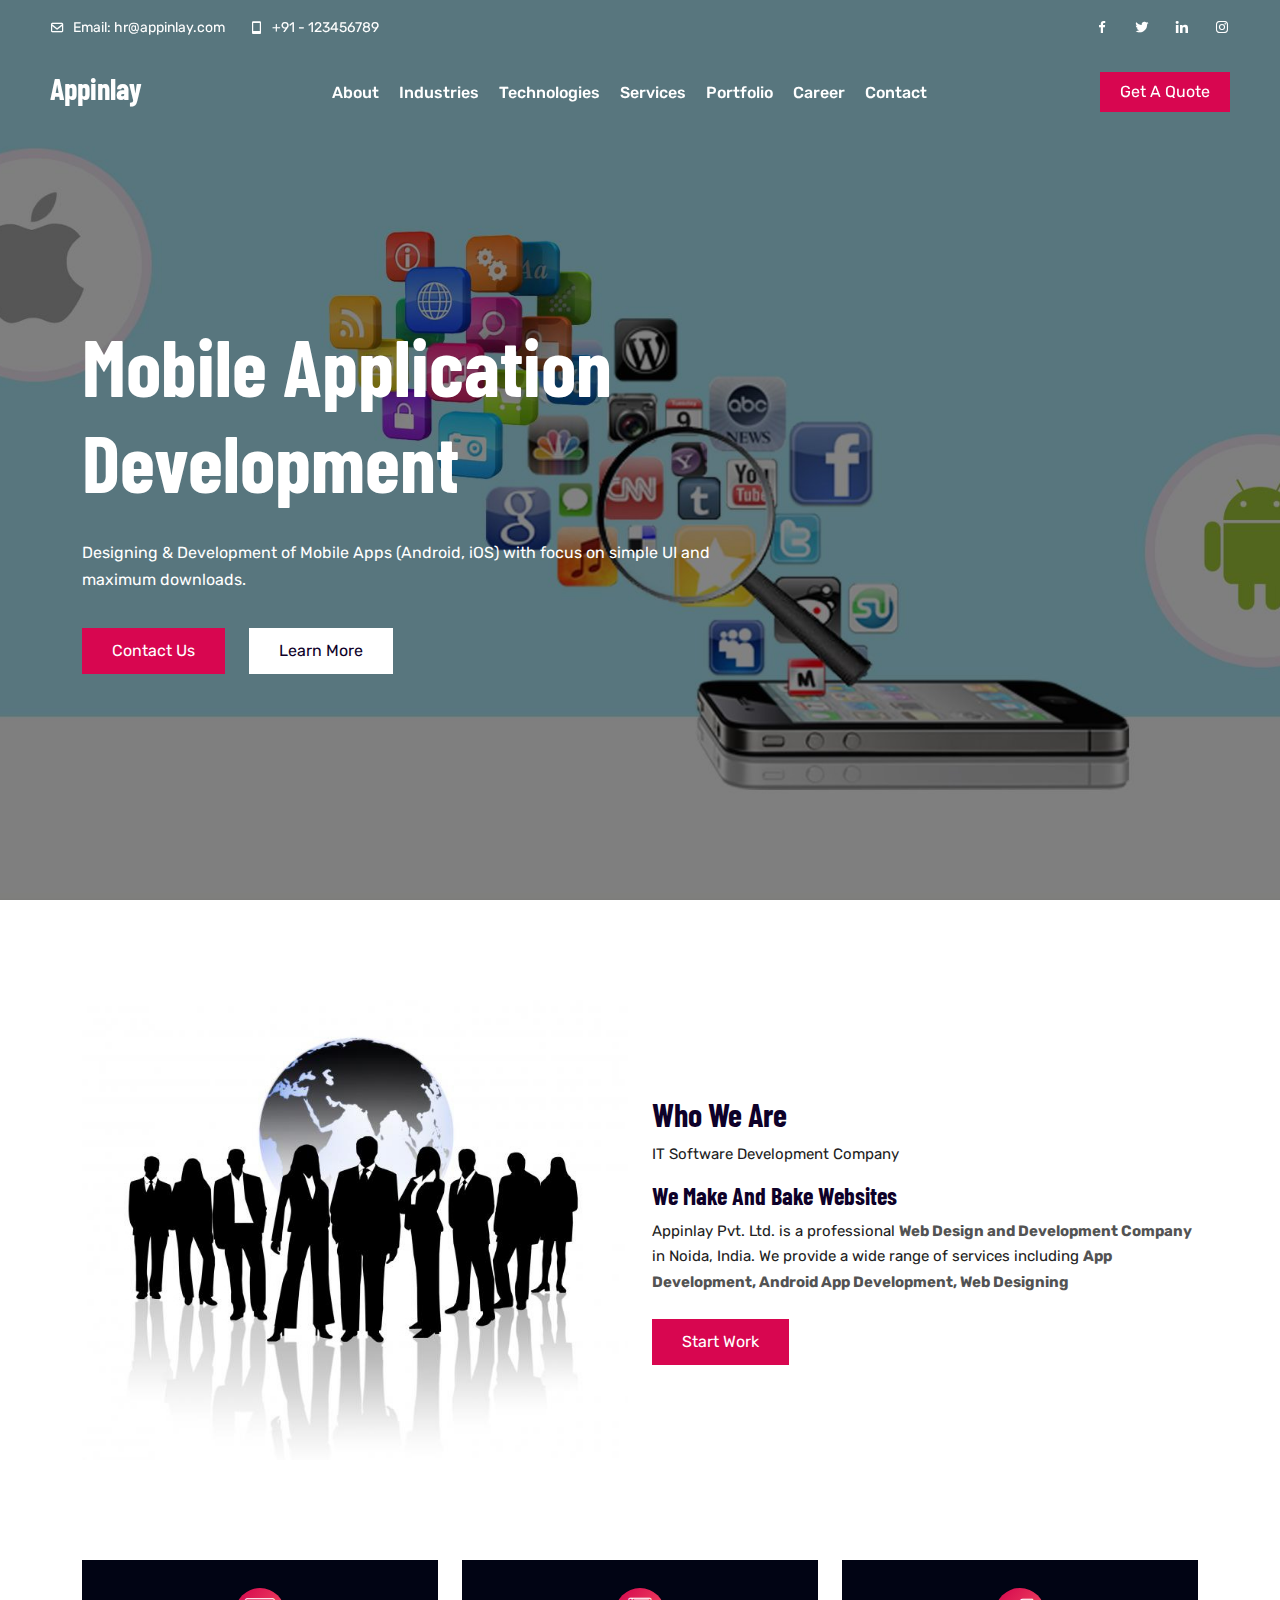
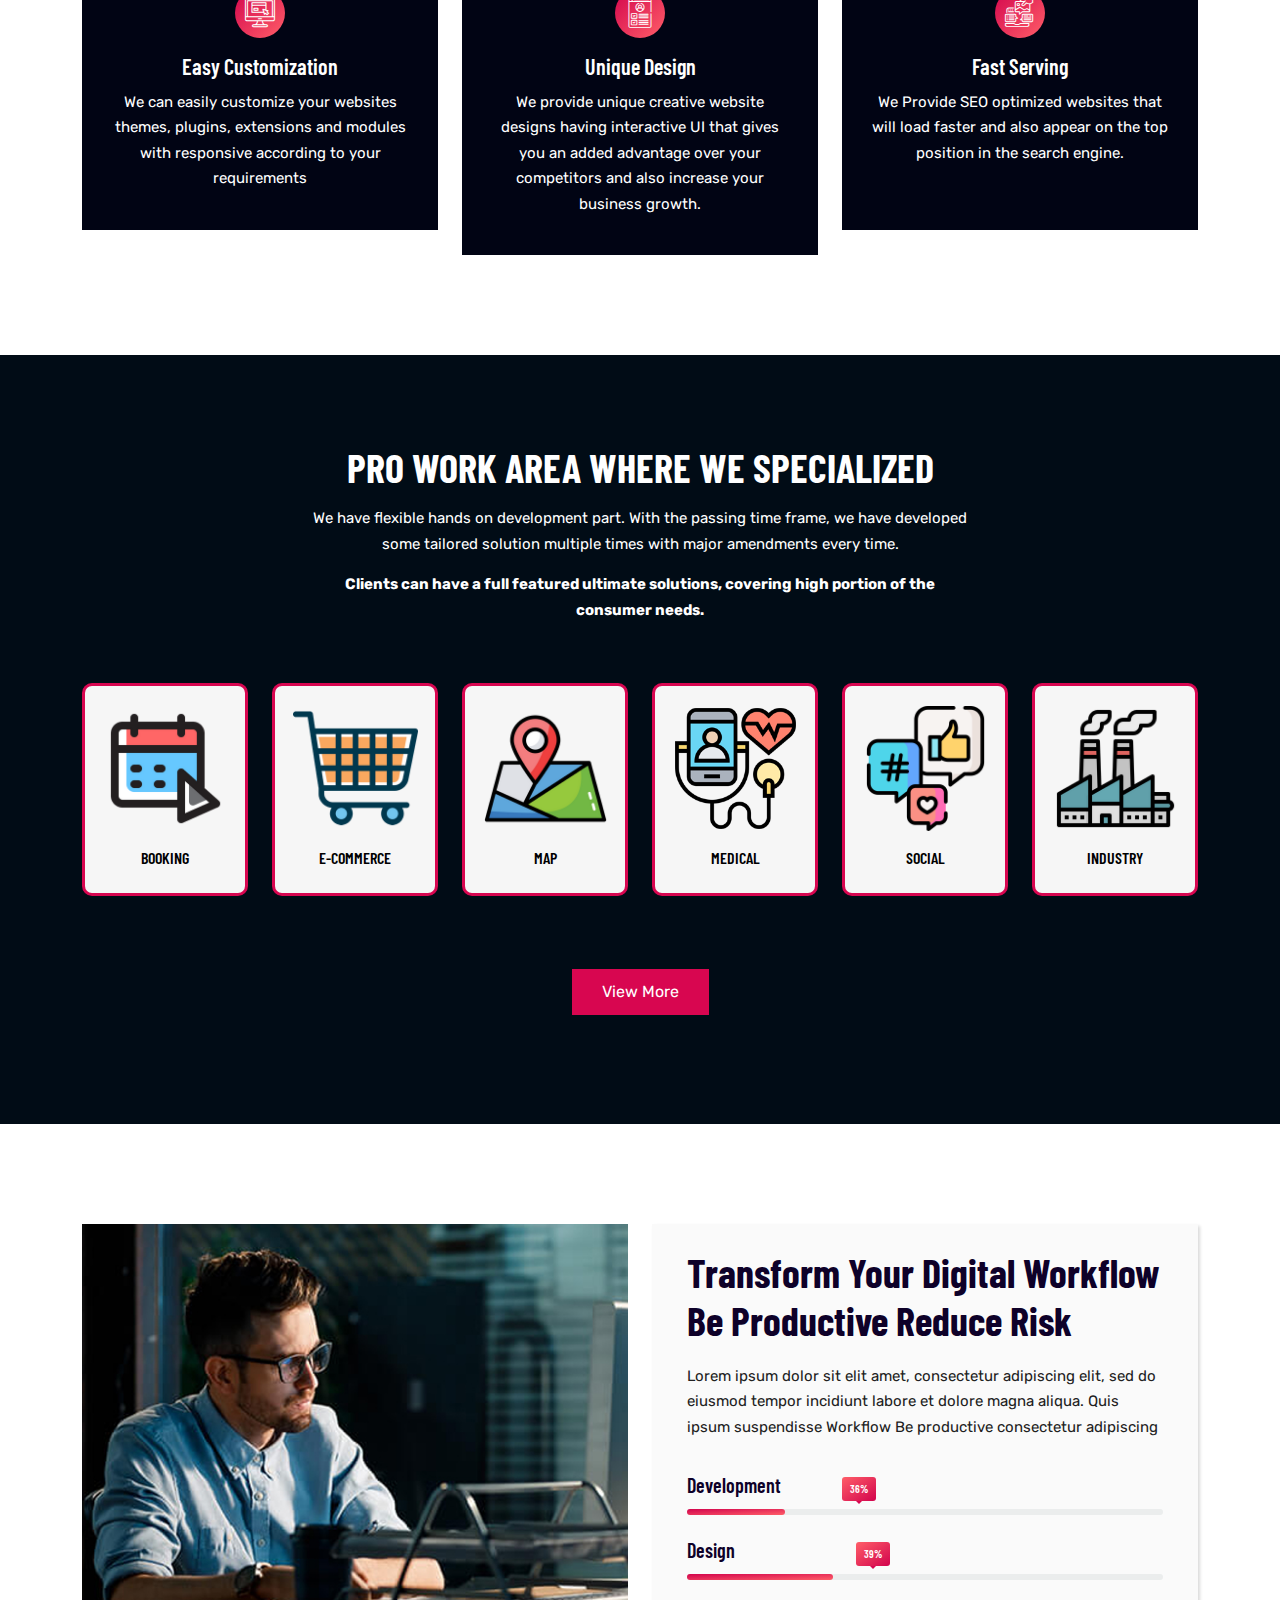
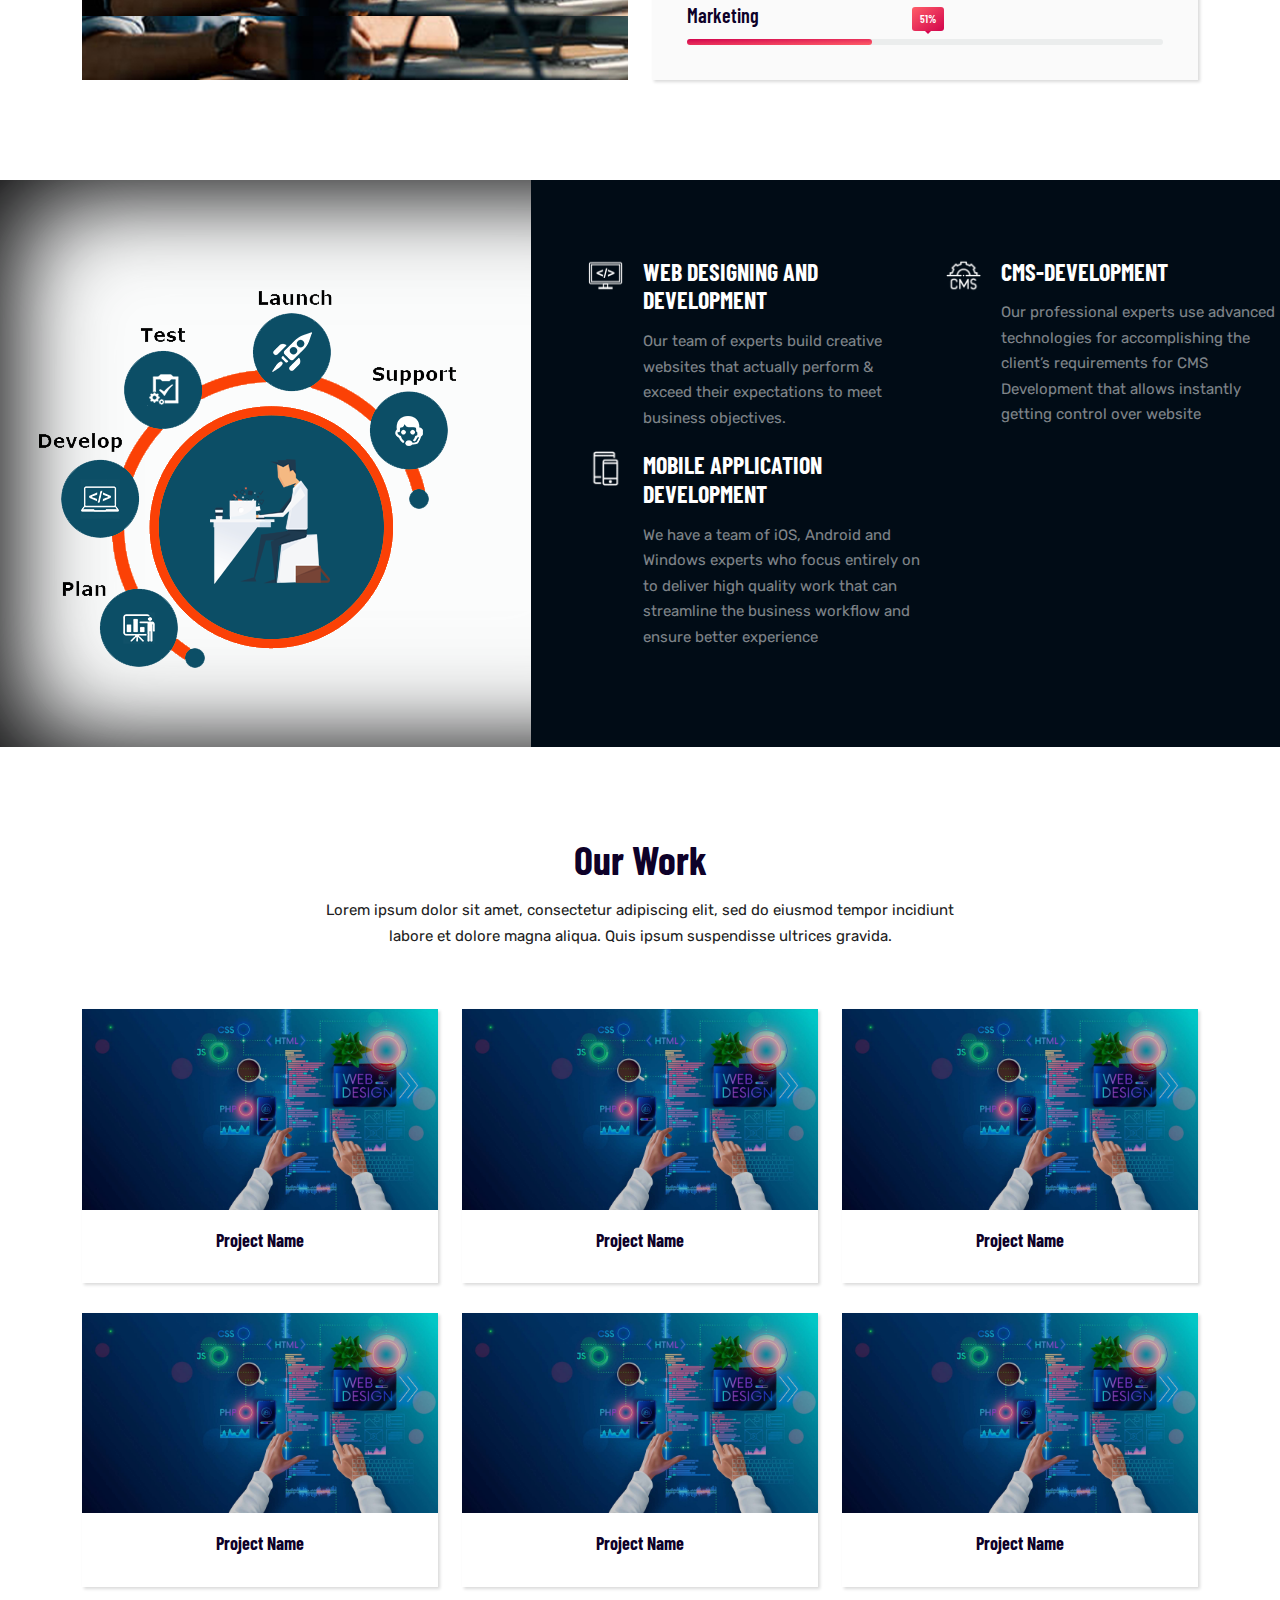
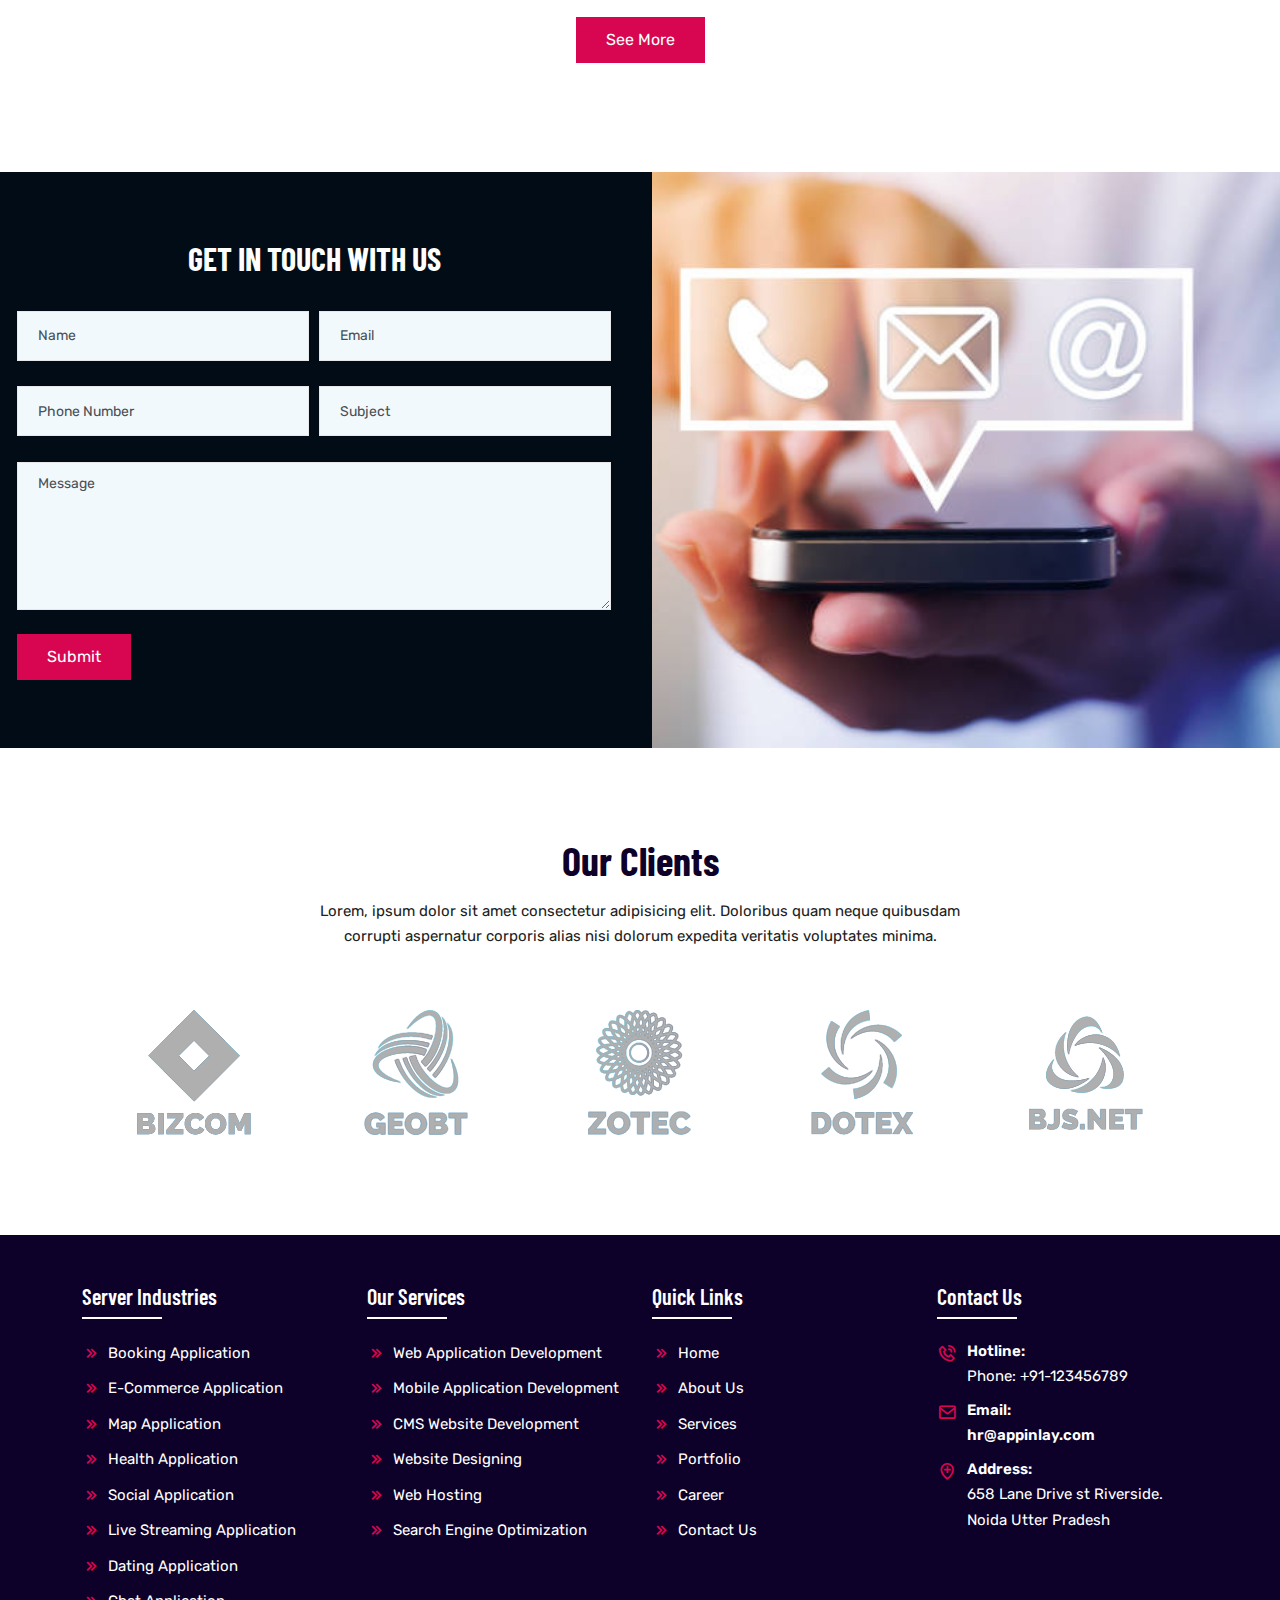
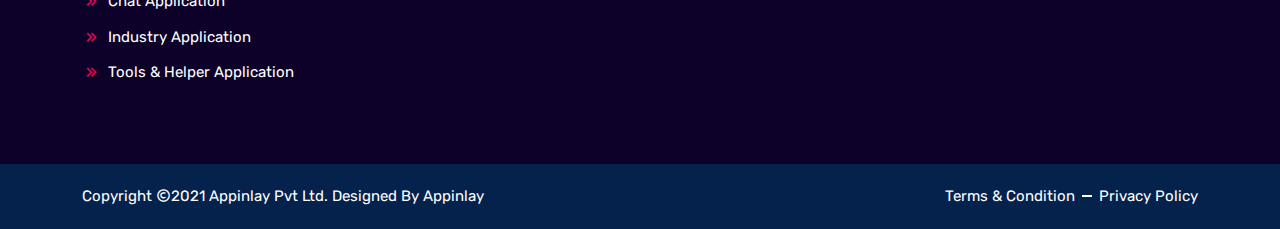
<file: index.html>
<!doctype html>
<html lang="en">

<head>

    <meta charset="utf-8">
    <meta name="viewport" content="width=device-width, initial-scale=1, shrink-to-fit=no">

    <link rel="stylesheet" href="assets/css/bootstrap.min.css">

    <link rel="stylesheet" href="assets/css/owl.theme.default.min.css">

    <link rel="stylesheet" href="assets/css/owl.carousel.min.css">

    <link rel="stylesheet" href="assets/css/magnific-popup.min.css">

    <link rel="stylesheet" href="assets/css/animate.min.css">

    <link rel="stylesheet" href="assets/css/boxicons.min.css">

    <link rel="stylesheet" href="assets/css/flaticon.css">

    <link rel="stylesheet" href="assets/css/meanmenu.min.css">

    <link rel="stylesheet" href="assets/css/nice-select.min.css">

    <link rel="stylesheet" href="assets/css/odometer.min.css">

    <link rel="stylesheet" href="assets/css/style.css">

    <link rel="stylesheet" href="assets/css/main.css">

    <link rel="stylesheet" href="assets/css/responsive.css">

    <link rel="apple-touch-icon" sizes="180x180" href="assets/img/favicon/apple-touch-icon.png">

    <link rel="icon" type="image/png" sizes="32x32" href="assets/img/favicon/favicon-32x32.png">

    <link rel="icon" type="image/png" sizes="16x16" href="assets/img/favicon/favicon-16x16.png">

    <link rel="manifest" href="assets/img/favicon/site.webmanifest">

    <title>Appinlay Pvt Ltd.</title>
</head>

<body>

    <div class="loader-wrapper">
        <div class="loader"></div>
        <div class="loader-section section-left"></div>
        <div class="loader-section section-right"></div>
    </div>


    <header class="header-area fixed-top">
        <div class="top-header-area">
            <div class="container-fluid">
                <div class="row align-items-center">
                    <div class="col-lg-6 col-sm-8">
                        <ul class="header-content-left">
                            <li>
                                <a href="#">
                                    <i class="bx bx-envelope"></i>
                                    Email: <span class="__cf_email__">hr@appinlay.com</span>
                                </a>
                            </li>
                            <li>
                                <i class="bx bx-mobile"></i>
                                +91 - 123456789
                            </li>
                        </ul>
                    </div>
                    <div class="col-lg-6 col-sm-4">
                        <ul class="header-content-right">
                            <li>
                                <a href="#" target="_blank">
                                    <i class="bx bxl-facebook"></i>
                                </a>
                            </li>
                            <li>
                                <a href="#" target="_blank">
                                    <i class="bx bxl-twitter"></i>
                                </a>
                            </li>
                            <li>
                                <a href="#" target="_blank">
                                    <i class="bx bxl-linkedin"></i>
                                </a>
                            </li>
                            <li>
                                <a href="#" target="_blank">
                                    <i class="bx bxl-instagram"></i>
                                </a>
                            </li>
                        </ul>
                    </div>
                </div>
            </div>
        </div>

        <div class="nav-area">
            <div class="navbar-area">
                <div class="mobile-nav">
                    <a href="index.html" class="logo">
                        <!-- <img src="assets/img/logo.png" alt="Logo"> -->
                        <h4 class="text-logo">Appinlay</h4>
                    </a>
                </div>

                <div class="main-nav">
                    <nav class="navbar navbar-expand-md">
                        <div class="container-fluid">
                            <a class="navbar-brand" href="index.html">
                                <!-- <img src="assets/img/logo.png" alt="Logo"> -->
                                <h4 class="text-logo">Appinlay</h4>
                            </a>
                            <div class="collapse navbar-collapse mean-menu">
                                <ul class="navbar-nav m-auto">
                                    <li class="nav-item">
                                        <a href="" class="nav-link">About</a>
                                    </li>
                                    <li class="nav-item">
                                        <a href="" class="nav-link">Industries</a>
                                    </li>
                                    <li class="nav-item">
                                        <a href="" class="nav-link">Technologies</a>
                                    </li>
                                    <li class="nav-item">
                                        <a href="" class="nav-link">Services</a>
                                    </li>
                                    <li class="nav-item">
                                        <a href="" class="nav-link">Portfolio</a>
                                    </li>
                                    <li class="nav-item">
                                        <a href="" class="nav-link">Career</a>
                                    </li>
                                    <li class="nav-item">
                                        <a href="" class="nav-link">Contact</a>
                                    </li>
                                </ul>

                                <div class="others-option">
                                    <div class="get-quote">
                                        <a href="#" class="default-btn">
                                            Get A Quote
                                        </a>
                                    </div>
                                </div>

                            </div>
                        </div>
                    </nav>
                </div>
            </div>
        </div>

    </header>

    <!-- Hero Section Start -->
    <section class="hero-slider-area">
        <div class="hero-slider-wrap owl-carousel owl-theme">
            <div class="slider-item" style="background-image: url('./assets/img/slider-img/1.jpg');">
                <div class="d-table">
                    <div class="d-table-cell">
                        <div class="container">
                            <div class="row align-items-center">
                                <div class="col-lg-9">
                                    <div class="slider-text one">
                                        <h1>Mobile Application Development</h1>
                                        <p>Designing & Development of Mobile Apps (Android, iOS) with focus on simple UI
                                            and maximum downloads.</p>
                                        <div class="slider-btn">
                                            <a class="default-btn" href="">
                                                Contact Us
                                            </a>
                                            <a class="default-btn active" href="">
                                                Learn More
                                            </a>
                                        </div>
                                    </div>
                                </div>
                            </div>
                        </div>
                    </div>
                </div>
            </div>
            <div class="slider-item" style="background-image: url('./assets/img/slider-img/2.jpg');">
                <div class="d-table">
                    <div class="d-table-cell">
                        <div class="container">
                            <div class="row align-items-center">
                                <div class="col-lg-9">
                                    <div class="slider-text two">
                                        <h1>Web Designing and Development</h1>
                                        <p>Intuitive UI with responsive, mobile friendly, SEO optimized website design
                                            and development for startups, agencies,
                                            businesses and corporates.</p>
                                        <div class="slider-btn">
                                            <a class="default-btn" href="">
                                                Contact Us
                                            </a>
                                            <a class="default-btn active" href="">
                                                Learn More
                                            </a>
                                        </div>
                                    </div>
                                </div>
                            </div>
                        </div>
                    </div>
                </div>
            </div>
            <div class="slider-item" style="background-image: url('./assets/img/slider-img/3.png');">
                <div class="d-table">
                    <div class="d-table-cell">
                        <div class="container">
                            <div class="row align-items-center">
                                <div class="col-lg-9">
                                    <div class="slider-text two">
                                        <h1>CMS Design & Customization</h1>
                                        <p>Designing, development and customization of Content Management Systems (CMS)
                                            themes, plugins, extensions, templates,
                                            etc. specific to user requirements.</p>
                                        <div class="slider-btn">
                                            <a class="default-btn" href="">
                                                Contact Us
                                            </a>
                                            <a class="default-btn active" href="">
                                                Learn More
                                            </a>
                                        </div>
                                    </div>
                                </div>
                            </div>
                        </div>
                    </div>
                </div>
            </div>
        </div>
    </section>
    <!-- Hero Section End -->

    <!-- About Section Start -->
    <section class="about-us ptb-100">
        <div class="container">
            <div class="row">
                <div class="col-lg-6">
                    <div class="transform-img">
                        <img src="assets/img/who_we_are.jpg" alt="Image">
                    </div>
                </div>
                <div class="col-lg-6  align-self-center">
                    <div class="pb-4">
                        <h2>Who we are</h2>
                        <p>IT Software Development Company</p>
                        <h4>We Make and Bake Websites</h4>
                        <p>Appinlay Pvt. Ltd. is a professional <span class="text-highlight">Web Design and Development
                                Company</span> in Noida, India. We provide a wide
                            range of services including <span class="text-highlight">App Development, Android App
                                Development, Web Designing</span></p>
                    </div>
                    <button class="default-btn">Start Work</button>
                </div>
            </div>
        </div>
    </section>
    <!-- About Section End -->

    <section class="performance-area bg-none pb-70">
        <div class="container">
            <div class="row">
                <div class="col-lg-4 col-sm-6">
                    <div class="single-security">
                        <i class="flaticon-website"></i>
                        <h3>Easy Customization</h3>
                        <p>We can easily customize your websites themes, plugins, extensions and modules with responsive
                            according to your
                            requirements</p>
                        <!-- <a href="#" class="read-more">
                            Read More
                        </a> -->
                        <img src="assets/img/shape/6.png" alt="Image">
                    </div>
                </div>
                <div class="col-lg-4 col-sm-6">
                    <div class="single-security">
                        <i class="flaticon-profile"></i>
                        <h3>Unique Design</h3>
                        <p>We provide unique creative website designs having interactive UI that gives you an added
                            advantage over your competitors
                            and also increase your business growth.</p>
                        <img src="assets/img/shape/6.png" alt="Image">
                    </div>
                </div>
                <div class="col-lg-4 col-sm-6">
                    <div class="single-security">
                        <i class="flaticon-content"></i>
                        <h3>Fast Serving</h3>
                        <p>We Provide SEO optimized websites that will load faster and also appear on the top position
                            in the search engine.</p>
                        <img src="assets/img/shape/6.png" alt="Image">
                    </div>
                </div>
                <!-- <div class="col-lg-4 col-sm-6">
                    <div class="single-security">
                        <i class="flaticon-cyber"></i>
                        <h3>Hacking Protection</h3>
                        <p>Lorem ipsum dolor sit amet, consectetur adipiscing elit, sed do eiusmod tempor sit amet,
                            dolor consectetur</p>
                        <a href="#" class="read-more">
                            Read More
                        </a>
                        <img src="assets/img/shape/6.png" alt="Image">
                    </div>
                </div>
                <div class="col-lg-4 col-sm-6">
                    <div class="single-security">
                        <i class="flaticon-profile"></i>
                        <h3>Mobile Security</h3>
                        <p>Lorem ipsum dolor sit amet, consectetur adipiscing elit, sed do eiusmod tempor sit amet,
                            dolor consectetur</p>
                        <a href="#" class="read-more">
                            Read More
                        </a>
                        <img src="assets/img/shape/6.png" alt="Image">
                    </div>
                </div>
                <div class="col-lg-4 col-sm-6">
                    <div class="single-security">
                        <i class="flaticon-profile"></i>
                        <h3>Mobile Security</h3>
                        <p>Lorem ipsum dolor sit amet, consectetur adipiscing elit, sed do eiusmod tempor sit amet,
                            dolor consectetur</p>
                        <a href="#" class="read-more">
                            Read More
                        </a>
                        <img src="assets/img/shape/6.png" alt="Image">
                    </div>
                </div> -->
            </div>
        </div>
    </section>

    <section class="work-area bg-color ptb-100">
        <div class="container">
            <div class="section-title white-title">
                <h2>PRO WORK AREA WHERE WE SPECIALIZED</h2>
                <p>We have flexible hands on development part. With the passing time frame, we have developed some
                    tailored solution
                    multiple times with major amendments every time.</p>
               <p><strong>Clients can have a full featured ultimate solutions, covering high portion of the consumer needs.</strong></p>
            </div>
            <div class="row">
                <div class="col-lg-2">
                    <div class="specwork-card">
                        <div class="media">
                            <img src="assets/img/icons/booking.png" alt="">
                        </div>
                        <h4>Booking</h4>
                        <div class="overlay">
                            <div class="text">
                                Know More
                                <i class="bx bx-right-arrow"></i>
                            </div>
                        </div>
                    </div>
                </div>
                <div class="col-lg-2">
                    <div class="specwork-card">
                        <div class="media">
                            <img src="assets/img/icons/grocery-cart.png" alt="">
                        </div>
                        <h4>E-Commerce</h4>
                        <div class="overlay">
                            <div class="text">
                                Know More
                                <i class="bx bx-right-arrow"></i>
                            </div>
                        </div>
                    </div>
                </div>
                <div class="col-lg-2">
                    <div class="specwork-card">
                        <div class="media">
                            <img src="assets/img/icons/map.png" alt="">
                        </div>
                        <h4>Map</h4>
                        <div class="overlay">
                            <div class="text">
                                Know More
                                <i class="bx bx-right-arrow"></i>
                            </div>
                        </div>
                    </div>
                </div>
                <div class="col-lg-2">
                    <div class="specwork-card">
                        <div class="media">
                            <img src="assets/img/icons/medical.png" alt="">
                        </div>
                        <h4>Medical</h4>
                        <div class="overlay">
                            <div class="text">
                                Know More
                                <i class="bx bx-right-arrow"></i>
                            </div>
                        </div>
                    </div>
                </div>
                <div class="col-lg-2">
                    <div class="specwork-card">
                        <div class="media">
                            <img src="assets/img/icons/social.png" alt="">
                        </div>
                        <h4>Social</h4>
                        <div class="overlay">
                            <div class="text">
                                Know More
                                <i class="bx bx-right-arrow"></i>
                            </div>
                        </div>
                    </div>
                </div>
                <div class="col-lg-2">
                    <div class="specwork-card">
                        <div class="media">
                            <img src="assets/img/icons/industry.png" alt="">
                        </div>
                        <h4>Industry</h4>
                        <div class="overlay">
                            <div class="text">
                                Know More
                                <i class="bx bx-right-arrow"></i>
                            </div>
                        </div>
                    </div>
                </div>
                <div class="col-lg-12 text-center mt-5">
                    <a href="" class="default-btn">View More</a>
                </div>
            </div>
        </div>

    </section>

    <section class="transform-area-five ptb-100">
        <div class="container">
            <div class="row">
                <div class="col-lg-6">
                    <div class="transform-img">
                        <img src="assets/img/transform-img.jpg" alt="Image">
                    </div>
                </div>
                <div class="col-lg-6">
                    <div class="transform-content  transform-content-five">
                        <h2>Transform Your Digital Workflow Be productive Reduce risk</h2>
                        <p>Lorem ipsum dolor sit elit amet, consectetur adipiscing elit, sed do eiusmod tempor incidiunt
                            labore et dolore magna aliqua. Quis ipsum suspendisse Workflow Be productive consectetur
                            adipiscing</p>
                        <div class="skill-bar" data-percentage="50%">
                            <h4 class="progress-title-holder">
                                <span class="progress-title">Development</span>
                                <span class="progress-number-wrapper">
                                    <span class="progress-number-mark">
                                        <span class="percent"></span>
                                        <span class="down-arrow"></span>
                                    </span>
                                </span>
                            </h4>
                            <div class="progress-content-outter">
                                <div class="progress-content"></div>
                            </div>
                        </div>
                        <div class="skill-bar" data-percentage="75%">
                            <h4 class="progress-title-holder clearfix">
                                <span class="progress-title">Design</span>
                                <span class="progress-number-wrapper">
                                    <span class="progress-number-mark">
                                        <span class="percent"></span>
                                        <span class="down-arrow"></span>
                                    </span>
                                </span>
                            </h4>
                            <div class="progress-content-outter">
                                <div class="progress-content"></div>
                            </div>
                        </div>
                        <div class="skill-bar mb-0" data-percentage="95%">
                            <h4 class="progress-title-holder clearfix">
                                <span class="progress-title">Marketing</span>
                                <span class="progress-number-wrapper">
                                    <span class="progress-number-mark">
                                        <span class="percent"></span>
                                        <span class="down-arrow"></span>
                                    </span>
                                </span>
                            </h4>
                            <div class="progress-content-outter">
                                <div class="progress-content"></div>
                            </div>
                        </div>
                    </div>
                </div>
            </div>
        </div>
    </section>

    <section class="choose-area-four">
        <div class="w-100 overflow-hidden">
            <div class="row">
                <div class="col-lg-5 overflow-hidden">
                    <div class="choose-img">
                        <img src="assets/img/services4.png" alt="Image">
                    </div>
                </div>
                <div class="col-lg-7">
                    <div class="choose-wrap">
                        <div class="row">
                            <div class="col-lg-6">
                                <div class="choose-wrap-item">
                                    <img src="assets/img/icons/web.png" alt="">
                                    <div>
                                        <h4>WEB DESIGNING AND DEVELOPMENT</h4>
                                        <p>
                                            Our team of experts build creative websites that actually perform & exceed
                                            their
                                            expectations to meet business
                                            objectives.
                                        </p>
                                    </div>
                                </div>
                            </div>
                            <div class="col-lg-6">
                                <div class="choose-wrap-item">
                                    <img src="assets/img/icons/cms.png" alt="">
                                    <div>
                                        <h4>CMS-DEVELOPMENT</h4>
                                        <p>
                                            Our professional experts use advanced technologies for accomplishing the
                                            client’s requirements for CMS Development that
                                            allows instantly getting control over website
                                        </p>
                                    </div>
                                </div>
                            </div>
                            <div class="col-lg-6">
                                <div class="choose-wrap-item">

                                    <img src="assets/img/icons/mobile.png" alt="">
                                    <div>
                                        <h4>MOBILE APPLICATION DEVELOPMENT</h4>
                                        <p>
                                            We have a team of iOS, Android and Windows experts who focus entirely on to
                                            deliver high quality work that can
                                            streamline the business workflow and ensure better experience
                                        </p>
                                    </div>
                                </div>

                            </div>
                            <!-- <div class="col-lg-6">
                                <img src="" alt="">
                                <div>
                                    <h4>WEB DESIGNING AND DEVELOPMENT</h4>
                                    <p>
                                        Our team of experts build creative websites that actually perform & exceed their
                                        expectations to meet business
                                        objectives.
                                    </p>
                                </div>
                            </div> -->

                        </div>
                    </div>

                </div>
            </div>
        </div>
    </section>

    <section class="projects-area ptb-100">
        <div class="container">
            <!-- <div class="woocommerce-topbar">
                <div class="row align-items-center">
                    <div class="col-lg-8 col-md-7 col-sm-6">
                        <div class="woocommerce-result-count">
                            <p>Showing 1-8 of 14 results</p>
                        </div>
                    </div>
                    <div class="col-lg-4 col-md-5 col-sm-6">
                        <div class="woocommerce-topbar-ordering">
                            <select>
                                <option value="1">Default sorting</option>
                                <option value="2">Antiseptics</option>
                                <option value="0">Medical Gloves</option>
                                <option value="3">Drugs</option>
                                <option value="4">Aspirin</option>
                                <option value="5">Hand Sanitizer</option>
                            </select>
                        </div>
                    </div>
                </div>
            </div> -->
            <div class="section-title">
                <h2>Our Work</h2>
                <p>Lorem ipsum dolor sit amet, consectetur adipiscing elit, sed do eiusmod tempor incidiunt labore et
                    dolore magna aliqua. Quis ipsum suspendisse ultrices gravida.</p>
            </div>



            <div class="row">
                <div class="col-lg-4 col-md-6 col-sm-6">
                    <div class="single-product-box">
                        <div class="product-image">
                            <a href="">
                                <img src="assets/img/slider-img/2.jpg" alt="Image">
                            </a>
                            <div class="redirect-button">
                                <a href="" class="">
                                    <img src="assets/img/icons/android.png" alt="">
                                </a>
                                <a href="" class="">
                                    <img src="assets/img/icons/ios.png" alt="">
                                </a>
                                <a href="" class="">
                                    <img src="assets/img/icons/website.png" alt="">
                                </a>
                            </div>

                        </div>
                        <div class="product-content">
                            <h3><a href="">Project Name</a></h3>
                        </div>
                    </div>
                </div>
                <div class="col-lg-4 col-md-6 col-sm-6">
                    <div class="single-product-box">
                        <div class="product-image">
                            <a href="">
                                <img src="assets/img/slider-img/2.jpg" alt="Image">
                            </a>
                            <div class="redirect-button">
                                <a href="" class="">
                                    <img src="assets/img/icons/android.png" alt="">
                                </a>
                                <a href="" class="">
                                    <img src="assets/img/icons/ios.png" alt="">
                                </a>
                                <a href="" class="">
                                    <img src="assets/img/icons/website.png" alt="">
                                </a>
                            </div>

                        </div>
                        <div class="product-content">
                            <h3><a href="">Project Name</a></h3>
                        </div>
                    </div>
                </div>
                <div class="col-lg-4 col-md-6 col-sm-6">
                    <div class="single-product-box">
                        <div class="product-image">
                            <a href="">
                                <img src="assets/img/slider-img/2.jpg" alt="Image">
                            </a>
                            <div class="redirect-button">
                                <a href="" class="">
                                    <img src="assets/img/icons/android.png" alt="">
                                </a>
                                <a href="" class="">
                                    <img src="assets/img/icons/ios.png" alt="">
                                </a>
                                <a href="" class="">
                                    <img src="assets/img/icons/website.png" alt="">
                                </a>
                            </div>

                        </div>
                        <div class="product-content">
                            <h3><a href="">Project Name</a></h3>
                        </div>
                    </div>
                </div>
                <div class="col-lg-4 col-md-6 col-sm-6">
                    <div class="single-product-box">
                        <div class="product-image">
                            <a href="">
                                <img src="assets/img/slider-img/2.jpg" alt="Image">
                            </a>
                            <div class="redirect-button">
                                <a href="" class="">
                                    <img src="assets/img/icons/android.png" alt="">
                                </a>
                                <a href="" class="">
                                    <img src="assets/img/icons/ios.png" alt="">
                                </a>
                                <a href="" class="">
                                    <img src="assets/img/icons/website.png" alt="">
                                </a>
                            </div>

                        </div>
                        <div class="product-content">
                            <h3><a href="">Project Name</a></h3>
                        </div>
                    </div>
                </div>
                <div class="col-lg-4 col-md-6 col-sm-6">
                    <div class="single-product-box">
                        <div class="product-image">
                            <a href="">
                                <img src="assets/img/slider-img/2.jpg" alt="Image">
                            </a>
                            <div class="redirect-button">
                                <a href="" class="">
                                    <img src="assets/img/icons/android.png" alt="">
                                </a>
                                <a href="" class="">
                                    <img src="assets/img/icons/ios.png" alt="">
                                </a>
                                <a href="" class="">
                                    <img src="assets/img/icons/website.png" alt="">
                                </a>
                            </div>

                        </div>
                        <div class="product-content">
                            <h3><a href="">Project Name</a></h3>
                        </div>
                    </div>
                </div>
                <div class="col-lg-4 col-md-6 col-sm-6">
                    <div class="single-product-box">
                        <div class="product-image">
                            <a href="">
                                <img src="assets/img/slider-img/2.jpg" alt="Image">
                            </a>
                            <div class="redirect-button">
                                <a href="" class="">
                                    <img src="assets/img/icons/android.png" alt="">
                                </a>
                                <a href="" class="">
                                    <img src="assets/img/icons/ios.png" alt="">
                                </a>
                                <a href="" class="">
                                    <img src="assets/img/icons/website.png" alt="">
                                </a>
                            </div>

                        </div>
                        <div class="product-content">
                            <h3><a href="">Project Name</a></h3>
                        </div>
                    </div>
                </div>
                <div class="col-lg-12 text-center">
                    <a href="" class="default-btn">See More</a>
                </div>
            </div>
        </div>
    </section>

    <section class="contact-area bg-color">
        <div class="w-100 overflow-hidden">
            <div class="row">
                <div class="col-lg-6">
                    <div class="contact-form container">
                        <h2>GET IN TOUCH WITH US</h2>
                        <form action="">
                            <div class="form-row row no-gutter">
                                <div class="form-group col-lg-6">
                                    <label for=""></label>
                                    <input type="text" name="" id="" class="form-control" placeholder="Name">
                                </div>
                                <div class="form-group col-lg-6">
                                    <label for=""></label>
                                    <input type="text" name="" id="" class="form-control" placeholder="Email">
                                </div>
                                <div class="form-group col-lg-6">
                                    <label for=""></label>
                                    <input type="text" name="" id="" class="form-control" placeholder="Phone Number">
                                </div>
                                <div class="form-group col-lg-6">
                                    <label for=""></label>
                                    <input type="text" name="" id="" class="form-control" placeholder="Subject">
                                </div>
                                <div class="form-group col-lg-12">
                                    <label for=""></label>
                                    <textarea type="text" name="" id="" rows="6" class="form-control"
                                        placeholder="Message"></textarea>
                                </div>
                                <div class="col-lg-12 mt-4">
                                    <button class="default-btn">Submit</button>
                                </div>
                            </div>
                        </form>
                    </div>
                </div>
                <div class="col-lg-6">
                    <div class="get-in-image">
                        <img src="assets/img/get_in_touch.jpg" alt="">
                    </div>
                </div>
            </div>
        </div>
    </section>

    <section class="partner-area ptb-100">
        <div class="container">
            <div class="section-title">
                <h2>Our Clients</h2>
                <p>Lorem, ipsum dolor sit amet consectetur adipisicing elit. Doloribus quam neque quibusdam corrupti
                    aspernatur corporis alias nisi dolorum expedita veritatis voluptates minima.</p>
            </div>
            <div class="row">
                <div class="partner-wrap owl-carousel owl-theme">
                    <div class="partner-item">
                        <img src="assets/img/partner-logo/1.png" alt="Image">
                        <a class="partner-overly" href="#">
                            <img src="assets/img/partner-logo/6.png" alt="Image">
                        </a>
                    </div>
                    <div class="partner-item">
                        <img src="assets/img/partner-logo/2.png" alt="Image">
                        <a class="partner-overly" href="#">
                            <img src="assets/img/partner-logo/7.png" alt="Image">
                        </a>
                    </div>
                    <div class="partner-item">
                        <img src="assets/img/partner-logo/3.png" alt="Image">
                        <a class="partner-overly" href="#">
                            <img src="assets/img/partner-logo/8.png" alt="Image">
                        </a>
                    </div>
                    <div class="partner-item">
                        <img src="assets/img/partner-logo/4.png" alt="Image">
                        <a class="partner-overly" href="#">
                            <img src="assets/img/partner-logo/9.png" alt="Image">
                        </a>
                    </div>
                    <div class="partner-item">
                        <img src="assets/img/partner-logo/5.png" alt="Image">
                        <a class="partner-overly" href="#">
                            <img src="assets/img/partner-logo/10.png" alt="Image">
                        </a>
                    </div>
                </div>
            </div>
        </div>
    </section>

    <footer class="footer-top-area py-5 jarallax">
        <div class="container">
            <div class="row">
                <!-- <div class="col-lg-4 col-md-6">
                    <div class="footer-media">
                        <div class="footer-logo">
                            <h3>Appinlay</h3>
                        </div>
                        <div class="footer-about">
                            <p>Lorem ipsum dolor sit amet consectetur adipisicing elit. Ex, minima! Cupiditate
                                reprehenderit magnam delectus rem architecto? Ipsum, at delectus dolor tempore,
                                rem
                                natus harum tempora, a officia ullam quae dolores.</p>
                        </div>
                    </div>
                </div> -->
                <div class="col-lg-3 col-md-6">
                    <div class="single-widget">
                        <h3>Server Industries</h3>
                        <ul>
                            <li>
                                <a href="#">
                                    <i class="bx bx-chevrons-right"></i>
                                    Booking Application
                                </a>
                            </li>
                            <li>
                                <a href="#">
                                    <i class="bx bx-chevrons-right"></i>
                                    E-Commerce Application
                                </a>
                            </li>
                            <li>
                                <a href="#">
                                    <i class="bx bx-chevrons-right"></i>
                                    Map Application
                                </a>
                            </li>
                            <li>
                                <a href="#">
                                    <i class="bx bx-chevrons-right"></i>
                                    Health Application
                                </a>
                            </li>
                            <li>
                                <a href="#">
                                    <i class="bx bx-chevrons-right"></i>
                                    Social Application
                                </a>
                            </li>
                            <li>
                                <a href="#">
                                    <i class="bx bx-chevrons-right"></i>
                                    Live Streaming Application
                                </a>
                            </li>
                            <li>
                                <a href="#">
                                    <i class="bx bx-chevrons-right"></i>
                                    Dating Application
                                </a>
                            </li>
                            <li>
                                <a href="#">
                                    <i class="bx bx-chevrons-right"></i>
                                    Chat Application
                                </a>
                            </li>
                            <li>
                                <a href="#">
                                    <i class="bx bx-chevrons-right"></i>
                                    Industry Application
                                </a>
                            </li>
                            <li>
                                <a href="#">
                                    <i class="bx bx-chevrons-right"></i>
                                    Tools & Helper Application
                                </a>
                            </li>
                        </ul>
                    </div>
                </div>
                <div class="col-lg-3 col-md-6">
                    <div class="single-widget">
                        <h3>Our Services</h3>
                        <ul>
                            <li>
                                <a href="#">
                                    <i class="bx bx-chevrons-right"></i>
                                    Web Application Development
                                </a>
                            </li>
                            <li>
                                <a href="#">
                                    <i class="bx bx-chevrons-right"></i>
                                    Mobile Application Development
                                </a>
                            </li>
                            <li>
                                <a href="#">
                                    <i class="bx bx-chevrons-right"></i>
                                    CMS Website Development
                                </a>
                            </li>
                            <li>
                                <a href="#">
                                    <i class="bx bx-chevrons-right"></i>
                                    Website Designing
                                </a>
                            </li>
                            <li>
                                <a href="#">
                                    <i class="bx bx-chevrons-right"></i>
                                    Web Hosting
                                </a>
                            </li>
                            <li>
                                <a href="#">
                                    <i class="bx bx-chevrons-right"></i>
                                    Search Engine Optimization
                                </a>
                            </li>
                        </ul>
                    </div>
                </div>
                <div class="col-lg-3 col-md-6">
                    <div class="single-widget">
                        <h3>Quick Links</h3>
                        <ul>
                            <li>
                                <a href="#">
                                    <i class="bx bx-chevrons-right"></i>
                                    Home
                                </a>
                            </li>
                            <li>
                                <a href="#">
                                    <i class="bx bx-chevrons-right"></i>
                                    About Us
                                </a>
                            </li>
                            <li>
                                <a href="#">
                                    <i class="bx bx-chevrons-right"></i>
                                    Services
                                </a>
                            </li>
                            <li>
                                <a href="#">
                                    <i class="bx bx-chevrons-right"></i>
                                    Portfolio
                                </a>
                            </li>
                            <li>
                                <a href="#">
                                    <i class="bx bx-chevrons-right"></i>
                                    Career
                                </a>
                            </li>
                            <li>
                                <a href="#">
                                    <i class="bx bx-chevrons-right"></i>
                                    Contact Us
                                </a>
                            </li>
                        </ul>
                    </div>
                </div>
                <div class="col-lg-3 col-md-6">
                    <div class="single-widget contact">
                        <h3>Contact Us</h3>
                        <ul>
                            <li class="pl-0">
                                <a href="tel:Phone:+892-569-756">
                                    <i class="bx bx-phone-call"></i>
                                    <span>Hotline:</span>
                                    Phone: +91-123456789
                                </a>
                            </li>
                            <li class="pl-0">
                                <a href="">
                                    <i class="bx bx-envelope"></i>
                                    <span>Email:</span>
                                    <span class="__cf_email__">hr@appinlay.com</span>
                                </a>
                            </li>
                            <li>
                                <i class="bx bx-location-plus"></i>
                                <span>Address:</span>
                                658 Lane Drive st Riverside. Noida Utter Pradesh
                            </li>
                        </ul>
                    </div>
                </div>
            </div>
        </div>
    </footer>

    <footer class="footer-bottom-area">
        <div class="container">
            <div class="row align-items-center">
                <div class="col-lg-6">
                    <div class="copy-right">
                        <p>
                            Copyright <i class="bx bx-copyright"></i>2021 Appinlay Pvt Ltd. Designed By
                            <a href="" target="blank">Appinlay</a>
                        </p>
                    </div>
                </div>
                <div class="col-lg-6">
                    <div class="condition-privacy">
                        <ul>
                            <li>
                                <a href="">Terms & Condition</a>
                            </li>
                            <li>
                                <a href="">Privacy Policy</a>
                            </li>
                        </ul>
                    </div>
                </div>
            </div>
        </div>
    </footer>

    <div class="go-top">
        <i class='bx bx-chevrons-up'></i>
        <i class='bx bx-chevrons-up'></i>
    </div>

    <script src="assets/js/jquery.min.js"></script>

    <script src="assets/js/bootstrap.bundle.min.js"></script>

    <script src="assets/js/meanmenu.min.js"></script>

    <script src="assets/js/owl.carousel.min.js"></script>

    <script src="assets/js/carousel-thumbs.min.js"></script>

    <script src="assets/js/wow.min.js"></script>

    <script src="assets/js/nice-select.min.js"></script>

    <script src="assets/js/magnific-popup.min.js"></script>

    <script src="assets/js/ofi.min.js"></script>

    <script src="assets/js/jarallax.min.js"></script>

    <script src="assets/js/appear.min.js"></script>

    <script src="assets/js/odometer.min.js"></script>

    <script src="assets/js/form-validator.min.js"></script>

    <script src="assets/js/contact-form-script.js"></script>

    <script src="assets/js/ajaxchimp.min.js"></script>

    <script src="assets/js/custom.js"></script>
</body>

</html>
</file>
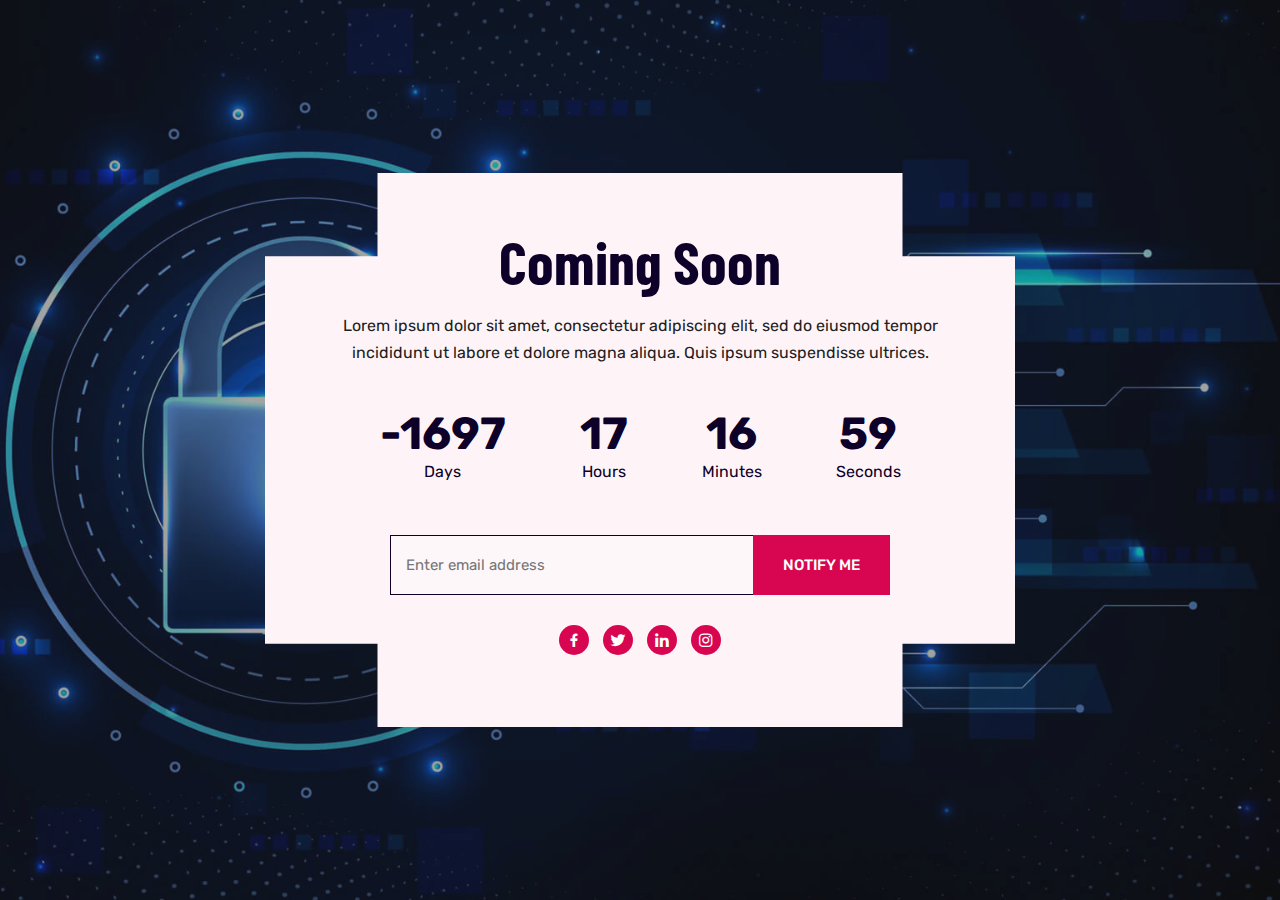
<file: coming-soon.html>
<!doctype html>
<html lang="zxx">

<!-- Mirrored from templates.envytheme.com/seku/default/coming-soon.html by HTTrack Website Copier/3.x [XR&CO'2014], Wed, 01 Dec 2021 11:02:48 GMT -->
<head>

<meta charset="utf-8">
<meta name="viewport" content="width=device-width, initial-scale=1, shrink-to-fit=no">

<link rel="stylesheet" href="assets/css/bootstrap.min.css">

<link rel="stylesheet" href="assets/css/owl.theme.default.min.css">

<link rel="stylesheet" href="assets/css/owl.carousel.min.css">

<link rel="stylesheet" href="assets/css/magnific-popup.min.css">

<link rel="stylesheet" href="assets/css/animate.min.css">

<link rel="stylesheet" href="assets/css/boxicons.min.css">

<link rel="stylesheet" href="assets/css/flaticon.css">

<link rel="stylesheet" href="assets/css/meanmenu.min.css">

<link rel="stylesheet" href="assets/css/nice-select.min.css">

<link rel="stylesheet" href="assets/css/odometer.min.css">

<link rel="stylesheet" href="assets/css/style.css">

<link rel="stylesheet" href="assets/css/responsive.css">

<link rel="icon" type="image/png" href="assets/img/favicon.png">

<title>Seku - Cyber Security Company HTML Template</title>
</head>
<body>

<div class="loader-wrapper">
<div class="loader"></div>
<div class="loader-section section-left"></div>
<div class="loader-section section-right"></div>
</div>


<div class="coming-soon-area">
<div class="d-table">
<div class="d-table-cell">
<div class="container">
<div class="coming-soon-content">
<h1>Coming Soon</h1>
<p>Lorem ipsum dolor sit amet, consectetur adipiscing elit, sed do eiusmod tempor incididunt ut labore et dolore magna aliqua. Quis ipsum suspendisse ultrices.</p>
<div id="timer">
<div id="days"></div>
<div id="hours"></div>
<div id="minutes"></div>
<div id="seconds"></div>
</div>
<form class="newsletter-form" data-toggle="validator">
<input type="email" class="input-newsletter" placeholder="Enter email address" name="EMAIL" required autocomplete="off">
<button type="submit" class="default-btn">
Notify Me
</button>
<div id="validator-newsletter" class="form-result"></div>
</form>
<ul class="header-content-right">
<li>
<a href="#">
<i class="bx bxl-facebook"></i>
</a>
</li>
<li>
<a href="#">
<i class="bx bxl-twitter"></i>
</a>
</li>
<li>
<a href="#">
<i class="bx bxl-linkedin"></i>
</a>
</li>
<li>
<a href="#">
<i class="bx bxl-instagram"></i>
</a>
</li>
</ul>
</div>
</div>
</div>
</div>
</div>


<div class="go-top">
<i class='bx bx-chevrons-up'></i>
<i class='bx bx-chevrons-up'></i>
</div>


<script src="assets/js/jquery.min.js"></script>

<script src="assets/js/bootstrap.bundle.min.js"></script>

<script src="assets/js/meanmenu.min.js"></script>

<script src="assets/js/owl.carousel.min.js"></script>

<script src="assets/js/carousel-thumbs.min.js"></script>

<script src="assets/js/wow.min.js"></script>

<script src="assets/js/nice-select.min.js"></script>

<script src="assets/js/magnific-popup.min.js"></script>

<script src="assets/js/ofi.min.js"></script>

<script src="assets/js/jarallax.min.js"></script>

<script src="assets/js/appear.min.js"></script>

<script src="assets/js/odometer.min.js"></script>

<script src="assets/js/form-validator.min.js"></script>

<script src="assets/js/contact-form-script.js"></script>

<script src="assets/js/ajaxchimp.min.js"></script>

<script src="assets/js/custom.js"></script>
</body>

<!-- Mirrored from templates.envytheme.com/seku/default/coming-soon.html by HTTrack Website Copier/3.x [XR&CO'2014], Wed, 01 Dec 2021 11:02:48 GMT -->
</html>
</file>
<file: assets/css/flaticon.css>
@font-face{font-family:flaticon;src:url(../fonts/Flaticon.eot);src:url(../fonts/Flaticond41d.eot?#iefix) format("embedded-opentype"),url(../fonts/Flaticon.woff2) format("woff2"),url(../fonts/Flaticon.woff) format("woff"),url(../fonts/Flaticon.ttf) format("truetype"),url(../fonts/Flaticon.svg#Flaticon) format("svg");font-weight:400;font-style:normal}@media screen and (-webkit-min-device-pixel-ratio:0){@font-face{font-family:flaticon;src:url(../fonts/Flaticon.svg#Flaticon) format("svg")}}[class^=flaticon-]:before,[class*=" flaticon-"]:before,[class^=flaticon-]:after,[class*=" flaticon-"]:after{font-family:Flaticon;font-style:normal}.flaticon-bug:before{content:"\f100"}.flaticon-content:before{content:"\f101"}.flaticon-support:before{content:"\f102"}.flaticon-profile:before{content:"\f103"}.flaticon-website:before{content:"\f104"}.flaticon-cyber:before{content:"\f105"}.flaticon-cyber-security:before{content:"\f106"}.flaticon-cyber-security-1:before{content:"\f107"}.flaticon-order:before{content:"\f108"}.flaticon-scientist:before{content:"\f109"}.flaticon-anti-virus-software:before{content:"\f10a"}.flaticon-technical-support:before{content:"\f10b"}.flaticon-medal:before{content:"\f10c"}
</file>
<file: assets/css/style.css>
@import "https://fonts.googleapis.com/css2?family=Rubik:ital,wght@0,300;0,400;0,500;0,700;0,900;1,300;1,400;1,500;1,700;1,900&amp;display=swap";
@import "https://fonts.googleapis.com/css2?family=Barlow+Condensed:ital,wght@0,300;0,400;0,500;0,600;0,700;0,800;1,200;1,300;1,400;1,500;1,600;1,700&amp;display=swap";

body {
    padding: 0;
    margin: 0;
    font-size: 15px;
    line-height: 1.7;
    font-family: rubik, sans-serif;
    color: #212121
}

:root {
    --main-color: #d80650;
    --white-color: #fff
}

a {
    display: inline-block;
    -webkit-transition: all .5s;
    transition: all .5s;
    text-decoration: none;
    color: var(--main-color)
}

a:hover {
    text-decoration: none;
    color: #0e0129
}

a:focus {
    text-decoration: none
}

button {
    outline: 0 !important;
    -webkit-box-shadow: none;
    box-shadow: none;
    border: none
}

button:focus {
    -webkit-box-shadow: none;
    box-shadow: none
}

.h1, .h2, .h3, .h4, .h5, .h6, h1, h2, h3, h4, h5, h6 {
    color: #0e0129;
    font-weight: 700;
    font-family: barlow condensed, sans-serif;
    text-transform: capitalize
}

h3 {
    font-size: 25px;
    text-transform: capitalize;
    font-weight: 600
}

.d-table {
    width: 100%;
    height: 100%
}

.d-table-cell {
    vertical-align: middle
}

p {
    font-size: 15px;
    margin-bottom: 15px
}

p:last-child {
    margin-bottom: 0
}

img {
    max-width: 100%;
    height: auto
}

ul {
    list-style: none;
    padding: 0;
    margin: 0
}

.form-control {
    height: 50px;
    color: #0e0129;
    border: 1px solid #e8e8e8;
    background-color: #f2f9fc;
    border-radius: 0;
    font-size: 14px;
    padding: 10px 20px;
    width: 100%
}

.form-control::-webkit-input-placeholder {
    color: #495057
}

.form-control:-ms-input-placeholder {
    color: #495057
}

.form-control::-ms-input-placeholder {
    color: #495057
}

.form-control::placeholder {
    color: #495057
}

.form-control:focus {
    color: #000;
    background-color: transparent;
    -webkit-box-shadow: unset;
    box-shadow: unset;
    outline: 0;
    border: 1px solid var(--main-color)
}

.form-control:hover:focus, .form-control:focus {
    -webkit-box-shadow: unset;
    box-shadow: unset
}

textarea.form-control {
    height: auto
}

.ptb-100 {
    padding-top: 100px;
    padding-bottom: 100px
}

.pt-100 {
    padding-top: 100px
}

.pb-100 {
    padding-bottom: 100px
}

.pt-70 {
    padding-top: 70px
}

.pb-70 {
    padding-bottom: 70px
}

.mt-30 {
    margin-top: 30px
}

.mb-30 {
    margin-bottom: 30px
}

.mt-100 {
    margin-top: -100px
}

.bg-color {
    background-color: #010c16
}

.bg-color-f9f9f9 {
    background-color: #f9f9f9
}

.default-btn {
    font-size: 16px;
    color: var(--white-color);
    padding: 15px 30px;
    line-height: 1;
    -webkit-transition: all .5s;
    transition: all .5s;
    text-transform: capitalize;
    position: relative;
    cursor: pointer;
    text-align: center;
    overflow: hidden;
    z-index: 1;
    background-color: var(--main-color)
}

.default-btn i {
    position: relative;
    top: 1px;
    margin-right: 5px
}

.default-btn::before {
    content: "";
    position: absolute;
    top: 0;
    left: 0;
    width: 0;
    height: 100%;
    background-color: #0e0129;
    z-index: -1;
    -webkit-transition: all .5s;
    transition: all .5s
}

.default-btn::after {
    content: "";
    position: absolute;
    bottom: 0;
    right: 0;
    width: 0;
    height: 100%;
    background-color: #0e0129;
    z-index: -1;
    -webkit-transition: all .5s;
    transition: all .5s
}

.default-btn.active {
    margin-left: 20px;
    color: #0e0129;
    background-color: #fff
}

.default-btn:hover {
    color: #fff
}

.default-btn:hover::before {
    left: auto;
    right: 0;
    width: 50%
}

.default-btn:hover::after {
    left: 0;
    right: 0;
    width: 50%
}

.read-more {
    line-height: 1;
    color: var(--main-color);
    font-weight: 500;
    -webkit-transition: all .5s;
    transition: all .5s;
    display: block;
    font-size: 13px;
    font-weight: 600
}

.read-more i {
    position: relative;
    top: 2px
}

.read-more:hover {
    color: var(--main-color)
}

.read-more:hover i {
    color: var(--main-color);
    -webkit-animation: rotation .5s linear infinite;
    animation: rotation .5s linear infinite
}

.header-area .container-fluid {
    padding-left: 50px;
    padding-right: 50px
}

.header-area .top-header-area {
    /* border-bottom: 1px solid #11132d;
    background-color: rgba(17, 19, 45, .2); */
    padding: 15px 0
}

.header-area .top-header-area .header-content-left li {
    display: inline-block;
    padding-right: 20px;
    color: var(--white-color);
    font-size: 14px
}

.header-area .top-header-area .header-content-left li:last-child {
    padding-right: 0
}

.header-area .top-header-area .header-content-left li a {
    color: var(--white-color);
    display: inline-block
}

.header-area .top-header-area .header-content-left li i {
    color: var(--white-color);
    margin-right: 5px;
    font-size: 15px;
    position: relative;
    top: 2px;
    -webkit-transition: all .5s;
    transition: all .5s
}

.header-area .top-header-area .header-content-left li:hover a {
    color: var(--main-color)
}

.header-area .top-header-area .header-content-left li:hover a i {
    color: var(--main-color)
}

.header-area .top-header-area .header-content-right {
    float: right;
    line-height: 1
}

.header-area .top-header-area .header-content-right li {
    display: inline-block
}

.header-area .top-header-area .header-content-right li a {
    color: var(--white-color);
    padding: 0 10px
}

.header-area .top-header-area .header-content-right li a i {
    font-size: 16px
}

.header-area .top-header-area .header-content-right li:last-child a {
    padding-right: 0
}

.header-area .top-header-area .header-content-right li:hover a {
    color: var(--main-color)
}

.header-area .top-header-area .header-content-right li:hover a i {
    color: var(--main-color)
}

.nav-area .container-fluid {
    padding-left: 50px;
    padding-right: 50px
}

.nav-area .navbar-area .main-nav {
    background-color: transparent;
    -webkit-box-shadow: none;
    box-shadow: none;
    padding-top: 0;
    padding-bottom: 0;
    /* border-bottom: 1px solid #11132d; */
    /* background-color: rgba(17, 19, 45, .2) */
}

.nav-area .navbar-area .main-nav .navbar {
    padding-left: 0;
    padding-right: 0
}

.nav-area .navbar-area .main-nav nav .navbar-nav .nav-item a {
    font-size: 16px;
    color: var(--white-color);
    text-transform: capitalize;
    -webkit-transition: all .5s;
    transition: all .5s;
    margin-left: 0;
    margin: 0 10px;
    position: relative
}

.nav-area .navbar-area .main-nav nav .navbar-nav .nav-item a i {
    font-size: 20px;
    line-height: 0;
    position: relative;
    top: 5px
}

.nav-area .navbar-area .main-nav nav .navbar-nav .nav-item a:hover {
    color: var(--main-color)
}

.nav-area .navbar-area .main-nav nav .navbar-nav .nav-item a.active {
    color: var(--main-color)
}

.nav-area .navbar-area .main-nav nav .navbar-nav .nav-item .dropdown-menu {
    background-color: var(--white-color);
    border: none;
    border-radius: 0;
    top: 100%;
    left: 0;
    padding: 0;
    opacity: 0;
    visibility: hidden;
    -webkit-transition: all .5s;
    transition: all .5s;
    -webkit-transform: scaleX(0);
    transform: scaleX(0)
}

.nav-area .navbar-area .main-nav nav .navbar-nav .nav-item .dropdown-menu li a {
    font-size: 14px;
    color: #0e0129;
    position: relative;
    padding: 10px 15px;
    border-bottom: 1px dashed #eee;
    margin-left: 0;
    margin-right: 0;
    position: relative
}

.nav-area .navbar-area .main-nav nav .navbar-nav .nav-item .dropdown-menu li a::before {
    content: "";
    position: absolute;
    bottom: -1px;
    right: 0;
    width: 0;
    height: 1px;
    background-color: var(--main-color);
    -webkit-transition: all .5s;
    transition: all .5s
}

.nav-area .navbar-area .main-nav nav .navbar-nav .nav-item .dropdown-menu li a i {
    float: right;
    top: 12px;
    -webkit-transition: all .5s;
    transition: all .5s;
    font-size: 20px
}

.nav-area .navbar-area .main-nav nav .navbar-nav .nav-item .dropdown-menu li a:hover {
    color: var(--main-color);
    background-color: #f3f3f3
}

.nav-area .navbar-area .main-nav nav .navbar-nav .nav-item .dropdown-menu li a:hover::before {
    width: 100%;
    left: 0;
    right: auto
}

.nav-area .navbar-area .main-nav nav .navbar-nav .nav-item .dropdown-menu li a.active {
    color: var(--main-color);
    background-color: #f3f3f3
}

.nav-area .navbar-area .main-nav nav .navbar-nav .nav-item .dropdown-menu li .dropdown-menu {
    left: 100%;
    -webkit-transform: scaleX(0);
    transform: scaleX(0);
    top: 0
}

.nav-area .navbar-area .main-nav nav .navbar-nav .nav-item .dropdown-menu li:last-child a {
    border-bottom: none
}

.nav-area .navbar-area .main-nav nav .navbar-nav .nav-item .dropdown-menu li:hover .dropdown-menu {
    top: 0 !important;
    -webkit-transform: scaleX(1);
    transform: scaleX(1)
}

.nav-area .navbar-area .main-nav nav .navbar-nav .nav-item:hover ul {
    opacity: 1;
    visibility: visible;
    top: 100%;
    -webkit-transform: scaleX(1);
    transform: scaleX(1)
}

.nav-area .navbar-area.is-sticky {
    position: fixed;
    top: 0;
    left: 0;
    right: 0;
    margin: auto;
    z-index: 999;
    background-color: #0e0129;
    -webkit-box-shadow: 0 8px 6px -6px rgba(0, 0, 0, .4);
    box-shadow: 0 8px 6px -6px rgba(0, 0, 0, .4);
    -webkit-animation: 500ms ease-in-out 0s normal none 1 running fadeInDown;
    animation: 500ms ease-in-out 0s normal none 1 running fadeInDown;
    -webkit-transition: all .5s;
    transition: all .5s;
    width: 100% !important
}

.nav-area.nav-area-three .navbar-area .main-nav {
    background-color: rgba(0, 2, 11, .88);
    border: none
}

.nav-area.nav-area-three .navbar-area .main-nav .others-option .call-us a {
    color: var(--white-color);
    position: relative;
    padding-left: 45px;
    line-height: 1;
    top: -4px
}

.nav-area.nav-area-three .navbar-area .main-nav .others-option .call-us a i {
    font-size: 35px;
    color: var(--main-color);
    position: absolute;
    top: -10px;
    left: 0
}

.nav-area .others-option {
    position: relative;
    top: 4px
}

.nav-area .others-option .get-quote {
    display: inline-block;
    position: relative
}

.nav-area .others-option .get-quote .default-btn {
    padding: 12px 20px
}

.nav-area .others-option .burger-menu {
    display: inline-block;
    margin-right: 10px;
    cursor: pointer
}

.nav-area .others-option .burger-menu i {
    font-size: 40px;
    color: var(--white-color);
    position: relative;
    top: -2px;
    cursor: pointer
}

.banner-area {
    background-position: center center;
    background-repeat: no-repeat;
    background-size: cover;
    height: 100%;
    position: relative;
    z-index: 1;
    padding-top: 220px;
    padding-bottom: 100px
}

.banner-area.banner-item-bg-1 {
    background-image: url(../img/banner-img/home-one/bg.jpg)
}

.banner-area .banner-text {
    position: relative;
    max-width: 690px;
    z-index: 1;
    overflow: hidden;
    margin-bottom: -8px
}

.banner-area .banner-text span {
    color: var(--white-color);
    font-size: 18px;
    display: block;
    margin-bottom: 10px;
    font-family: barlow condensed, sans-serif;
    font-weight: 400
}

.banner-area .banner-text h1 {
    font-size: 80px;
    color: var(--white-color);
    margin-bottom: 25px;
    line-height: 1.1
}

.banner-area .banner-text p {
    color: var(--white-color);
    font-size: 16px;
    margin-bottom: 35px
}

.banner-area .video-btn {
    margin: auto;
    display: block
}

.banner-area.banner-area-two {
    padding-top: 0;
    padding-bottom: 0;
    height: 810px;
    background-color: #090218
}

.banner-area.banner-area-two::before {
    content: "";
    position: absolute;
    top: 0;
    left: 0;
    width: 100%;
    height: 100%;
    background-image: url(../img/banner-img/home-two/banner-bg.png);
    background-position: center center;
    background-repeat: no-repeat;
    background-size: cover;
    -webkit-animation: FocuS 1s linear 1s infinite;
    animation: FocuS 1s linear 1s infinite
}

.banner-area.banner-area-two .container-fluid {
    padding-left: 50px;
    padding-right: 50px
}

.banner-area.banner-area-two .banner-text {
    margin-top: 100px
}

.banner-area.banner-area-two .banner-text h1 {
    font-size: 68px
}

.banner-area.banner-area-two .banner-site-img {
    position: relative;
    top: 60px
}

.banner-area.banner-area-two .banner-site-img.four {
    top: -5px
}

.banner-area.banner-area-three {
    background-image: url(../img/banner-img/home-three/bg-.jpg);
    height: 850px;
    padding: 0;
    position: relative;
    overflow: hidden
}

.banner-area.banner-area-three .banner-text {
    margin: -30px auto 0;
    text-align: center
}

.banner-area.banner-area-three .banner-shape-1 {
    position: absolute;
    top: 0;
    left: 0;
    right: 0;
    text-align: center;
    z-index: -1;
    -webkit-animation: FocuS 1s linear 1s infinite;
    animation: FocuS 1s linear 1s infinite
}

.banner-area.banner-area-three .banner-shape-2 {
    position: absolute;
    bottom: 0;
    left: 0;
    z-index: -1
}

.banner-area.banner-area-three .banner-shape-3 {
    position: absolute;
    top: 0;
    right: 0;
    z-index: -1
}

.banner-area.banner-area-three .banner-shape-4 {
    position: absolute;
    bottom: 0;
    right: 0;
    z-index: -1
}

.banner-area.banner-area-three .follow-us {
    position: absolute;
    top: 50%;
    right: -67px;
    -webkit-transform: rotate(90deg);
    transform: rotate(90deg)
}

.banner-area.banner-area-three .follow-us ul {
    line-height: 1
}

.banner-area.banner-area-three .follow-us ul li {
    display: inline-block;
    color: var(--white-color);
    padding: 0 2px
}

.banner-area.banner-area-three .follow-us ul li a i {
    color: var(--white-color);
    font-size: 20px;
    line-height: 30px;
    width: 30px;
    height: 30px;
    background-color: var(--main-color);
    text-align: center;
    border-radius: 4px;
    -webkit-transform: rotate(-90deg);
    transform: rotate(-90deg);
    -webkit-transition: all .5s;
    transition: all .5s
}

.banner-area.banner-area-three .follow-us ul li a i:hover {
    background-color: var(--white-color);
    color: var(--main-color)
}

.banner-area.banner-area-three .follow-us ul span {
    display: inline-block;
    position: relative;
    top: -4px
}

.lines {
    position: absolute;
    top: 0;
    left: 0;
    right: 0;
    height: 100%;
    margin: auto;
    width: 90vw;
    z-index: -1
}

.lines .line {
    position: absolute;
    width: 2px;
    height: 100%;
    top: 0;
    left: 50%;
    background: rgba(255, 255, 255, .1);
    overflow: hidden
}

.lines .line::after {
    content: "";
    display: block;
    position: absolute;
    height: 10px;
    width: 100%;
    top: 0;
    left: 0;
    background-color: var(--white-color);
    -webkit-animation: moveLeftBounces-one 20s linear infinite;
    animation: moveLeftBounces-one 20s linear infinite
}

.lines .line:nth-child(1) {
    margin-left: -25%
}

.lines .line:nth-child(1)::after {
    -webkit-animation-delay: 2s;
    animation-delay: 2s
}

.lines .line:nth-child(3)::after {
    -webkit-animation-delay: 2.5s;
    animation-delay: 2.5s
}

.lines .line:nth-child(3) {
    margin-left: 25%
}

.lines .line-two {
    position: absolute;
    width: 2px;
    height: 100%;
    top: 0;
    left: 50%;
    background: rgba(255, 255, 255, .1);
    overflow: hidden
}

.lines .line-two::after {
    content: "";
    display: block;
    position: absolute;
    height: 10px;
    width: 100%;
    top: 0;
    left: 0;
    background-color: var(--main-color);
    -webkit-animation: moveLeftBounces-two 20s linear infinite;
    animation: moveLeftBounces-two 20s linear infinite
}

.lines .line-two:nth-child(1) {
    margin-left: -25%
}

.lines .line-two:nth-child(1)::after {
    -webkit-animation-delay: 2s;
    animation-delay: 2s
}

.lines .line-two:nth-child(3)::after {
    -webkit-animation-delay: 2.5s;
    animation-delay: 2.5s
}

.lines .line-two:nth-child(3) {
    margin-left: 25%
}

.lines .line-three {
    position: absolute;
    width: 2px;
    height: 100%;
    top: 0;
    left: 50%;
    background: rgba(255, 255, 255, .1);
    overflow: hidden
}

.lines .line-three::after {
    content: "";
    display: block;
    position: absolute;
    height: 10px;
    width: 100%;
    top: 0;
    left: 0;
    background-color: var(--main-color);
    -webkit-animation: moveLeftBounces-one 20s linear infinite;
    animation: moveLeftBounces-one 20s linear infinite
}

.lines .line-three:nth-child(1) {
    margin-left: -25%
}

.lines .line-three:nth-child(1)::after {
    -webkit-animation-delay: 2s;
    animation-delay: 2s
}

.lines .line-three:nth-child(3)::after {
    -webkit-animation-delay: 2.5s;
    animation-delay: 2.5s
}

.lines .line-three:nth-child(3) {
    margin-left: 25%
}

@-webkit-keyframes moveLeftBounces-one {
    0% {
        -webkit-transform: translateY(0);
        transform: translateY(0)
    }

    50% {
        -webkit-transform: translateY(1000px);
        transform: translateY(1000px)
    }

    100% {
        -webkit-transform: translateY(0);
        transform: translateY(0)
    }
}

@keyframes moveLeftBounces-one {
    0% {
        -webkit-transform: translateY(0);
        transform: translateY(0)
    }

    50% {
        -webkit-transform: translateY(1000px);
        transform: translateY(1000px)
    }

    100% {
        -webkit-transform: translateY(0);
        transform: translateY(0)
    }
}

@-webkit-keyframes FocuS {
    0% {
        opacity: 0
    }

    75% {
        opacity: 1
    }

    100% {
        opacity: 0
    }
}

@keyframes FocuS {
    0% {
        opacity: 0
    }

    75% {
        opacity: 1
    }

    100% {
        opacity: 0
    }
}

.hero-slider-area {
    z-index: 1;
    position: relative;
    overflow: hidden
}

.hero-slider-area .slider-item {
    background-position: center center;
    background-repeat: no-repeat;
    background-size: cover;
    height: 100vh;
    overflow: hidden;
    position: relative;
    z-index: 1
}

.hero-slider-area .slider-item::before {
    content: "";
    position: absolute;
    top: 0;
    left: 0;
    width: 50%;
    height: 100%;
    /* background-color: rgba(0, 55, 130, .5); */
    z-index: -1
}

.hero-slider-area .slider-item::after {
    content: "";
    position: absolute;
    bottom: 0;
    right: 0;
    width: 50%;
    height: 100%;
    /* background-color: rgba(0, 55, 130, .5); */
    z-index: -1
}

.hero-slider-area .slider-item .slider-text {
    position: relative;
    max-width: 690px;
    z-index: 1;
    overflow: hidden;
    margin-top: 100px
}

.hero-slider-area .slider-item .slider-text span {
    color: var(--white-color);
    font-size: 15px;
    display: block;
    margin-bottom: 10px
}

.hero-slider-area .slider-item .slider-text h1 {
    font-size: 80px;
    color: var(--white-color);
    margin-bottom: 30px
}

.hero-slider-area .slider-item .slider-text p {
    color: var(--white-color);
    font-size: 16px;
    margin-bottom: 35px
}

.hero-slider-area .slider-item .video-btn {
    margin: auto;
    display: block;
    margin-top: 100px
}

.hero-slider-area .owl-item.active .slider-item::before {
    -webkit-animation: 3s .3s fadeInUp both;
    animation: 3s .3s fadeInUp both
}

.hero-slider-area .owl-item.active .slider-item::after {
    -webkit-animation: 3s .3s fadeInDown both;
    animation: 3s .3s fadeInDown both
}

.hero-slider-area .owl-item.active .slider-text.overflow-hidden {
    overflow: hidden
}

.hero-slider-area .owl-item.active .slider-text.one h1 {
    -webkit-animation: 2s .2s fadeInUpBig both;
    animation: 2s .2s fadeInUpBig both
}

.hero-slider-area .owl-item.active .slider-text.one p {
    -webkit-animation: 3s .3s fadeInUpBig both;
    animation: 3s .3s fadeInUpBig both
}

.hero-slider-area .owl-item.active .slider-text.one .slider-btn {
    -webkit-animation: 4s .4s fadeInUpBig both;
    animation: 4s .4s fadeInUpBig both
}

.hero-slider-area .owl-item.active .slider-text.two h1 {
    -webkit-animation: 2s .2s fadeInLeft both;
    animation: 2s .2s fadeInLeft both
}

.hero-slider-area .owl-item.active .slider-text.two p {
    -webkit-animation: 2s .2s fadeInRight both;
    animation: 2s .2s fadeInRight both
}

.hero-slider-area .owl-item.active .slider-text.two .slider-btn {
    -webkit-animation: 2s .2s fadeInUpBig both;
    animation: 2s .2s fadeInUpBig both
}

.hero-slider-area .owl-item.active .one.video-btn-animat {
    -webkit-animation: 2s .2s zoomIn both;
    animation: 2s .2s zoomIn both
}

.hero-slider-area .owl-item.active .two.video-btn-animat {
    -webkit-animation: 2s .2s zoomIn both;
    animation: 2s .2s zoomIn both
}

.hero-slider-area .owl-prev i {
    background-color: transparent !important;
    border-radius: 50%;
    border: 1px solid #fff
}

.hero-slider-area .owl-prev i:hover {
    border-color: var(--main-color)
}

.hero-slider-area .owl-next i {
    background-color: transparent !important;
    border-radius: 50%;
    border: 1px solid #fff
}

.hero-slider-area .owl-next i:hover {
    border-color: var(--main-color)
}

.hero-slider-area .owl-next {
    position: absolute;
    top: 50%;
    right: -100px;
    margin: 0 !important;
    border-radius: 0 !important;
    -webkit-transition: all .5s;
    transition: all .5s;
    -webkit-transform: translateY(30px);
    transform: translateY(30px)
}

.hero-slider-area .owl-next i {
    background-color: var(--main-color);
    color: var(--white-color);
    width: 40px;
    height: 40px;
    line-height: 40px;
    display: inline-block;
    -webkit-transition: all .5s;
    transition: all .5s;
    font-size: 26px;
    border-radius: 0
}

.hero-slider-area .owl-next i:hover {
    background-color: var(--main-color) !important
}

.hero-slider-area .owl-prev {
    position: absolute;
    top: 50%;
    left: -100px;
    margin: 0 !important;
    border-radius: 0 !important;
    -webkit-transition: all .5s;
    transition: all .5s;
    -webkit-transform: translateY(30px);
    transform: translateY(30px)
}

.hero-slider-area .owl-prev i {
    color: var(--white-color);
    width: 40px;
    height: 40px;
    line-height: 40px;
    display: inline-block;
    -webkit-transition: all .5s;
    transition: all .5s;
    font-size: 26px;
    border-radius: 0
}

.hero-slider-area .owl-prev i:hover {
    background-color: var(--main-color) !important
}

.hero-slider-area:hover .owl-prev {
    left: 30px
}

.hero-slider-area:hover .owl-next {
    right: 30px
}

.hero-slider-area .owl-theme .owl-nav {
    margin-top: 0 !important
}

.hero-slider-area .owl-theme .owl-nav [class*=owl-]:hover {
    background-color: transparent
}

.hero-slider-area .shape {
    position: absolute;
    bottom: 0;
    left: 0;
    z-index: 1
}

.features-area {
    margin-top: -100px
}

.features-area .container {
    max-width: 1110px
}

.features-area .single-features {
    background-color: #010414;
    -webkit-transition: all .5s;
    transition: all .5s;
    border-right: 1px solid #101323
}

.features-area .single-features::before {
    width: 0;
    height: 2px;
    bottom: 0;
    top: unset;
    right: 0;
    -webkit-transition: all .5s;
    transition: all .5s;
    z-index: 1
}

.features-area .single-features:hover {
    -webkit-box-shadow: 0 0 20px 3px rgba(0, 0, 0, .05);
    box-shadow: 0 0 20px 3px rgba(0, 0, 0, .05)
}

.features-area .single-features:hover h3 {
    color: var(--main-color)
}

.features-area .single-features:hover h3 i {
    color: var(--main-color)
}

.features-area .single-features:hover p {
    color: #212121
}

.features-area .single-features:hover::after {
    background-image: -webkit-gradient(linear, left top, right bottom, from(var(--white-color)), to(var(--white-color)));
    background-image: linear-gradient(to bottom right, var(--white-color), var(--white-color))
}

.features-area .single-features:hover::before {
    width: 100%;
    left: 0;
    right: auto;
    width: 100%
}

.features-area .col-lg-4:nth-child(3) .single-features {
    border: none
}

.single-features {
    background-color: #140f14;
    padding: 30px;
    position: relative;
    z-index: 1
}

.single-features::before {
    content: "";
    position: absolute;
    top: 0;
    right: 0;
    width: 3px;
    height: 100%;
    background-color: var(--main-color);
    z-index: -1
}

.single-features::after {
    content: "";
    position: absolute;
    top: 0;
    right: 0;
    width: 0%;
    height: 100%;
    background-image: -webkit-gradient(linear, left top, right bottom, from(#d2044d), to(#ff5e68));
    background-image: linear-gradient(to bottom right, #d2044d, #ff5e68);
    z-index: -1;
    -webkit-transition: all .5s;
    transition: all .5s
}

.single-features h3 {
    color: var(--main-color);
    position: relative;
    padding-left: 45px;
    margin-bottom: 20px;
    -webkit-transition: all .5s;
    transition: all .5s
}

.single-features h3 i {
    color: var(--main-color);
    font-size: 40px;
    line-height: 1;
    position: absolute;
    top: -4px;
    left: -3px;
    -webkit-transition: all .5s;
    transition: all .5s
}

.single-features p {
    color: var(--white-color);
    margin-bottom: 0
}

.single-features span {
    position: absolute;
    bottom: 0;
    right: 0;
    font-size: 80px;
    color: #292529;
    opacity: .5
}

.single-features:hover h3 {
    color: #fff
}

.single-features:hover h3 i {
    color: #fff
}

.single-features:hover::after {
    left: 0;
    right: auto;
    width: 100%
}

.partner-area .partner-item {
    background-color: transparent;
    position: relative;
    -webkit-transition: all .5s;
    transition: all .5s;
    overflow: hidden;
    text-align: center;
    line-height: 1
}

.partner-area .partner-item .partner-overly {
    position: absolute;
    top: 200px;
    bottom: 0;
    left: 0;
    width: 100%;
    height: 100%;
    -webkit-transition: all .5s;
    transition: all .5s
}

.partner-area .partner-item:hover .partner-overly {
    top: 0
}

.partner-area .owl-carousel .owl-item img {
    width: unset;
    margin: auto
}

.security-area .container {
    max-width: 1300px
}

.security-area-two {
    background-image: url(../img/security-bg.jpg);
    background-position: center center;
    background-repeat: no-repeat;
    background-size: cover;
    height: 100%;
    position: relative;
    z-index: 1
}

.security-area-two .container {
    max-width: 1300px
}

.security-area-two::before {
    content: "";
    position: absolute;
    top: 0;
    left: 0;
    width: 100%;
    height: 100%;
    background-color: #090218;
    opacity: .9;
    z-index: -1
}

.single-security {
    background-color: #fef4f8;
    padding: 28px;
    margin-bottom: 30px;
    -webkit-transition: all .5s;
    transition: all .5s
}

.single-security i {
    font-size: 30px;
    color: var(--white-color);
    width: 50px;
    height: 50px;
    line-height: 50px;
    background-image: -webkit-gradient(linear, left top, right bottom, from(#d2044d), to(#ff5e68));
    background-image: linear-gradient(to bottom right, #d2044d, #ff5e68);
    display: inline-block;
    text-align: center;
    border-radius: 50%;
    margin-bottom: 15px;
    -webkit-transition: all .5s;
    transition: all .5s
}

.single-security h3 {
    font-size: 22px;
    margin-bottom: 9px
}

.single-security:hover {
    -webkit-transform: translateY(-5px);
    transform: translateY(-5px)
}

.single-security:hover i {
    -webkit-transform: rotateY(360deg);
    transform: rotateY(360deg)
}

.approach-content {
    margin-top: -10px
}

.approach-content h2 {
    margin-bottom: 20px;
    font-size: 40px
}

.approach-content ul {
    margin-top: 30px
}

.approach-content ul li {
    background-color: var(--white-color);
    -webkit-box-shadow: 0 0 20px 3px rgba(0, 0, 0, .05);
    box-shadow: 0 0 20px 3px rgba(0, 0, 0, .05);
    padding: 30px;
    position: relative;
    padding-left: 100px;
    margin-bottom: 30px;
    -webkit-transition: all .5s;
    transition: all .5s
}

.approach-content ul li:last-child {
    margin-bottom: 0
}

.approach-content ul li i {
    position: absolute;
    top: 30px;
    left: 30px;
    font-size: 30px;
    width: 50px;
    height: 50px;
    line-height: 50px;
    background-color: #efefef;
    text-align: center;
    border-radius: 50%;
    color: var(--main-color);
    -webkit-transition: all .5s;
    transition: all .5s
}

.approach-content ul li h3 {
    margin-bottom: 12px
}

.approach-content ul li:hover {
    -webkit-transform: translateY(-5px);
    transform: translateY(-5px)
}

.approach-content ul li:hover i {
    background-color: var(--main-color);
    color: #fff
}

.single-solutions {
    background-position: center center;
    background-repeat: no-repeat;
    background-size: cover;
    height: 400px;
    position: relative;
    z-index: 1;
    margin-bottom: 30px;
    overflow: hidden;
    -webkit-transition: all .5s;
    transition: all .5s
}

.single-solutions.solutions-time-bg-1 {
    background-image: url(../img/solution-img/1.jpg)
}

.single-solutions.solutions-time-bg-2 {
    background-image: url(../img/solution-img/2.jpg)
}

.single-solutions.solutions-time-bg-3 {
    background-image: url(../img/solution-img/3.jpg)
}

.single-solutions.solutions-time-bg-4 {
    background-image: url(../img/solution-img/4.jpg)
}

.single-solutions.solutions-time-bg-5 {
    background-image: url(../img/solution-img/5.jpg)
}

.single-solutions.solutions-time-bg-6 {
    background-image: url(../img/solution-img/6.jpg)
}

.single-solutions.solutions-time-bg-7 {
    background-image: url(../img/project/1.jpg)
}

.single-solutions.solutions-time-bg-8 {
    background-image: url(../img/project/2.jpg)
}

.single-solutions.solutions-time-bg-9 {
    background-image: url(../img/project/3.jpg)
}

.single-solutions::before {
    content: "";
    position: absolute;
    top: 0;
    left: 0;
    width: 100%;
    height: 100%;
    background-image: -webkit-gradient(linear, left top, left bottom, from(transparent), to(rgba(1, 4, 20, 0.99)));
    background-image: linear-gradient(to bottom, transparent, rgba(1, 4, 20, 0.99));
    z-index: -1
}

.single-solutions::after {
    content: "";
    position: absolute;
    bottom: 0;
    left: 0;
    width: 100%;
    height: 0;
    background-image: -webkit-gradient(linear, left top, left bottom, from(rgba(216, 6, 80, 0.9)), to(rgba(216, 6, 80, 0.9)));
    background-image: linear-gradient(to bottom, rgba(216, 6, 80, 0.9), rgba(216, 6, 80, 0.9));
    opacity: .8;
    z-index: -1;
    -webkit-transition: all .5s;
    transition: all .5s
}

.single-solutions .solutions-content {
    position: absolute;
    bottom: 0;
    padding: 30px
}

.single-solutions h3 {
    color: var(--white-color);
    margin-bottom: 13px
}

.single-solutions p {
    color: #fff
}

.single-solutions:hover {
    -webkit-transform: translateY(-5px);
    transform: translateY(-5px)
}

.single-solutions:hover .read-more {
    color: #fff
}

.single-solutions:hover::after {
    height: 100%;
    top: 0;
    bottom: auto
}

.electronic-content {
    margin-top: -8px;
    margin-bottom: -8px
}

.electronic-content h2 {
    font-size: 40px;
    margin-bottom: 50px;
    color: #fff
}

.electronic-content .electronic-tab-wrap .electronic-tab .tabs {
    border-bottom: 2px solid #2f3840;
    margin-bottom: 30px
}

.electronic-content .electronic-tab-wrap .electronic-tab .tabs li {
    padding: 0;
    margin-right: 30px;
    padding-bottom: 10px;
    display: inline-block;
    font-weight: 600;
    position: relative
}

.electronic-content .electronic-tab-wrap .electronic-tab .tabs li::before {
    content: "";
    position: absolute;
    bottom: -2px;
    right: 0;
    width: 0;
    height: 2px;
    background-color: var(--main-color);
    -webkit-transition: all .5s;
    transition: all .5s
}

.electronic-content .electronic-tab-wrap .electronic-tab .tabs li a {
    padding-left: 0 !important;
    color: #fff
}

.electronic-content .electronic-tab-wrap .electronic-tab .tabs .current a {
    color: var(--main-color)
}

.electronic-content .electronic-tab-wrap .electronic-tab .tabs .current::before {
    width: 100%;
    right: auto;
    left: 0
}

.electronic-content .electronic-tab-wrap .electronic-tab p {
    color: #fff
}

.electronic-content .electronic-tab-wrap .electronic-tab .default-btn {
    width: unset !important;
    margin-top: 15px
}

.electronic-content .tab .tabs_item {
    display: none
}

.electronic-content .tab .tabs_item:first-child {
    display: block
}

.electronic-img {
    text-align: center
}

.complete-area {
    position: relative
}

.complete-area .complete-shape {
    position: absolute;
    top: 150px;
    right: 0;
    z-index: -1;
    opacity: .6
}

.complete-area .complete-shape.two {
    right: unset;
    left: 0
}

.complete-area .col-lg-6.pl-0 {
    padding-left: 0
}

.complete-area.complete-area-style-two .col-lg-6.pr-0 {
    padding-right: 0
}

.complete-area.complete-area-style-two .complete-content {
    margin-left: auto;
    margin-right: 0
}

.complete-content {
    margin-top: -8px;
    max-width: 545px;
    margin-right: auto
}

.complete-content h2 {
    font-size: 40px
}

.complete-content .single-security {
    position: relative;
    z-index: 1
}

.complete-content .single-security::before {
    content: "";
    position: absolute;
    top: 0;
    right: 0;
    width: 0;
    height: 100%;
    background-image: -webkit-gradient(linear, left top, right bottom, from(#d2044d), to(#ff5e68));
    background-image: linear-gradient(to bottom right, #d2044d, #ff5e68);
    -webkit-transition: all .5s;
    transition: all .5s;
    z-index: -1
}

.complete-content .single-security i {
    -webkit-transition: all .5s;
    transition: all .5s
}

.complete-content .single-security h3 {
    -webkit-transition: all .5s;
    transition: all .5s
}

.complete-content .single-security p {
    -webkit-transition: all .5s;
    transition: all .5s
}

.complete-content .single-security:hover i {
    background-image: -webkit-gradient(linear, left top, right bottom, from(var(--white-color)), to(var(--white-color)));
    background-image: linear-gradient(to bottom right, var(--white-color), var(--white-color));
    color: var(--main-color)
}

.complete-content .single-security:hover h3 {
    color: #fff
}

.complete-content .single-security:hover p {
    color: #fff
}

.complete-content .single-security:hover::before {
    width: 100%;
    left: 0;
    right: auto
}

.complete-img {
    background-image: url(../img/complete-img.jpg);
    background-position: center center;
    background-repeat: no-repeat;
    background-size: cover;
    height: 100%
}

.client-area {
    background-image: url(../img/client-img/bg.jpg);
    background-position: center center;
    background-repeat: no-repeat;
    background-size: cover;
    height: 100%;
    position: relative;
    z-index: 1
}

.client-area::before {
    content: "";
    position: absolute;
    top: 0;
    left: 0;
    width: 100%;
    height: 100%;
    background-color: #010e19;
    opacity: .82;
    z-index: -1
}

.client-area .owl-item.active.center .single-client {
    background-color: var(--main-color)
}

.client-area .owl-item.active.center .single-client .quotes {
    background-color: var(--main-color);
    color: var(--white-color);
    -webkit-transform: rotateX(180deg);
    transform: rotateX(180deg)
}

.client-area .owl-item.active.center .single-client::before {
    border-top: 45px solid var(--main-color)
}

.client-area .owl-item.active.center .single-client p {
    color: #fff
}

.client-area .owl-item.active.center .single-client ul li i {
    color: #fff
}

.single-client {
    text-align: center;
    background-color: var(--white-color);
    position: relative;
    margin-top: 30px;
    margin-bottom: 165px;
    border-radius: 4px;
    -webkit-transition: all .5s;
    transition: all .5s;
    padding-top: 50px;
    padding-left: 30px;
    padding-right: 30px;
    padding-bottom: 30px
}

.single-client .quotes {
    background-color: var(--white-color);
    -webkit-box-shadow: 0 0 20px 3px rgba(0, 0, 0, .05);
    box-shadow: 0 0 20px 3px rgba(0, 0, 0, .05);
    color: var(--main-color);
    width: 60px;
    height: 60px;
    line-height: 60px;
    font-size: 30px;
    border-radius: 50%;
    display: inline-block;
    position: absolute;
    left: 0;
    right: 0;
    margin: auto;
    top: -30px;
    -webkit-transition: all .5s;
    transition: all .5s
}

.single-client p {
    -webkit-transition: all .5s;
    transition: all .5s
}

.single-client ul li {
    display: inline-block
}

.single-client ul li i {
    font-size: 20px;
    color: var(--main-color);
    -webkit-transition: all .5s;
    transition: all .5s
}

.single-client::before {
    position: absolute;
    width: 0;
    height: 0;
    content: "";
    border-top: 45px solid var(--white-color);
    border-right: 10px solid transparent;
    border-bottom: 0;
    border-left: 50px solid transparent;
    bottom: -24px;
    left: 20px;
    -webkit-transition: all .5s;
    transition: all .5s
}

.client-img {
    position: absolute;
    left: 30px;
    bottom: -170px
}

.client-img img {
    border-radius: 10px;
    margin-bottom: 15px
}

.client-img h3 {
    margin-bottom: 0;
    font-size: 20px;
    color: #fff
}

.client-img span {
    font-weight: 600;
    font-size: 13px;
    line-height: 1;
    color: var(--main-color)
}

.cybersecurity-area.colo-bg {
    background-color: #010414
}

.cybersecurity-area .col-lg-6.pr-0 {
    padding-right: 0
}

.cybersecurity-area.cybersecurity-area-styele-two .col-lg-6.pl-0 {
    padding-left: 0
}

.cybersecurity-area.cybersecurity-area-styele-two .cybersecurity-content {
    margin-left: 0;
    margin-right: auto
}

.cybersecurity-content {
    max-width: 545px;
    margin-left: auto;
    margin-top: -8px
}

.cybersecurity-content h2 {
    font-size: 40px;
    margin-bottom: 20px
}

.cybersecurity-content p {
    margin-bottom: 30px
}

.cybersecurity-content ul li {
    display: inline-block;
    background-color: #fdeff4;
    padding: 10px;
    margin-bottom: 30px;
    width: 100%;
    font-weight: 600;
    position: relative;
    padding-left: 35px;
    z-index: 1;
    -webkit-transition: all .5s;
    transition: all .5s;
    cursor: pointer
}

.cybersecurity-content ul li:last-child {
    margin-bottom: 0
}

.cybersecurity-content ul li i {
    position: absolute;
    top: 10px;
    left: 10px;
    font-size: 20px;
    font-weight: 600;
    color: var(--main-color);
    -webkit-transition: all .5s;
    transition: all .5s
}

.cybersecurity-content ul li::before {
    content: "";
    position: absolute;
    top: 0;
    right: 0;
    width: 0;
    height: 100%;
    background-image: -webkit-gradient(linear, left top, right bottom, from(#d2044d), to(#ff5e68));
    background-image: linear-gradient(to bottom right, #d2044d, #ff5e68);
    -webkit-transition: all .5s;
    transition: all .5s;
    z-index: -1
}

.cybersecurity-content ul li:hover {
    color: #fff
}

.cybersecurity-content ul li:hover::before {
    width: 100%;
    right: auto;
    left: 0
}

.cybersecurity-content ul li:hover i {
    color: #fff
}

.cybersecurity-content.three h2 {
    color: #fff
}

.cybersecurity-content.three p {
    color: #fff
}

.cybersecurity-img {
    background-image: url(../img/cybersecurity-img.jpg);
    background-position: center center;
    background-repeat: no-repeat;
    background-size: cover;
    height: 100%
}

.cybersecurity-img.bg-2 {
    background-image: url(../img/cybersecurity-img-2.jpg)
}

.cybersecurity-img.bg-3 {
    background-image: url(../img/cybersecurity-img-3.jpg)
}

.single-blog {
    position: relative;
    -webkit-transition: all .5s;
    transition: all .5s;
    margin-bottom: 30px
}

.single-blog::before {
    content: "";
    position: absolute;
    top: 0;
    left: 0;
    width: 100%;
    height: 100%;
    background-image: -webkit-gradient(linear, left top, left bottom, from(rgba(255, 0, 0, 0)), to(rgba(14, 1, 41, 0.99)));
    background-image: linear-gradient(to bottom, rgba(255, 0, 0, 0), rgba(14, 1, 41, 0.99))
}

.single-blog span {
    background-color: var(--white-color);
    color: #212121;
    position: absolute;
    top: 20px;
    left: 0;
    padding: 8px 20px;
    font-weight: 600;
    -webkit-transition: all .5s;
    transition: all .5s
}

.single-blog .blog-content {
    position: absolute;
    left: 0;
    right: 0;
    bottom: 0;
    padding: 30px
}

.single-blog .blog-content .date {
    color: var(--white-color);
    position: relative;
    padding-left: 30px;
    margin-bottom: 15px
}

.single-blog .blog-content .date i {
    position: absolute;
    left: 0;
    top: -1px;
    font-size: 25px
}

.single-blog .blog-content h3 {
    margin-bottom: 12px
}

.single-blog .blog-content h3 a {
    color: #fff
}

.single-blog .blog-content p {
    color: #fff
}

.single-blog .blog-content .mt-use {
    margin-top: 20px
}

.single-blog:hover {
    -webkit-transform: translateY(-5px);
    transform: translateY(-5px)
}

.single-blog:hover span {
    color: var(--main-color)
}

.footer-top-area {
    /* background-image: url(../img/footer-bg.jpg); */
    background-position: center center;
    background-repeat: no-repeat;
    background-size: cover;
    height: 100%;
    position: relative;
    z-index: 1
}

.footer-top-area::before {
    content: "";
    position: absolute;
    top: 0;
    left: 0;
    width: 100%;
    height: 100%;
    background-color: #0e0129;
    opacity: 1;
    z-index: -1
}

.single-widget {
    margin-bottom: 30px
}

.single-widget h3 {
    font-size: 22px;
    margin-bottom: 20px;
    padding-bottom: 10px;
    display: inline-block;
    color: var(--white-color);
    position: relative
}

.single-widget h3::before {
    content: "";
    position: absolute;
    bottom: 0;
    left: 0;
    width: 80px;
    height: 2px;
    background-color: #fff
}

.single-widget ul li {
    color: var(--white-color);
    margin-bottom: 8px;
    font-size: 15px
}

.single-widget ul li:last-child {
    margin-bottom: 0
}

.single-widget ul li span {
    color: #fff
}

.single-widget ul li a {
    color: var(--white-color);
    -webkit-transition: all .5s;
    transition: all .5s
}

.single-widget ul li a i {
    display: inline-block;
    margin-right: 2px;
    font-size: 20px;
    color: var(--main-color);
    position: relative;
    top: 4px
}

.single-widget ul li a:hover {
    -webkit-transform: translateX(2px);
    transform: translateX(2px);
    color: var(--main-color)
}

.single-widget.contact ul li {
    position: relative;
    padding-left: 30px
}

.single-widget.contact ul li a i {
    position: absolute;
    top: 4px;
    left: 0;
    color: var(--main-color);
    font-size: 20px
}

.single-widget.contact ul li a span {
    display: block;
    font-weight: 600
}

.single-widget.contact ul li a:hover {
    -webkit-transform: none;
    transform: none;
    color: var(--main-color)
}

.single-widget.contact ul li i {
    position: absolute;
    left: 0;
    top: 4px;
    color: var(--main-color);
    font-size: 20px
}

.single-widget.contact ul li span {
    display: block;
    font-weight: 600
}

.footer-bottom-area {
    background-color: #05224c;
    padding: 20px 0
}

.footer-bottom-area .copy-right p {
    text-transform: capitalize;
    margin-bottom: 0;
    color: #fff
}

.footer-bottom-area .copy-right p i {
    position: relative;
    top: 1px
}

.footer-bottom-area .copy-right p a {
    color: #fff
}

.footer-bottom-area .copy-right p a:hover {
    color: var(--main-color)
}

.footer-bottom-area .condition-privacy {
    float: right
}

.footer-bottom-area .condition-privacy ul li {
    display: inline-block;
    padding: 0 10px;
    position: relative
}

.footer-bottom-area .condition-privacy ul li::before {
    content: "";
    position: absolute;
    top: 11px;
    right: -7px;
    width: 10px;
    height: 2px;
    background-color: #fff
}

.footer-bottom-area .condition-privacy ul li:last-child {
    padding-right: 0
}

.footer-bottom-area .condition-privacy ul li:last-child::before {
    display: none
}

.footer-bottom-area .condition-privacy ul li a {
    color: #fff
}

.footer-bottom-area .condition-privacy ul li a:hover {
    color: var(--main-color)
}

.manual-content {
    max-width: 540px;
    margin-left: auto;
    margin-top: -8px
}

.manual-content h2 {
    font-size: 40px;
    margin-bottom: 20px;
    color: #fff
}

.manual-content p {
    margin-bottom: 30px;
    color: #fff
}

.manual-content ul li {
    display: inline-block;
    background-color: #fdeff4;
    padding: 10px;
    margin-bottom: 30px;
    width: 100%;
    font-weight: 600;
    position: relative;
    padding-left: 35px;
    z-index: 1;
    -webkit-transition: all .5s;
    transition: all .5s;
    cursor: pointer
}

.manual-content ul li:last-child {
    margin-bottom: 0
}

.manual-content ul li i {
    position: absolute;
    top: 10px;
    left: 10px;
    font-size: 20px;
    font-weight: 600;
    color: var(--main-color);
    -webkit-transition: all .5s;
    transition: all .5s
}

.manual-content ul li::before {
    content: "";
    position: absolute;
    top: 0;
    right: 0;
    width: 0;
    height: 100%;
    background-image: -webkit-gradient(linear, left top, right bottom, from(#d2044d), to(#ff5e68));
    background-image: linear-gradient(to bottom right, #d2044d, #ff5e68);
    -webkit-transition: all .5s;
    transition: all .5s;
    z-index: -1
}

.manual-content ul li:hover {
    color: #fff
}

.manual-content ul li:hover::before {
    width: 100%;
    right: auto;
    left: 0
}

.manual-content ul li:hover i {
    color: #fff
}

.single-counter {
    text-align: center;
    -webkit-transition: all .5s;
    transition: all .5s;
    margin-bottom: 30px;
    background-color: var(--white-color);
    -webkit-box-shadow: 0 0 20px 3px rgba(0, 0, 0, .05);
    box-shadow: 0 0 20px 3px rgba(0, 0, 0, .05);
    padding: 30px;
    position: relative
}

.single-counter i {
    background-color: #e3f7fc;
    color: var(--main-color);
    font-size: 40px;
    line-height: 1;
    display: block;
    width: 70px;
    height: 70px;
    line-height: 70px;
    margin: 0 auto 25px;
    border-radius: 50%;
    -webkit-transition: all .5s;
    transition: all .5s
}

.single-counter p {
    color: var(--main-color);
    line-height: 1;
    margin-bottom: 0;
    font-size: 16px;
    font-weight: 500
}

.single-counter h2 {
    color: #0e0129;
    line-height: 1;
    font-size: 40px;
    margin-top: -8px;
    margin-bottom: 10px
}

.single-counter:hover {
    -webkit-transform: translateY(-5px);
    transform: translateY(-5px)
}

.single-counter:hover i {
    background-color: var(--white-color);
    -webkit-box-shadow: 0 0 20px 3px rgba(0, 0, 0, .05);
    box-shadow: 0 0 20px 3px rgba(0, 0, 0, .05)
}

.pricing-area {
    padding-bottom: 120px
}

.pricing-area .section-title {
    margin-bottom: 110px
}

.single-pricing {
    text-align: center;
    background-color: var(--white-color);
    -webkit-box-shadow: 0 0 20px 3px rgba(0, 0, 0, .05);
    box-shadow: 0 0 20px 3px rgba(0, 0, 0, .05);
    padding-bottom: 30px;
    margin-bottom: 30px;
    -webkit-transition: all .5s;
    transition: all .5s;
    position: relative;
    z-index: 1
}

.single-pricing::before {
    content: "";
    position: absolute;
    bottom: 0;
    left: 0;
    width: 100%;
    height: 100%;
    background-image: url(../img/shape/5.png);
    background-position: bottom;
    background-repeat: no-repeat;
    background-size: contain;
    z-index: -1;
    opacity: .5
}

.single-pricing.active {
    -webkit-transform: scale(1.2);
    transform: scale(1.2);
    z-index: 2;
    position: relative
}

.single-pricing .pricing-content {
    background-color: #fef4f8;
    padding: 30px;
    margin-bottom: 30px
}

.single-pricing h1 {
    color: var(--main-color);
    font-size: 40px;
    margin-bottom: 0
}

.single-pricing h1 sub {
    font-size: 14px;
    font-weight: 400;
    color: #9e9b9b
}

.single-pricing ul li {
    font-weight: 500;
    margin-bottom: 10px;
    padding-bottom: 10px;
    padding-left: 30px;
    padding-right: 30px;
    border-bottom: 1px solid #fef4f8
}

.single-pricing ul li i {
    color: var(--main-color);
    font-size: 25px;
    position: relative;
    top: 5px
}

.single-pricing ul li:last-child {
    margin-bottom: 0;
    padding-bottom: 0;
    border-bottom: none
}

.single-pricing ul li span {
    color: #9e9b9b;
}

.single-pricing ul li span i {
    color: #9e9b9b;
}

.single-pricing .default-btn {
    margin-top: 30px;
    margin-bottom: -8px
}

.single-pricing:hover {
    -webkit-transform: translateY(-5px);
    transform: translateY(-5px)
}

.single-pricing:hover.active {
    -webkit-transform: scale(1.2);
    transform: scale(1.2)
}

.transform-area {
    position: relative
}

.transform-area .shape-1 {
    position: absolute;
    top: -50%;
    left: 0;
    z-index: -1;
    opacity: .5
}

.transform-area .shape-2 {
    position: absolute;
    bottom: 0;
    right: 0;
    z-index: -1;
    opacity: .5
}

.transform-content {
    -webkit-box-shadow: 2px 2px 3px rgb(0 0 0 / 15%);
    box-shadow: 2px 2px 3px rgb(0 0 0 / 15%);
    background-color: #fafafa;
    padding: 50px;
    margin-left: -100px;
    margin-top: 100px;
}

.transform-content h2 {
    font-size: 40px;
    margin-bottom: 20px;
    margin-top: -11px
}

.transform-content p {
    margin-bottom: 30px
}

.transform-content .skill-bar {
    margin-bottom: 20px
}

.transform-content .skill-bar .progress-title-holder {
    position: relative
}

.transform-content .skill-bar .progress-title {
    font-size: 20px;
    font-weight: 600;
    margin-bottom: 0 !important
}

.transform-content .skill-bar .progress-number-wrapper {
    width: 100%;
    z-index: 10;
    font-size: 11px;
    line-height: 24px;
    height: 24px;
    letter-spacing: 0;
    font-weight: 600;
    font-style: normal;
    text-transform: none;
    color: var(--white-color);
    margin-bottom: 0;
    margin-bottom: 0 !important
}

.transform-content .skill-bar .progress-number-mark {
    margin-bottom: 4px;
    border-radius: 3px;
    background-image: -webkit-gradient(linear, left top, right bottom, from(#ff5e68), to(#d2044d));
    background-image: linear-gradient(to bottom right, #ff5e68, #d2044d);
    padding: 0 8px;
    position: absolute;
    bottom: 0;
    -webkit-transform: translateX(-50%);
    transform: translateX(-50%);
    margin-bottom: 0 !important
}

.transform-content .skill-bar .down-arrow {
    border-left: 3px solid transparent;
    border-right: 3px solid transparent;
    border-top: 3px solid var(--main-color);
    position: absolute;
    left: 50%;
    top: 100%;
    -webkit-transform: translateX(-50%);
    transform: translateX(-50%);
    color: var(--main-color);
    margin-bottom: 0 !important
}

.transform-content .skill-bar .progress-content-outter {
    height: 6px;
    background-color: #ebeded;
    border-radius: 50px
}

.transform-content .skill-bar .progress-content {
    height: 6px;
    background-image: -webkit-gradient(linear, left top, right bottom, from(#d2044d), to(#ff5e68));
    background-image: linear-gradient(to bottom right, #d2044d, #ff5e68);
    border-radius: 50px;
    width: 0%
}

.transform-content .skill-bar .percent {
    margin-bottom: 0 !important;
    color: #fff !important
}

.performance-area {
    background-image: url(../img/performance-bg.jpg);
    background-position: center center;
    background-repeat: no-repeat;
    background-size: cover;
    position: relative
}

.performance-area.bg-none {
    background-image: none
}

.performance-area.bg-none::before {
    display: none
}

.performance-area.bg-none .single-security {
    position: relative;
    z-index: 1;
    overflow: hidden;
    min-height: 270px;
}

.performance-area.bg-none .single-security img {
    position: absolute;
    bottom: 0;
    left: -90px;
    z-index: -1;
    -webkit-transition: all .5s;
    transition: all .5s
}

.performance-area.bg-none .single-security:hover {
    -webkit-box-shadow: 0 0 20px 3px rgba(0, 0, 0, .05);
    box-shadow: 0 0 20px 3px rgba(0, 0, 0, .05)
}

.performance-area.bg-none .single-security:hover img {
    left: -20px
}

.performance-area::before {
    content: "";
    position: absolute;
    top: 0;
    left: 0;
    width: 100%;
    height: 100%;
    background-color: #010a1b;
    opacity: .78
}

.performance-area .single-security {
    text-align: center;
    background-color: #010414
}

.performance-area .single-security h3 {
    margin-bottom: 10px;
    color: #fff
}

.performance-area .single-security p {
    margin-bottom: 10px;
    color: #fff
}

.performance-area .single-security:hover {
    background-color: #fff
}

.performance-area .single-security:hover h3 {
    color: #0e0129
}

.performance-area .single-security:hover p {
    color: #0e0129
}

.performance-area .owl-theme .owl-dots {
    line-height: 1
}

.performance-area .owl-theme .owl-dots .owl-dot span {
    background-color: var(--white-color);
    width: 10px;
    height: 5px;
    border-radius: 0 !important;
    -webkit-transition: all .5s;
    transition: all .5s
}

.performance-area .owl-theme .owl-dots .owl-dot.active span {
    background-image: -webkit-gradient(linear, left top, right bottom, from(#d2044d), to(#ff5e68));
    background-image: linear-gradient(to bottom right, #d2044d, #ff5e68);
    width: 20px
}

.choose-area {
    background-image: url(../img/choose-bg.jpg);
    background-position: center center;
    background-repeat: no-repeat;
    background-size: cover;
    position: relative;
    z-index: 1
}

.choose-area::before {
    content: "";
    position: absolute;
    top: 0;
    left: 0;
    width: 100%;
    height: 100%;
    background-color: #0a031b;
    opacity: .63;
    z-index: -1
}

.choose-wrap {
    background-color: #010c16;
    max-width: 760px;
    /* margin: auto; */
    padding-left: 45px;
    display: flex;
    height: 100%;
    align-items: center;
}

.choose-wrap .col-lg-6 {
    /* margin-bottom: 55px; */
}

.choose-wrap h2 {
    color: var(--white-color);
    font-size: 40px;
    margin-top: -11px;
    margin-bottom: 22px
}

.choose-wrap p {
    color: var(--white-color);
    margin-bottom: 20px
}

.choose-wrap ul li {
    color: var(--white-color);
    position: relative;
    padding-left: 35px;
    font-weight: 500;
    font-size: 15px;
    margin-bottom: 10px
}

.choose-wrap ul li:last-child {
    margin-bottom: 0
}

.choose-wrap ul li i {
    display: inline-block;
    width: 25px;
    height: 25px;
    line-height: 25px;
    background-color: #221b31;
    color: var(--main-color);
    border-radius: 50%;
    text-align: center;
    position: absolute;
    left: 0;
    top: 0;
    font-size: 20px;
    -webkit-transition: all .5s;
    transition: all .5s
}

.choose-wrap ul li:hover i {
    background-color: #fff
}

.choose-wrap .default-btn {
    margin-bottom: -8px
}

.choose-area-four {
    background-color: #010c16
}

.graph-content h2 {
    color: var(--white-color);
    font-size: 40px;
    margin-bottom: 20px
}

.graph-content p {
    color: #fff;
}

.graph-content h3 {
    color: var(--white-color);
    max-width: 300px;
    margin-bottom: 25px;
    line-height: 1.5
}

.project-area {
    overflow: hidden
}

.project-area .owl-item.active.center .single-solutions {
    height: 430px;
    margin-top: 0
}

.project-area .owl-item.active.center .single-solutions::after {
    height: 100%;
    top: 0;
    bottom: auto
}

.project-area .owl-item.active.center .single-solutions .read-more {
    color: #fff
}

.project-area .single-solutions {
    margin-bottom: 0;
    margin-top: 30px
}

.section-title-six {
    max-width: 660px;
    margin: -6px auto 60px;
    text-align: center;
    position: relative
}

.section-title-six span {
    color: var(--main-color);
    display: block;
    margin-bottom: 8px;
    font-weight: 500;
    text-transform: uppercase
}

.section-title-six h2 {
    font-size: 40px;
    margin-bottom: 20px;
    position: relative;
    display: block;
    text-transform: capitalize
}

.section-title-six h2:last-child {
    margin-bottom: 0
}

.section-title-six p {
    max-width: 500px;
    margin: auto
}

.section-title-six.white-title span {
    color: #fff;
}

.section-title-six.white-title h2 {
    color: #fff
}

.section-title-six.white-title p {
    color: #fff
}

.header-area-six .container-fluid {
    padding-left: 50px;
    padding-right: 50px
}

.header-area-six .top-header-area {
    background-color: #f9f9f9;
    padding: 15px 0
}

.header-area-six .top-header-area .header-content-left li {
    display: inline-block;
    padding-right: 20px;
    color: #0e0129;
    font-size: 15px
}

.header-area-six .top-header-area .header-content-left li:last-child {
    padding-right: 0
}

.header-area-six .top-header-area .header-content-left li a {
    color: #0e0129;
    display: inline-block
}

.header-area-six .top-header-area .header-content-left li i {
    color: var(--main-color);
    margin-right: 5px;
    font-size: 18px;
    position: relative;
    top: 3px;
    -webkit-transition: all .5s;
    transition: all .5s
}

.header-area-six .top-header-area .header-content-left li:hover a {
    color: var(--main-color)
}

.header-area-six .top-header-area .header-content-left li:hover a i {
    color: var(--main-color)
}

.header-area-six .top-header-area .header-content-right {
    float: right
}

.header-area-six .top-header-area .header-content-right .language-area {
    display: inline-block;
    list-style: none;
    padding: 0;
    margin: 0;
    margin-right: 2px;
    position: relative;
    margin-right: 20px
}

.header-area-six .top-header-area .header-content-right .language-area .language-item-top {
    position: relative
}

.header-area-six .top-header-area .header-content-right .language-area .language-item-top .language-bar span {
    position: relative;
    top: 1px;
    color: #0e0129;
    -webkit-transition: all .5s;
    transition: all .5s;
    font-size: 15px
}

.header-area-six .top-header-area .header-content-right .language-area .language-item-top .language-bar i {
    font-size: 20px;
    color: var(--main-color);
    position: relative;
    top: 4px
}

.header-area-six .top-header-area .header-content-right .language-area .language-item-top .language-item-bottom {
    list-style: none;
    position: absolute;
    top: 50px;
    padding: 20px !important;
    -webkit-box-shadow: 0 0 20px 3px rgba(0, 0, 0, .05);
    box-shadow: 0 0 20px 3px rgba(0, 0, 0, .05);
    background-color: var(--white-color);
    width: 200px;
    left: 0;
    -webkit-transition: all .3s ease-in-out;
    transition: all .3s ease-in-out;
    visibility: hidden;
    opacity: 0;
    z-index: 2;
    margin: 0;
    text-align: left
}

.header-area-six .top-header-area .header-content-right .language-area .language-item-top .language-item-bottom::before {
    content: "";
    position: absolute;
    width: 0;
    height: 0;
    content: "";
    border-top: 0;
    border-right: 8px solid transparent;
    border-bottom: 8px solid var(--white-color);
    border-left: 8px solid transparent;
    top: -8px;
    left: 25px
}

.header-area-six .top-header-area .header-content-right .language-area .language-item-top .language-item-bottom .language-item {
    margin-bottom: 15px
}

.header-area-six .top-header-area .header-content-right .language-area .language-item-top .language-item-bottom .language-item:last-child {
    margin-bottom: 0
}

.header-area-six .top-header-area .header-content-right .language-area .language-item-top .language-item-bottom .language-item .language-link {
    color: #0e0129;
    display: block;
    font-size: 14px;
    font-weight: 500
}

.header-area-six .top-header-area .header-content-right .language-area .language-item-top .language-item-bottom .language-item .language-link img {
    width: 20px;
    margin-right: 8px;
    border-radius: 50%;
    position: relative;
    top: -2px
}

.header-area-six .top-header-area .header-content-right .language-area .language-item-top .language-item-bottom .language-item .language-link:hover {
    color: var(--main-color)
}

.header-area-six .top-header-area .header-content-right .language-area .language-item-top:hover .language-item-bottom {
    visibility: visible;
    opacity: 1;
    top: 35px;
    z-index: 9999
}

.header-area-six .top-header-area .header-content-right .log-in-sign-up {
    display: inline-block
}

.header-area-six .top-header-area .header-content-right .log-in-sign-up li {
    display: inline-block;
    margin-right: 30px
}

.header-area-six .top-header-area .header-content-right .log-in-sign-up li:last-child {
    margin-right: 0
}

.header-area-six .top-header-area .header-content-right .log-in-sign-up li i {
    color: var(--main-color);
    font-size: 18px;
    display: inline-block;
    margin-right: 5px;
    position: relative;
    top: 3px
}

.header-area-six .top-header-area .header-content-right .log-in-sign-up li a {
    color: #0e0129;
    font-size: 15px
}

.header-area-six .top-header-area .header-content-right .log-in-sign-up li a:hover {
    color: var(--main-color)
}

.nav-area-six .container-fluid {
    padding-left: 50px;
    padding-right: 50px
}

.nav-area-six .navbar-area .main-nav {
    background-color: transparent;
    -webkit-box-shadow: none;
    box-shadow: none;
    padding-top: 0;
    padding-bottom: 0
}

.nav-area-six .navbar-area .main-nav .navbar {
    padding-left: 0;
    padding-right: 0
}

.nav-area-six .navbar-area .main-nav nav .navbar-nav {
    margin-left: auto;
    margin-right: 0
}

.nav-area-six .navbar-area .main-nav nav .navbar-nav .nav-item a {
    font-size: 16px;
    color: #0e0129;
    text-transform: capitalize;
    -webkit-transition: all .5s;
    transition: all .5s;
    margin-left: 0;
    margin: 0 10px;
    position: relative
}

.nav-area-six .navbar-area .main-nav nav .navbar-nav .nav-item a i {
    font-size: 20px;
    line-height: 0;
    position: relative;
    top: 5px
}

.nav-area-six .navbar-area .main-nav nav .navbar-nav .nav-item a:hover {
    color: var(--main-color)
}

.nav-area-six .navbar-area .main-nav nav .navbar-nav .nav-item a.active {
    color: var(--main-color)
}

.nav-area-six .navbar-area .main-nav nav .navbar-nav .nav-item .dropdown-menu {
    background-color: var(--white-color);
    border: none;
    border-radius: 0;
    top: 100%;
    left: 0;
    padding: 0;
    opacity: 0;
    visibility: hidden;
    -webkit-transition: all .5s;
    transition: all .5s;
    -webkit-transform: scaleX(0);
    transform: scaleX(0)
}

.nav-area-six .navbar-area .main-nav nav .navbar-nav .nav-item .dropdown-menu li a {
    font-size: 14px;
    color: #0e0129;
    position: relative;
    padding: 10px 15px;
    border-bottom: 1px dashed #eee;
    margin-left: 0;
    margin-right: 0;
    position: relative
}

.nav-area-six .navbar-area .main-nav nav .navbar-nav .nav-item .dropdown-menu li a::before {
    content: "";
    position: absolute;
    bottom: -1px;
    right: 0;
    width: 0;
    height: 1px;
    background-color: var(--main-color);
    -webkit-transition: all .5s;
    transition: all .5s
}

.nav-area-six .navbar-area .main-nav nav .navbar-nav .nav-item .dropdown-menu li a i {
    float: right;
    top: 12px;
    -webkit-transition: all .5s;
    transition: all .5s;
    font-size: 20px
}

.nav-area-six .navbar-area .main-nav nav .navbar-nav .nav-item .dropdown-menu li a:hover {
    color: var(--main-color);
    background-color: #f3f3f3
}

.nav-area-six .navbar-area .main-nav nav .navbar-nav .nav-item .dropdown-menu li a:hover::before {
    width: 100%;
    left: 0;
    right: auto
}

.nav-area-six .navbar-area .main-nav nav .navbar-nav .nav-item .dropdown-menu li a.active {
    color: var(--main-color);
    background-color: #f3f3f3
}

.nav-area-six .navbar-area .main-nav nav .navbar-nav .nav-item .dropdown-menu li .dropdown-menu {
    left: 100%;
    -webkit-transform: scaleX(0);
    transform: scaleX(0);
    top: 0
}

.nav-area-six .navbar-area .main-nav nav .navbar-nav .nav-item .dropdown-menu li:last-child a {
    border-bottom: none
}

.nav-area-six .navbar-area .main-nav nav .navbar-nav .nav-item .dropdown-menu li:hover .dropdown-menu {
    top: 0 !important;
    -webkit-transform: scaleX(1);
    transform: scaleX(1)
}

.nav-area-six .navbar-area .main-nav nav .navbar-nav .nav-item:hover ul {
    opacity: 1;
    visibility: visible;
    top: 100%;
    -webkit-transform: scaleX(1);
    transform: scaleX(1)
}

.nav-area-six .navbar-area.is-sticky {
    position: fixed;
    top: 0;
    left: 0;
    right: 0;
    margin: auto;
    z-index: 999;
    background-color: var(--white-color);
    -webkit-box-shadow: 0 8px 6px -6px rgba(0, 0, 0, .4);
    box-shadow: 0 8px 6px -6px rgba(0, 0, 0, .4);
    -webkit-animation: 500ms ease-in-out 0s normal none 1 running fadeInDown;
    animation: 500ms ease-in-out 0s normal none 1 running fadeInDown;
    -webkit-transition: all .5s;
    transition: all .5s;
    width: 100% !important
}

.nav-area-six .others-option {
    position: relative;
    top: 2px;
    margin-right: 40px
}

.nav-area-six .others-option .option-item {
    color: #212121;
    display: inline-block;
    line-height: 1;
    position: relative;
    top: 0;
    margin-right: 20px;
    margin-left: 20px
}

.nav-area-six .others-option .option-item .search-overlay {
    display: none
}

.nav-area-six .others-option .option-item .search-overlay.search-popup {
    position: absolute;
    top: 100%;
    width: 500px;
    right: 0;
    background: var(--white-color);
    z-index: 2;
    padding: 20px;
    -webkit-box-shadow: 0 0 20px 3px rgba(0, 0, 0, .05);
    box-shadow: 0 0 20px 3px rgba(0, 0, 0, .05);
    margin-top: 20px
}

.nav-area-six .others-option .option-item .search-overlay.search-popup .search-form {
    position: relative
}

.nav-area-six .others-option .option-item .search-overlay.search-popup .search-form .search-input {
    display: block;
    width: 100%;
    height: 50px;
    line-height: initial;
    border: 1px solid #eee;
    color: #0e0129;
    outline: 0;
    -webkit-transition: all .5s;
    transition: all .5s;
    font-size: 15px;
    padding-top: 4px;
    padding-left: 15px
}

.nav-area-six .others-option .option-item .search-overlay.search-popup .search-form .search-input:focus {
    border-color: var(--main-color)
}

.nav-area-six .others-option .option-item .search-overlay.search-popup .search-form .search-button {
    position: absolute;
    right: 0;
    top: 0;
    height: 50px;
    background: var(--main-color);
    border: none;
    width: 50px;
    outline: 0;
    color: var(--white-color);
    -webkit-transition: all .5s;
    transition: all .5s;
    padding: 0
}

.nav-area-six .others-option .option-item .search-overlay.search-popup .search-form .search-button:hover {
    background-color: #0e0129
}

.nav-area-six .others-option .option-item .search-btn {
    cursor: pointer;
    -webkit-transition: all .5s;
    transition: all .5s;
    color: #0e0129;
    font-size: 20px;
    text-align: center
}

.nav-area-six .others-option .option-item .search-btn:hover {
    color: var(--main-color)
}

.nav-area-six .others-option .option-item .close-btn {
    cursor: pointer;
    display: none;
    -webkit-transition: all .5s;
    transition: all .5s;
    color: #0e0129;
    font-size: 20px;
    text-align: center
}

.nav-area-six .others-option .option-item .close-btn.active {
    display: block;
    color: var(--main-color)
}

.nav-area-six .others-option .cart-icon {
    display: inline-block;
    margin-right: 50px
}

.nav-area-six .others-option .cart-icon .cart {
    position: relative
}

.nav-area-six .others-option .cart-icon .cart i {
    font-size: 20px;
    position: relative;
    top: -2px;
    color: #0e0129
}

.nav-area-six .others-option .cart-icon .cart i:hover {
    color: var(--main-color)
}

.nav-area-six .others-option .cart-icon .cart span {
    position: absolute;
    top: -6px;
    right: -6px;
    background-color: var(--main-color);
    width: 15px;
    height: 15px;
    line-height: 16px;
    border-radius: 50%;
    font-size: 10px;
    color: var(--white-color);
    text-align: center
}

.nav-area-six .others-option .sidebar-menu {
    display: inline-block;
    position: relative;
    z-index: 1
}

.nav-area-six .others-option .sidebar-menu::before {
    content: "";
    position: absolute;
    top: -19px;
    right: -122px;
    width: 170px;
    height: 74px;
    background-color: var(--main-color);
    z-index: -1;
    border-radius: 0 0 0 40px
}

.nav-area-six .others-option .sidebar-menu .burger-menu {
    display: inline-block;
    text-align: center;
    color: var(--main-color);
    font-size: 25px
}

.nav-area-six .others-option .sidebar-menu .burger-menu i {
    color: #fff
}

.sidebar-modal {
    position: fixed;
    right: 0;
    top: 0;
    width: 100%;
    height: 100%;
    background-color: 0 0 20px 3px rgba(0, 0, 0, .05);
    z-index: 9999;
    opacity: 0;
    visibility: hidden;
    -webkit-transition: all .5s;
    transition: all .5s;
    overflow: hidden
}

.sidebar-modal .sidebar-modal-inner {
    position: absolute;
    right: -100%;
    top: 0;
    max-width: 400px;
    overflow-y: scroll;
    height: 100%;
    background-color: var(--white-color);
    -webkit-transition: all .5s;
    transition: all .5s;
    z-index: 1;
    padding: 40px
}

.sidebar-modal .sidebar-header {
    margin-bottom: 30px;
    border-bottom: 1px solid #e5e5e5;
    padding-bottom: 30px
}

.sidebar-modal .sidebar-header .sidebar-logo {
    display: inline-block
}

.sidebar-modal .sidebar-header .close-btn {
    display: inline-block;
    font-size: 20px;
    -webkit-transition: all .5s;
    transition: all .5s;
    cursor: pointer;
    width: 30px;
    height: 30px;
    line-height: 33px;
    background-color: var(--main-color);
    color: var(--white-color);
    border-radius: 0;
    float: right;
    text-align: center;
    position: relative;
    top: 1px;
    border-radius: 50%
}

.sidebar-modal .sidebar-header .close-btn:hover {
    color: var(--white-color);
    background-color: var(--main-color)
}

.sidebar-modal .sidebar-about {
    margin-bottom: 30px
}

.sidebar-modal .sidebar-about .title h2 {
    margin-bottom: 0;
    font-size: 20px
}

.sidebar-modal .sidebar-about .title p {
    margin-bottom: 0;
    font-size: 15px
}

.sidebar-modal .contact-us {
    margin-bottom: 30px
}

.sidebar-modal .contact-us h3 {
    font-size: 20px;
    margin-bottom: 25px;
    line-height: 1;
    position: relative;
    padding-left: 10px
}

.sidebar-modal .contact-us h3::before {
    content: "";
    position: absolute;
    top: 0;
    left: 0;
    width: 3px;
    height: 100%;
    background-color: var(--main-color)
}

.sidebar-modal .contact-us ul {
    padding: 0;
    margin: 0;
    list-style-type: none
}

.sidebar-modal .contact-us ul li {
    position: relative;
    padding-left: 45px;
    margin-bottom: 20px
}

.sidebar-modal .contact-us ul li:last-child {
    margin-bottom: 0
}

.sidebar-modal .contact-us ul li i {
    position: absolute;
    top: 3px;
    left: 0;
    font-size: 18px;
    color: var(--white-color);
    width: 30px;
    height: 30px;
    line-height: 30px;
    border-radius: 50%;
    background-color: var(--main-color);
    text-align: center
}

.sidebar-modal .contact-us ul li a {
    display: block
}

.sidebar-modal .sidebar-gallery-feed {
    margin-bottom: 30px
}

.sidebar-modal .sidebar-gallery-feed h3 {
    margin-bottom: 25px;
    font-size: 20px;
    position: relative;
    padding-left: 10px;
    line-height: 1
}

.sidebar-modal .sidebar-gallery-feed h3::before {
    content: "";
    position: absolute;
    top: 0;
    left: 0;
    width: 3px;
    height: 100%;
    background-color: var(--main-color)
}

.sidebar-modal .sidebar-gallery-feed ul {
    padding: 0;
    margin: 0;
    list-style-type: none;
    display: -webkit-box;
    display: -ms-flexbox;
    display: flex;
    -ms-flex-wrap: wrap;
    flex-wrap: wrap;
    padding-left: 0;
    list-style-type: none;
    margin-left: -5px;
    margin-right: -5px;
    margin-bottom: 0;
    margin-top: -10px
}

.sidebar-modal .sidebar-gallery-feed ul li {
    -webkit-box-flex: 0;
    -ms-flex: 0 0 33%;
    flex: 0 0 33%;
    max-width: 33%;
    padding-left: 5px;
    padding-right: 5px;
    padding-top: 10px
}

.sidebar-modal .sidebar-gallery-feed ul li a {
    display: block;
    position: relative
}

.sidebar-modal .sidebar-gallery-feed ul li a::before {
    content: '';
    position: absolute;
    left: 0;
    top: 0;
    width: 100%;
    height: 100%;
    background-color: #000;
    -webkit-transition: all .5s;
    transition: all .5s;
    opacity: 0;
    visibility: hidden
}

.sidebar-modal .sidebar-gallery-feed ul li a:hover::before {
    opacity: .5;
    visibility: visible
}

.sidebar-modal .sidebar-follow-us h3 {
    font-size: 20px;
    margin-bottom: 25px;
    line-height: 1;
    position: relative;
    padding-left: 10px
}

.sidebar-modal .sidebar-follow-us h3::before {
    content: "";
    position: absolute;
    top: 0;
    left: 0;
    width: 3px;
    height: 100%;
    background-color: var(--main-color)
}

.sidebar-modal .sidebar-follow-us .social-wrap {
    padding: 0;
    margin: 0;
    list-style-type: none;
    line-height: 1
}

.sidebar-modal .sidebar-follow-us .social-wrap li {
    display: inline-block;
    padding-right: 10px
}

.sidebar-modal .sidebar-follow-us .social-wrap li a i {
    font-size: 18px;
    color: var(--white-color);
    width: 30px;
    height: 30px;
    line-height: 30px;
    border-radius: 50%;
    background-color: var(--main-color);
    text-align: center;
    -webkit-transition: all .5s;
    transition: all .5s
}

.sidebar-modal .sidebar-follow-us .social-wrap li a:hover i {
    background-color: #0e0129
}

.sidebar-modal.active {
    opacity: 1;
    visibility: visible;
    background-color: rgba(0, 0, 0, .9)
}

.sidebar-modal.active .sidebar-modal-inner {
    right: 0
}

.banner-area-six {
    background-position: center center;
    background-repeat: no-repeat;
    background-size: cover;
    height: 100%;
    position: relative;
    z-index: 1;
    padding-top: 150px;
    padding-bottom: 70px
}

.banner-area-six .container-fluid {
    padding-left: 50px;
    padding-right: 50px
}

.banner-area-six .banner-text {
    position: relative;
    max-width: 690px;
    z-index: 1;
    overflow: hidden;
    margin-bottom: -8px
}

.banner-area-six .banner-text h1 {
    font-size: 68px;
    margin-bottom: 25px;
    line-height: 1.1
}

.banner-area-six .banner-text p {
    font-size: 16px;
    margin-bottom: 35px
}

.banner-area-six .banner-text .default-btn {
    border: 1px solid var(--main-color)
}

.banner-area-six .banner-text .default-btn:hover {
    border-color: #0e0129
}

.banner-area-six .banner-text .default-btn.active i {
    color: var(--main-color);
    -webkit-transition: all .5s;
    transition: all .5s
}

.banner-area-six .banner-text .default-btn.active:hover {
    border-color: #0e0129
}

.banner-area-six .banner-text .default-btn.active:hover i {
    color: #fff
}

.banner-area-six .banner-shape-1 {
    position: absolute;
    bottom: 0;
    left: 0;
    z-index: -1;
    -webkit-animation: FocuS 1s linear 1s infinite;
    animation: FocuS 1s linear 1s infinite
}

.banner-area-six .banner-shape-2 {
    position: absolute;
    top: 100px;
    right: 0;
    z-index: -1;
    -webkit-animation: FocuS 1s linear 1s infinite;
    animation: FocuS 1s linear 1s infinite
}

.services-slider-content {
    position: relative
}

.services-slider-content h3 {
    margin-bottom: 22px;
    font-size: 35px;
    font-weight: 700
}

.services-slider-content .default-btn {
    width: unset !important;
    margin-top: 15px
}

.services-slider-content .thumbs-wrap {
    text-align: center;
    margin-bottom: 50px
}

.services-slider-content .thumbs-wrap ul li {
    display: inline-block;
    font-weight: 600;
    margin: 0 10px;
    cursor: pointer;
    border-bottom: 2px solid #212121;
    padding-bottom: 4px;
    color: #212121;
    -webkit-transition: all .5s;
    transition: all .5s
}

.services-slider-content .thumbs-wrap ul li:hover {
    color: var(--main-color);
    border-color: var(--main-color)
}

.services-slider-content .thumbs-wrap ul li.active {
    color: var(--main-color);
    border-color: var(--main-color)
}

.services-slider-content .owl-theme .owl-nav .owl-prev, .services-slider-content .owl-theme .owl-nav .owl-next {
    position: absolute;
    left: -50px;
    top: 50%;
    -webkit-transform: translateY(-40px);
    transform: translateY(-40px);
    margin: 0
}

.services-slider-content .owl-theme .owl-nav .owl-prev i, .services-slider-content .owl-theme .owl-nav .owl-next i {
    font-size: 20px;
    color: #0e0129;
    border: 1px solid var(--main-color);
    width: 40px;
    height: 40px;
    line-height: 38px;
    border-radius: 50%;
    display: inline-block;
    -webkit-transition: all .5s;
    transition: all .5s
}

.services-slider-content .owl-theme .owl-nav .owl-prev:hover i, .services-slider-content .owl-theme .owl-nav .owl-next:hover i {
    background-color: var(--main-color);
    color: #fff
}

.services-slider-content .owl-theme .owl-nav .owl-next {
    right: -50px;
    left: auto
}

.services-slider-content .owl-theme .owl-nav [class*=owl-]:hover {
    background-color: transparent
}

.single-serve {
    position: relative;
    padding-left: 90px;
    margin-bottom: 30px;
    -webkit-transition: all .5s;
    transition: all .5s
}

.single-serve i {
    position: absolute;
    top: 7px;
    left: 0;
    color: var(--main-color);
    border: 1px solid var(--main-color);
    width: 70px;
    height: 70px;
    line-height: 70px;
    border-radius: 4px;
    font-size: 40px;
    text-align: center;
    background-color: #fff
}

.single-serve h3 {
    margin-bottom: 10px;
    font-weight: 700
}

.single-serve:hover {
    -webkit-transform: translateY(-5px);
    transform: translateY(-5px)
}

.counter-area-six {
    background-color: #0e0129
}

.counter-area-six .col-lg-3:nth-child(4) .single-counters::before {
    display: none
}

.single-counters {
    text-align: center;
    -webkit-transition: all .5s;
    transition: all .5s;
    margin-bottom: 30px;
    padding: 30px;
    position: relative
}

.single-counters::before {
    content: "";
    position: absolute;
    top: 0;
    right: -15px;
    width: 1px;
    height: 100%;
    background-color: #232223
}

.single-counters i {
    border: 1px solid var(--main-color);
    color: var(--main-color);
    font-size: 40px;
    line-height: 1;
    display: block;
    width: 70px;
    height: 70px;
    line-height: 70px;
    margin: 0 auto 25px;
    border-radius: 50%;
    -webkit-transition: all .5s;
    transition: all .5s
}

.single-counters p {
    color: var(--white-color);
    line-height: 1;
    margin-bottom: 0;
    font-size: 16px;
    font-weight: 500
}

.single-counters h2 {
    color: var(--main-color);
    line-height: 1;
    font-size: 40px;
    margin-top: -8px;
    margin-bottom: 10px
}

.single-counters .target {
    position: relative;
    top: 2px;
    right: 9px
}

.single-counters:hover {
    -webkit-transform: translateY(-5px);
    transform: translateY(-5px)
}

.single-counters:hover i {
    background-color: var(--white-color);
    -webkit-box-shadow: 0 0 20px 3px rgba(0, 0, 0, .05);
    box-shadow: 0 0 20px 3px rgba(0, 0, 0, .05);
    border-color: #fff
}

.choose-us-six-content .tabs li {
    padding: 0;
    padding: 10px 20px;
    font-weight: 600;
    position: relative;
    background-color: #e7e7e7;
    margin-bottom: 20px;
    border-radius: 50px 0 0 50px;
    cursor: pointer;
    color: #212121;
    text-align: right;
    display: block
}

.choose-us-six-content .tabs li i {
    float: left;
    position: relative;
    top: -2px;
    left: -8px;
    font-size: 30px
}

.choose-us-six-content .tabs li:last-child {
    margin-bottom: 0
}

.choose-us-six-content .tabs .current {
    background-color: var(--main-color);
    color: #fff
}

.choose-us-content {
    background-color: rgba(216, 6, 80, .9);
    width: 442px;
    height: 442px;
    -webkit-box-pack: center;
    -ms-flex-pack: center;
    justify-content: center;
    -webkit-box-align: center;
    -ms-flex-align: center;
    align-items: center;
    display: -webkit-box;
    display: -ms-flexbox;
    display: flex;
    border-radius: 50%;
    margin-right: -30px;
    position: relative;
    right: -60px
}

.choose-us-content .choose-us {
    padding: 80px;
    color: #fff
}

.choose-us-content .choose-us h3 {
    color: var(--white-color);
    margin-bottom: 15px;
    font-weight: 700
}

.choose-us-content .shape-1 {
    position: absolute;
    top: -50px;
    right: 60px;
    -webkit-animation: rotation 100s infinite linear;
    animation: rotation 100s infinite linear
}

.choose-us-content .shape-3 {
    position: absolute;
    bottom: 50px;
    right: 50px;
    -webkit-animation: rotation 100s infinite linear;
    animation: rotation 100s infinite linear
}

.choose-us-img {
    position: relative;
    left: -60px;
    z-index: -1
}

.choose-us-img img {
    border-radius: 50%
}

.choose-us-img .shape-2 {
    position: absolute;
    bottom: 25px;
    right: 0;
    -webkit-animation: rotation 100s infinite linear;
    animation: rotation 100s infinite linear
}

.tab .tabs_item {
    display: none
}

.tab .tabs_item:first-child {
    display: block
}

@-webkit-keyframes rotation {
    from {
        -webkit-transform: rotate(0deg);
        transform: rotate(0deg)
    }

    to {
        -webkit-transform: rotate(359deg);
        transform: rotate(359deg)
    }
}

@keyframes rotation {
    from {
        -webkit-transform: rotate(0deg);
        transform: rotate(0deg)
    }

    to {
        -webkit-transform: rotate(359deg);
        transform: rotate(359deg)
    }
}

.testimonials-area .section-title-six {
    position: relative;
    z-index: 2
}

.testimonials {
    text-align: center;
    max-width: 810px;
    margin: auto;
    position: relative;
    z-index: 1
}

.testimonials .owl-nav .owl-prev {
    position: absolute;
    left: -100px;
    top: 50%;
    -webkit-transform: translateY(-90px);
    transform: translateY(-90px);
    margin: 0
}

.testimonials .owl-nav .owl-prev i {
    font-size: 20px;
    color: #0e0129;
    background-color: var(--white-color);
    width: 40px;
    height: 40px;
    line-height: 38px;
    border-radius: 50%;
    display: inline-block;
    -webkit-transition: all .5s;
    transition: all .5s
}

.testimonials .owl-nav .owl-prev:hover i {
    background-color: var(--main-color);
    color: #fff
}

.testimonials .owl-nav .owl-next {
    position: absolute;
    right: -100px;
    top: 50%;
    -webkit-transform: translateY(-90px);
    transform: translateY(-90px);
    margin: 0
}

.testimonials .owl-nav .owl-next i {
    font-size: 20px;
    color: #0e0129;
    background-color: var(--white-color);
    width: 40px;
    height: 40px;
    line-height: 38px;
    border-radius: 50%;
    display: inline-block;
    -webkit-transition: all .5s;
    transition: all .5s
}

.testimonials .owl-nav .owl-next:hover i {
    background-color: var(--main-color);
    color: #fff
}

.testimonials .owl-nav [class*=owl-]:hover {
    background-color: transparent
}

.testimonials .owl-carousel .owl-item img {
    width: auto;
    margin: 0 auto 20px;
    border-radius: 50%
}

.testimonials .quote {
    position: absolute;
    top: -175px;
    left: 0;
    right: 0;
    font-size: 350px;
    line-height: 1;
    color: #ebebeb;
    z-index: -1
}

.testimonials-item {
    margin-bottom: 30px
}

.testimonials-item p {
    margin-bottom: 40px;
    font-size: 20px
}

.testimonials-item .testimonials-view {
    position: relative;
    display: inline-block;
    padding-left: 90px;
    text-align: left
}

.testimonials-item .testimonials-view img {
    position: absolute;
    top: -12px;
    left: 0
}

.testimonials-item .testimonials-view h3 {
    margin-bottom: 5px;
    font-size: 18px
}

.testimonials-item .testimonials-view span {
    color: var(--main-color);
    font-weight: 400;
    margin-bottom: 0
}

.video-area-six {
    position: relative;
    z-index: 1;
    overflow: hidden
}

.video-area-six::before {
    content: "";
    position: absolute;
    top: 0;
    left: 0;
    width: 100%;
    height: 50%;
    background-color: #fafafa
}

.video-img-six {
    max-width: 810px;
    margin: auto;
    position: relative
}

.video-img-six .video-button {
    position: absolute;
    top: 0;
    left: 0;
    width: 100%;
    height: 100%;
    -webkit-box-pack: center;
    -ms-flex-pack: center;
    justify-content: center;
    -webkit-box-align: center;
    -ms-flex-align: center;
    align-items: center;
    display: -webkit-box;
    display: -ms-flexbox;
    display: flex
}

.video-img-six h3 {
    position: absolute;
    top: 80px;
    left: 0;
    width: 100%;
    height: 100%;
    -webkit-box-pack: center;
    -ms-flex-pack: center;
    justify-content: center;
    -webkit-box-align: center;
    -ms-flex-align: center;
    align-items: center;
    display: -webkit-box;
    display: -ms-flexbox;
    display: flex;
    color: var(--white-color);
    font-size: 30px;
    margin-bottom: 0
}

.video-img-six .video-btn {
    border-radius: 50%;
    background-image: -webkit-gradient(linear, left top, right bottom, from(rgba(255, 255, 255, 0.5)), to(rgba(255, 255, 255, 0.5)));
    background-image: linear-gradient(to bottom right, rgba(255, 255, 255, 0.5), rgba(255, 255, 255, 0.5));
    -webkit-transition: all .5s;
    transition: all .5s
}

.video-img-six .video-btn i {
    color: var(--main-color)
}

.video-img-six .video-btn:hover {
    background-image: -webkit-gradient(linear, left top, right bottom, from(var(--main-color)), to(var(--main-color)));
    background-image: linear-gradient(to bottom right, var(--main-color), var(--main-color))
}

.video-img-six .video-btn:hover i {
    color: #fff
}

.video-img-six .video-btn::before {
    border-radius: 50%;
    background-image: -webkit-gradient(linear, left top, right bottom, from(var(--white-color)), to(var(--white-color)));
    background-image: linear-gradient(to bottom right, var(--white-color), var(--white-color))
}

.video-img-six .video-btn::after {
    border-radius: 50%;
    background-image: -webkit-gradient(linear, left top, right bottom, from(var(--white-color)), to(var(--white-color)));
    background-image: linear-gradient(to bottom right, var(--white-color), var(--white-color))
}

.lats-talk-area {
    background-image: url(../img/home-six/talk-bg.jpg);
    background-position: center center;
    background-repeat: no-repeat;
    background-size: cover;
    position: relative;
    z-index: 1
}

.lats-talk-area::before {
    content: "";
    position: absolute;
    top: 0;
    left: 0;
    width: 100%;
    height: 100%;
    background-color: #0e0129;
    opacity: .2;
    z-index: -1
}

.lats-talk-area .lats-talk-content {
    text-align: center;
    max-width: 810px;
    margin: auto
}

.lats-talk-area .lats-talk-content h2 {
    margin-bottom: 20px;
    color: var(--white-color);
    font-size: 40px
}

.lats-talk-area .lats-talk-content p {
    max-width: 500px;
    margin: 0 auto 30px;
    color: var(--white-color)
}

.single-blog-post {
    position: relative;
    -webkit-transition: all .5s;
    transition: all .5s;
    margin-bottom: 30px
}

.single-blog-post .blog-content {
    padding-top: 20px
}

.single-blog-post .blog-content ul {
    line-height: 1;
    margin-bottom: 15px
}

.single-blog-post .blog-content ul li {
    display: inline-block;
    margin-right: 10px
}

.single-blog-post .blog-content ul li i {
    margin-right: 5px;
    color: var(--main-color)
}

.single-blog-post .blog-content h3 {
    margin-bottom: 0;
    font-weight: 700
}

.single-blog-post .blog-content h3 a {
    color: #0e0129
}

.single-blog-post:hover {
    -webkit-transform: translateY(-5px);
    transform: translateY(-5px)
}

.single-blog-post:hover h3 a {
    color: var(--main-color)
}

.single-footer-widget {
    margin-bottom: 30px
}

.single-footer-widget .logo {
    margin-bottom: 34px
}

.single-footer-widget p {
    margin-bottom: 30px
}

.single-footer-widget .social-icon {
    line-height: 1
}

.single-footer-widget .social-icon li {
    display: inline-block;
    margin-right: 5px
}

.single-footer-widget .social-icon li a i {
    width: 30px;
    height: 30px;
    line-height: 31px;
    color: var(--white-color);
    text-align: center;
    -webkit-transition: all .5s;
    transition: all .5s;
    background-color: #0e0129;
    border-radius: 50%
}

.single-footer-widget .social-icon li a:hover {
    -webkit-transform: translateY(-2px);
    transform: translateY(-2px)
}

.single-footer-widget .social-icon li a:hover i {
    background-color: var(--main-color)
}

.single-footer-widget h3 {
    font-size: 24px;
    margin-bottom: 20px;
    padding-bottom: 10px;
    position: relative;
    font-weight: 700
}

.single-footer-widget h3::before {
    content: "";
    position: absolute;
    bottom: 0;
    left: 0;
    width: 50px;
    height: 2px;
    background-color: #b2b2b2
}

.single-footer-widget .address li {
    position: relative;
    margin-bottom: 12px
}

.single-footer-widget .address li a {
    color: #212121
}

.single-footer-widget .address li a:hover {
    color: var(--main-color)
}

.single-footer-widget .address li:last-child {
    margin-bottom: 0
}

.single-footer-widget .address li i {
    position: absolute;
    color: var(--main-color);
    left: 0;
    top: 5px;
    font-size: 25px
}

.single-footer-widget .import-link li {
    margin-bottom: 10px;
    position: relative
}

.single-footer-widget .import-link li:last-child {
    margin-bottom: 0
}

.single-footer-widget .import-link li a {
    color: #212121
}

.single-footer-widget .import-link li:hover::before {
    border-radius: 50%
}

.single-footer-widget .import-link li:hover a {
    color: var(--main-color)
}

.copy-right-area {
    border-top: 1px solid #e1e2e6;
    padding-top: 15px;
    padding-bottom: 15px
}

.copy-right-area p {
    color: #212121
}

.copy-right-area p a {
    color: var(--main-color)
}

.copy-right-area .footer-menu {
    float: right
}

.copy-right-area .footer-menu li {
    display: inline-block;
    margin-right: 25px;
    position: relative
}

.copy-right-area .footer-menu li::before {
    content: "";
    position: absolute;
    top: 12px;
    left: -18px;
    width: 10px;
    height: 2px;
    background-color: #212121
}

.copy-right-area .footer-menu li:first-child::before {
    display: none
}

.copy-right-area .footer-menu li:last-child {
    margin-right: 0
}

.copy-right-area .footer-menu li a {
    color: #212121
}

.copy-right-area .footer-menu li a:hover {
    color: var(--main-color)
}

.page-title-area {
    position: relative;
    padding-top: 240px;
    padding-bottom: 150px;
    text-align: center;
    z-index: 1;
    background-color: #0e0129
}

.page-title-area::before {
    content: "";
    position: absolute;
    top: 0;
    left: 0;
    width: 100%;
    height: 100%;
    z-index: -1;
    background-image: url(../img/page-bg/page-bg.png);
    background-position: center center;
    background-repeat: no-repeat;
    background-size: cover;
    -webkit-animation: FocuS 1s linear 1s infinite;
    animation: FocuS 1s linear 1s infinite
}

.page-title-area .page-title-content h2 {
    margin-bottom: 15px;
    color: var(--white-color);
    font-size: 40px;
    font-weight: 700
}

.page-title-area .page-title-content ul {
    padding-left: 0;
    list-style-type: none;
    margin-top: 10px;
    margin-bottom: 0
}

.page-title-area .page-title-content ul li {
    display: inline-block;
    position: relative;
    font-size: 15px;
    font-weight: 500;
    padding-right: 15px;
    padding-left: 15px;
    color: #fff
}

.page-title-area .page-title-content ul li::before {
    content: "";
    position: absolute;
    top: 10px;
    right: -7px;
    background-color: var(--main-color);
    width: 10px;
    height: 10px
}

.page-title-area .page-title-content ul li:last-child::before {
    display: none
}

.page-title-area .page-title-content ul li a {
    color: #fff
}

.page-title-area .page-title-content ul li a:hover {
    color: var(--main-color)
}

.page-title-area .page-title-content ul .active {
    color: var(--main-color)
}

.client-area-page .single-client {
    background-color: #fef4f8;
    margin-bottom: 195px;
    -webkit-transition: all .5s;
    transition: all .5s
}

.client-area-page .single-client::before {
    border-top: 45px solid #fef4f8;
    border-right: 45px solid transparent;
    border-left: 45px solid transparent;
    left: 0;
    right: 0;
    margin: auto
}

.client-area-page .single-client .client-img {
    left: 0;
    right: 0
}

.client-area-page .single-client .client-img h3 {
    color: #0e0129
}

.client-area-page .single-client:hover {
    -webkit-transform: translateY(-5px);
    transform: translateY(-5px)
}

.team-area .container {
    max-width: 1300px
}

.single-team {
    text-align: center;
    margin-bottom: 30px;
    position: relative;
    -webkit-transition: all .5s;
    transition: all .5s
}

.single-team .image {
    position: relative
}

.single-team .image::before {
    content: "";
    position: absolute;
    top: 0;
    right: 0;
    width: 0;
    height: 100%;
    background-image: -webkit-gradient(linear, left top, right bottom, from(#d2044d), to(#ff5e68));
    background-image: linear-gradient(to bottom right, #d2044d, #ff5e68);
    opacity: .5;
    -webkit-transition: all .5s;
    transition: all .5s
}

.single-team .image .social {
    list-style-type: none;
    position: absolute;
    left: 0;
    right: 0;
    bottom: 40px
}

.single-team .image .social li {
    display: inline-block;
    -webkit-transform: translateY(30px);
    transform: translateY(30px);
    -webkit-transition: all .3s ease-in-out 0s;
    transition: all .3s ease-in-out 0s;
    opacity: 0;
    visibility: hidden
}

.single-team .image .social li a {
    display: block;
    width: 35px;
    height: 35px;
    background-color: #0e0129;
    text-align: center;
    position: relative;
    font-size: 15px;
    color: var(--white-color);
    border-radius: 30px;
    -webkit-transition: all .5s;
    transition: all .5s
}

.single-team .image .social li a i {
    position: absolute;
    left: 0;
    right: 0;
    top: 50%;
    -webkit-transform: translateY(-50%);
    transform: translateY(-50%);
    margin-left: auto;
    margin-right: auto
}

.single-team .image .social li a:hover {
    color: var(--white-color);
    background-color: var(--main-color)
}

.single-team .image .social li:nth-child(1) {
    -webkit-transition-delay: .2s;
    transition-delay: .2s
}

.single-team .image .social li:nth-child(2) {
    -webkit-transition-delay: .3s;
    transition-delay: .3s
}

.single-team .image .social li:nth-child(3) {
    -webkit-transition-delay: .4s;
    transition-delay: .4s
}

.single-team .image .social li:nth-child(4) {
    -webkit-transition-delay: .5s;
    transition-delay: .5s
}

.single-team .content {
    background-color: var(--white-color);
    -webkit-box-shadow: 0 0 20px 3px rgba(0, 0, 0, .05);
    box-shadow: 0 0 20px 3px rgba(0, 0, 0, .05);
    padding: 30px;
    position: relative;
    margin: -30px auto 0;
    max-width: 250px;
    -webkit-transition: all .5s;
    transition: all .5s
}

.single-team .content h3 {
    margin-bottom: 0;
    font-size: 20px
}

.single-team .content span {
    display: block;
    color: var(--main-color);
    font-size: 14px;
    margin-top: 6px;
    font-weight: 600
}

.single-team:hover {
    -webkit-transform: translateY(-5px);
    transform: translateY(-5px)
}

.single-team:hover .content {
    max-width: 100%
}

.single-team:hover .image::before {
    width: 100%;
    left: 0;
    right: auto
}

.single-team:hover .image .social li {
    -webkit-transform: translateY(0);
    transform: translateY(0);
    opacity: 1;
    visibility: visible
}

.faq-accordion .accordion {
    list-style-type: none;
    padding-left: 0;
    margin-bottom: 0
}

.faq-accordion .accordion .accordion-item {
    border-radius: 5px;
    display: block;
    background-color: var(--white-color);
    margin-bottom: 15px;
    -webkit-box-shadow: 0 0 20px 3px rgba(0, 0, 0, .05);
    box-shadow: 0 0 20px 3px rgba(0, 0, 0, .05)
}

.faq-accordion .accordion .accordion-item:last-child {
    margin-bottom: 0
}

.faq-accordion .accordion .accordion-title {
    padding: 20px 60px 17px 25px;
    color: #0e0129;
    text-decoration: none;
    position: relative;
    display: block;
    font-size: 16px;
    font-weight: 600
}

.faq-accordion .accordion .accordion-title i {
    position: absolute;
    right: 25px;
    top: 20px;
    font-size: 25px;
    -webkit-transition: .5s;
    transition: .5s
}

.faq-accordion .accordion .accordion-title.active i {
    -webkit-transform: rotate(180deg);
    transform: rotate(180deg)
}

.faq-accordion .accordion .accordion-title.active i::before {
    content: "\eaf8"
}

.faq-accordion .accordion .accordion-content {
    display: none;
    position: relative;
    margin-top: -5px;
    padding-bottom: 30px;
    padding-right: 30px;
    padding-left: 30px
}

.faq-accordion .accordion .accordion-content p {
    line-height: 1.8
}

.faq-accordion .accordion .accordion-content.show {
    display: block
}

.faq-contact-area #contactForm {
    -webkit-box-shadow: 0 0 20px 3px rgba(0, 0, 0, .05);
    box-shadow: 0 0 20px 3px rgba(0, 0, 0, .05);
    background-color: var(--white-color);
    padding: 50px
}

.faq-contact-area #contactForm .form-group {
    margin-bottom: 30px
}

.faq-contact-area #contactForm .default-btn {
    margin: 0 auto -8px;
    display: table
}

.faq-contact-area #contactForm #msgSubmit {
    margin-bottom: 0;
    text-align: center;
    margin-top: 30px
}

.faq-contact-area #contactForm .hidden {
    display: none
}

.faq-contact-area #contactForm .list-unstyled {
    margin-top: 10px;
    color: #dc3545
}

.terms-conditions-area h3 {
    margin-bottom: 30px
}

.terms-conditions-area ul li {
    margin-bottom: 20px
}

.terms-conditions-area ul li p {
    position: relative;
    padding-left: 35px
}

.terms-conditions-area ul li p strong {
    position: absolute;
    left: 0;
    top: 0
}

.single-privacy h3 {
    margin-bottom: 30px
}

.single-privacy ul li {
    margin-bottom: 20px
}

.single-privacy ul li p {
    position: relative;
    padding-left: 35px
}

.single-privacy ul li p strong {
    position: absolute;
    left: 0;
    top: 0
}

.user-area-all-style {
    position: relative;
    z-index: 1
}

.user-area-all-style .contact-form-action {
    background-color: var(--white-color);
    border-radius: 4px;
    -webkit-box-shadow: 0 0 20px 3px rgba(0, 0, 0, .05);
    box-shadow: 0 0 20px 3px rgba(0, 0, 0, .05);
    padding: 40px;
    margin: auto;
    max-width: 570px
}

.user-area-all-style .contact-form-action form .submit-btn {
    margin-top: 24px
}

.user-area-all-style .contact-form-action form .default-btn {
    font-size: 14px;
    padding: 15px 40px;
    margin-bottom: 30px
}

.user-area-all-style .contact-form-action form .default-btn.btn-two {
    display: table;
    margin: 0 auto;
    padding: 15px 40px
}

.user-area-all-style .contact-form-action form .col-lg-4:nth-child(1) .default-btn {
    background-color: #db4a39
}

.user-area-all-style .contact-form-action form .col-lg-4:nth-child(2) .default-btn {
    background-color: #3b5998;
    display: table;
    margin: 0 auto 30px
}

.user-area-all-style .contact-form-action form .col-lg-4:nth-child(3) .default-btn {
    background-color: #00acee;
    float: right
}

.user-area-all-style .contact-form-action form .reset-btn {
    margin-top: 0
}

.user-area-all-style .contact-form-action form .form-condition {
    margin-bottom: 20px
}

.user-area-all-style .contact-form-action form .form-condition .agree-label {
    font-weight: 600
}

.user-area-all-style .contact-form-action form .form-condition .agree-label a {
    color: var(--main-color)
}

.user-area-all-style .contact-form-action form .form-group {
    margin-bottom: 30px
}

.user-area-all-style .contact-form-action .account-desc {
    margin: 25px auto 0;
    display: table;
    font-weight: 600
}

.user-area-all-style .contact-form-action .account-desc a {
    color: var(--main-color);
    margin-left: 10px;
    font-weight: 600
}

.user-area-all-style .contact-form-action #chb1 {
    position: relative;
    top: 2px;
    margin-right: 4px
}

.user-area-all-style .contact-form-action #chb2 {
    position: relative;
    top: 2px;
    margin-right: 4px
}

.user-area-all-style .contact-form-action .forget {
    float: right;
    color: var(--main-color);
    font-weight: 600
}

.user-area-all-style .contact-form-action .now-register {
    font-weight: 600;
    float: right;
    margin-bottom: 30px
}

.user-area-all-style .contact-form-action .now-register a {
    color: var(--main-color)
}

.user-area-all-style .contact-form-action .now-log-in {
    color: var(--main-color);
    font-weight: 600
}

.user-area-all-style .contact-form-action .now-log-in .font-q {
    font-weight: 600
}

.user-area-all-style .log-in-img {
    background-image: url(../img/log-in-img.html);
    background-position: center center;
    background-repeat: no-repeat;
    background-size: cover;
    height: 100%
}

.user-area-all-style .sign-in-img {
    background-image: url(../img/sign-in-img.html);
    background-position: center center;
    background-repeat: no-repeat;
    background-size: cover;
    height: 100%
}

.recover-password-area .contact-form-action {
    max-width: 570px;
    -webkit-box-shadow: 0 0 20px 3px rgba(0, 0, 0, .05);
    box-shadow: 0 0 20px 3px rgba(0, 0, 0, .05)
}

.recover-password-area .contact-form-action .form-heading h3 {
    font-size: 30px;
    margin-bottom: 20px
}

.recover-password-area .contact-form-action .form-heading p {
    margin-bottom: 30px
}

.coming-soon-area {
    position: relative;
    height: 100vh;
    overflow: hidden;
    background-image: url(../img/coming-soon-bg.jpg);
    background-position: center center;
    background-repeat: no-repeat;
    background-size: cover
}

.coming-soon-area::before {
    content: "";
    position: absolute;
    top: 0;
    left: 0;
    width: 100%;
    height: 100%;
    background-color: #212121;
    opacity: .4
}

.coming-soon-area .coming-soon-content {
    text-align: center;
    max-width: 750px;
    margin-left: auto;
    margin-right: auto;
    position: relative;
    z-index: 2;
    -webkit-clip-path: polygon(0% 15%, 15% 15%, 15% 0%, 85% 0%, 85% 15%, 100% 15%, 100% 85%, 85% 85%, 85% 100%, 15% 100%, 15% 85%, 0% 85%);
    clip-path: polygon(0% 15%, 15% 15%, 15% 0%, 85% 0%, 85% 15%, 100% 15%, 100% 85%, 85% 85%, 85% 100%, 15% 100%, 15% 85%, 0% 85%);
    background-color: #fef4f8;
    padding: 70px 30px
}

.coming-soon-area .coming-soon-content h1 {
    margin-bottom: 0;
    color: #0e0129;
    font-size: 60px;
    margin-top: -18px
}

.coming-soon-area .coming-soon-content p {
    font-size: 16px;
    max-width: 600px;
    margin-top: 15px;
    margin-bottom: 0;
    margin-left: auto;
    margin-right: auto
}

.coming-soon-area .coming-soon-content #timer {
    margin-top: 30px
}

.coming-soon-area .coming-soon-content #timer div {
    display: inline-block;
    color: #0e0129;
    position: relative;
    margin-left: 35px;
    margin-right: 35px;
    font-size: 45px;
    font-weight: 700
}

.coming-soon-area .coming-soon-content #timer div span {
    display: block;
    text-transform: capitalize;
    margin-top: -15px;
    font-size: 16px;
    font-weight: 400
}

.coming-soon-area .coming-soon-content #timer div:last-child {
    margin-right: 0
}

.coming-soon-area .coming-soon-content #timer div:last-child::before {
    display: none
}

.coming-soon-area .coming-soon-content #timer div:first-child {
    margin-left: 0
}

.coming-soon-area .coming-soon-content #timer div::before {
    content: "";
    position: absolute;
    right: -50px;
    top: -10px;
    font-size: 70px;
    color: #fff
}

.coming-soon-area .coming-soon-content .newsletter-form {
    position: relative;
    max-width: 500px;
    margin-left: auto;
    margin-right: auto;
    margin-top: 50px
}

.coming-soon-area .coming-soon-content .newsletter-form .input-newsletter {
    display: block;
    width: 100%;
    height: 60px;
    border: none;
    background-color: rgba(255, 255, 255, .3);
    padding-left: 15px;
    color: var(--white-color);
    outline: 0;
    -webkit-transition: .5s;
    transition: .5s;
    border: 1px solid #0e0129;
    color: #212121
}

.coming-soon-area .coming-soon-content .newsletter-form .input-newsletter:focus {
    border-color: var(--main-color)
}

.coming-soon-area .coming-soon-content .newsletter-form button {
    position: absolute;
    right: 0;
    top: 0;
    height: 60px;
    padding: 0 30px;
    text-transform: uppercase;
    outline: 0;
    color: var(--white-color);
    -webkit-transition: .5s;
    transition: .5s;
    font-weight: 500;
    font-size: 15px;
    cursor: pointer
}

.coming-soon-area .coming-soon-content .newsletter-form button::after {
    border-radius: 0
}

.coming-soon-area .coming-soon-content .newsletter-form button::before {
    border-radius: 0
}

.coming-soon-area .coming-soon-content .newsletter-form button:hover {
    color: var(--white-color);
     background-color: var(--main-color)
}

.coming-soon-area .coming-soon-content .newsletter-form #validator-newsletter {
    color: var(--white-color);
     font-size: 14px;
    position: absolute;
    left: 0;
    right: 0;
    bottom: -30px;
    margin: 0 auto
}

.coming-soon-area .coming-soon-content ul {
    margin-top: 30px
}

.coming-soon-area .coming-soon-content ul li {
    display: inline-block;
    margin: 0 5px
}

.coming-soon-area .coming-soon-content ul li a {
    width: 30px;
    height: 30px;
    line-height: 36px;
    background-color: var(--main-color);
    border-radius: 50%;
    color: var(--white-color);
     -webkit-transition: all .5s;
    transition: all .5s
}

.coming-soon-area .coming-soon-content ul li a i {
    font-size: 18px
}

.coming-soon-area .coming-soon-content ul li a:hover {
    -webkit-transform: translateY(-5px);
    transform: translateY(-5px)
}

.coming-soon-area #validator-newsletter {
    text-align: left;
    color: #dc3545 !important
}

.error-area {
    padding: 50px 0;
    height: 100vh;
    text-align: center;
    position: relative;
    z-index: 1;
    background-color: #fff
}

.error-area .error-content-wrap {
    z-index: 1;
    position: relative
}

.error-area .error-content-wrap h1 {
    font-size: 300px;
    line-height: 1;
    color: #0e0129
}

.error-area .error-content-wrap h1 .a {
    -webkit-animation: bounce 3s infinite linear;
    animation: bounce 3s infinite linear;
    display: inline-block
}

.error-area .error-content-wrap h1 .red {
    color: red;
    -webkit-animation: bounce 2s infinite linear;
    animation: bounce 2s infinite linear;
    display: inline-block
}

.error-area .error-content-wrap h1 .b {
    -webkit-animation: bounce 3s infinite linear;
    animation: bounce 3s infinite linear;
    display: inline-block
}

.error-area .error-content-wrap h3 {
    margin: 30px 0 0;
    position: relative;
    color: red
}

.error-area .error-content-wrap p {
    margin: 20px 0;
    font-size: 19px;
    color: #0e0129
}

.projects-area .topbar {
    margin-bottom: 40px
}

.projects-area .topbar .topbar-ordering {
    text-align: right
}

.projects-area .topbar .topbar-ordering .nice-select {
    background-color: var(--white-color); color: var(--main-color);
    border-radius: 0;
    border: none;
    -webkit-box-shadow: 0 0 29px 0 rgba(102, 102, 102, .1);
    box-shadow: 0 0 29px 0 rgba(102, 102, 102, .1);
    float: unset;
    height: unset;
    line-height: initial;
    padding: 17px 35px 13px 20px;
    font-size: 16px
}

.projects-area .topbar .topbar-ordering .nice-select .list {
    background-color: var(--white-color); -webkit-box-shadow: 0 0 29px 0 rgba(102, 102, 102, .1);
    box-shadow: 0 0 29px 0 rgba(102, 102, 102, .1);
    border-radius: 0;
    margin-top: 0;
    width: 100%;
    padding-top: 10px;
    padding-bottom: 10px
}

.projects-area .topbar .topbar-ordering .nice-select .list .option {
    -webkit-transition: .6s;
    transition: .6s;
    font-size: 16px;
    padding-left: 20px;
    padding-right: 20px
}

.projects-area .topbar .topbar-ordering .nice-select .list .option:hover {
    background-color: var(--main-color) !important;
    color: #fff
}

.projects-area .topbar .topbar-ordering .nice-select .list .option.selected {
    font-weight: 700;
    color: var(--main-color)
}

.projects-area .topbar .topbar-ordering .nice-select:after {
    right: 20px
}

.projects-area .single-product-box {
    text-align: center;
    margin-bottom: 30px;
    background-color: var(--white-color); -webkit-box-shadow: 2px 2px 3px rgb(0 0 0 / 15%);
    box-shadow: 2px 2px 3px rgb(0 0 0 / 15%);
}

.projects-area .single-product-box .product-image {
    overflow: hidden;
    position: relative;
    text-align: left
}

.projects-area .single-product-box .product-image a img {
    -webkit-transition: .6s;
    transition: .6s
}

.projects-area .single-product-box .product-image .redirect-button {
    position: absolute;
    bottom: -46px;
    left: 0;
    width: 100%;
    background-color: #0e0129;
    color: var(--white-color) ;padding: 18px 20px 13px;
    text-transform: uppercase;
    opacity: 0;
    visibility: hidden;
    text-align: center;
    font-size: 15px;
    font-weight: 700
}

.projects-area .single-product-box .product-image .redirect-button i {
    position: absolute;
    right: 20px;
    top: 50%;
    -webkit-transform: translateY(-50%);
    transform: translateY(-50%)
}

.projects-area .single-product-box .product-image .redirect-button:hover {
    background-color: var(--main-color);
    color: #fff
}

.projects-area .single-product-box .product-image .sale-btn {
    position: absolute;
    left: 20px;
    top: 20px;
    background-color: var(--main-color);
    color: var(--white-color); width: 55px;
    height: 55px;
    line-height: 55px;
    text-align: center;
    border-radius: 50%;
    text-transform: uppercase;
    font-weight: 700;
    font-size: 14px
}

.projects-area .single-product-box .product-content {
    padding: 20px
}

.projects-area .single-product-box .product-content h3 {
    margin-bottom: 12px;
    font-size: 18px;
    font-weight: 700
}

.projects-area .single-product-box .product-content h3 a {
    display: inline-block;
    color: #0e0129;
    text-decoration: none
}

.projects-area .single-product-box .product-content h3 a:hover {
    color: var(--main-color)
}

.projects-area .single-product-box .product-content .price {
    color: #0e0129;
    font-weight: 500;
    font-size: 15px
}

.projects-area .single-product-box .product-content .price span {
    padding: 0 5px
}

.projects-area .single-product-box .product-content .price .old {
    text-decoration: line-through;
    color: var(--main-color);
    font-size: 14px
}

.projects-area .single-product-box .product-content .rating {
    margin-top: 8px;
    color: #ffb708;
    font-size: 15px
}

.projects-area .single-product-box .product-content .rating i {
    margin-right: -1px
}

.projects-area .single-product-box:hover .product-image .redirect-button {
    bottom: 0;
    opacity: 1;
    visibility: visible;
    -webkit-transition: .6s;
    transition: .6s;
    text-decoration: none
}

.cart-area .cart-table table {
    margin-bottom: 0
}

.cart-area .cart-table table thead tr th {
    border-bottom-width: 0;
    vertical-align: middle;
    padding: 0 0 15px;
    text-transform: uppercase;
    border: none;
    font-weight: 600;
    font-size: 15px
}

.cart-area .cart-table table tbody tr td {
    vertical-align: middle;
    color: #666;
    padding-left: 0;
    padding-right: 0;
    font-size: 14px;
    border-color: #eaedff;
    border-left: none;
    border-right: none
}

.cart-area .cart-table table tbody tr td.product-thumbnail img {
    width: 60px;
    height: 60px
}

.cart-area .cart-table table tbody tr td.product-thumbnail a {
    display: block
}

.cart-area .cart-table table tbody tr td.product-name a {
    color: #666;
    font-weight: 600;
    display: inline-block
}

.cart-area .cart-table table tbody tr td.product-name a:hover {
    color: #0e0129
}

.cart-area .cart-table table tbody tr td.product-price span {
    font-weight: 500
}

.cart-area .cart-table table tbody tr td.product-subtotal {
    overflow: hidden
}

.cart-area .cart-table table tbody tr td.product-subtotal .remove {
    color: #666;
    float: right;
    position: relative;
    top: 1px;
    -webkit-transition: all .5s;
    transition: all .5s
}

.cart-area .cart-table table tbody tr td.product-subtotal .remove i {
    font-size: 22px
}

.cart-area .cart-table table tbody tr td.product-subtotal .remove:hover {
    color: red
}

.cart-area .cart-table table tbody tr td.product-subtotal span {
    font-weight: 500
}

.cart-area .cart-table table tbody tr td.product-quantity .input-counter {
    max-width: 130px;
    min-width: 130px;
    text-align: center;
    display: inline-block;
    position: relative
}

.cart-area .cart-table table tbody tr td.product-quantity .input-counter span {
    position: absolute;
    top: 0;
    background-color: transparent;
    cursor: pointer;
    color: #0e0129;
    width: 40px;
    height: 100%;
    line-height: 48px;
    -webkit-transition: .5s;
    transition: .5s
}

.cart-area .cart-table table tbody tr td.product-quantity .input-counter span:hover {
    color: var(--main-color)
}

.cart-area .cart-table table tbody tr td.product-quantity .input-counter span.minus-btn {
    left: 0
}

.cart-area .cart-table table tbody tr td.product-quantity .input-counter span.plus-btn {
    right: 0
}

.cart-area .cart-table table tbody tr td.product-quantity .input-counter input {
    height: 45px;
    color: #0e0129;
    outline: 0;
    display: block;
    border: none;
    background-color: #f8f8f8;
    text-align: center;
    width: 100%;
    font-size: 15px;
    font-weight: 500
}

.cart-area .cart-table table tbody tr td.product-quantity .input-counter input::-webkit-input-placeholder {
    color: #0e0129
}

.cart-area .cart-table table tbody tr td.product-quantity .input-counter input:-ms-input-placeholder {
    color: #0e0129
}

.cart-area .cart-table table tbody tr td.product-quantity .input-counter input::-ms-input-placeholder {
    color: #0e0129
}

.cart-area .cart-table table tbody tr td.product-quantity .input-counter input::placeholder {
    color: #0e0129
}

.cart-area .cart-buttons {
    margin-top: 30px
}

.cart-area .cart-totals {
    background: var(--white-color); padding: 40px;
    -webkit-box-shadow: 0 2px 48px 0 rgba(0, 0, 0, .08);
    box-shadow: 0 2px 48px 0 rgba(0, 0, 0, .08);
    border-radius: 0;
    margin: auto;
    margin-top: 50px
}

.cart-area .cart-totals h3 {
    margin-bottom: 25px
}

.cart-area .cart-totals ul {
    padding: 0;
    margin: 0 0 25px;
    list-style-type: none
}

.cart-area .cart-totals ul li {
    border: 1px solid #eaedff;
    padding: 10px 15px;
    color: #323232;
    overflow: hidden;
    font-weight: 600
}

.cart-area .cart-totals ul li:first-child {
    border-bottom: none
}

.cart-area .cart-totals ul li:last-child {
    border-top: none
}

.cart-area .cart-totals ul li span {
    float: right;
    color: #666;
    font-weight: 400
}

.cart-area .cart-area .nice-select {
    height: 50px;
    line-height: 49px;
    border-radius: 0;
    width: 100%;
    margin-bottom: 18px
}

.cart-area .cart-wraps {
    -webkit-box-shadow: 0 2px 48px 0 rgba(0, 0, 0, .08);
    box-shadow: 0 2px 48px 0 rgba(0, 0, 0, .08);
    background-color: var(--white-color); padding: 40px
}

.cart-area .coupon-wrap {
    margin-top: 50px;
    background-color: var(--white-color); padding: 40px;
    -webkit-box-shadow: 0 2px 48px 0 rgba(0, 0, 0, .08);
    box-shadow: 0 2px 48px 0 rgba(0, 0, 0, .08)
}

.cart-area .coupon-wrap .nice-select {
    background-color: #f2f9fc
}

.cart-area .coupon-wrap .nice-select .list {
    width: 100%
}

.cart-area .coupon-wrap .nice-select .option {
    color: #0e0129 !important
}

.cart-area .coupon-wrap .nice-select .option:hover {
    color: #fff !important;
    background-color: #1089d4 !important
}

.cart-area .coupon-wrap select .option.focus, .cart-area .coupon-wrap .nice-select .option.selected.focus {
    background-color: #1089d4 !important;
    color: #fff !important
}

.cart-area .coupon-wrap h3 {
    padding-bottom: 25px
}

.cart-area .coupon-wrap .form-group {
    margin-bottom: 18px
}

.cart-area .coupon-wrap .nice-select {
    height: 50px;
    width: 100%;
    margin-bottom: 19px;
    border-radius: 0
}

.cart-area .coupon-wrap .nice-select .current {
    position: relative;
    top: 4px
}

.checkout-area .user-actions {
    -webkit-box-shadow: 0 2px 48px 0 rgba(0, 0, 0, .08);
    box-shadow: 0 2px 48px 0 rgba(0, 0, 0, .08);
    background: var(--white-color); padding: 18px 20px 15px;
    margin-bottom: 65px;
    border-top: 3px solid var(--main-color);
    position: relative;
    color: var(--main-color)
}

.checkout-area .user-actions::before {
    content: '';
    position: absolute;
    right: 0;
    bottom: -35px;
    width: 100%;
    height: 1px;
    background: #eee
}

.checkout-area .user-actions i {
    color: var(--main-color);
    margin-right: 2px;
    font-size: 20px;
    position: relative;
    top: 4px
}

.checkout-area .user-actions span {
    display: inline-block;
    font-weight: 500;
    color: #0e0129
}

.checkout-area .user-actions span a {
    display: inline-block;
    color: var(--main-color);
    font-size: 15px
}

.checkout-area .user-actions span a:hover {
    color: var(--main-color)
}

.checkout-area .user-actions span a:focus {
    color: var(--main-color)
}

.checkout-area .checkout-area .title {
    margin-bottom: 25px;
    font-size: 20px;
    font-weight: 700
}

.checkout-area .billing-details {
    background-color: var(--white-color); padding: 30px;
    -webkit-box-shadow: 0 2px 28px 0 rgba(0, 0, 0, .06);
    box-shadow: 0 2px 28px 0 rgba(0, 0, 0, .06)
}

.checkout-area .billing-details .form-group {
    margin-bottom: 20px
}

.checkout-area .billing-details .form-group label {
    display: block;
    color: #0e0129;
    margin-bottom: 10px;
    font-size: 15px;
    font-weight: 500
}

.checkout-area .billing-details .form-group label .required {
    color: red
}

.checkout-area .billing-details .form-group .nice-select {
    float: unset;
    line-height: 45px;
    color: #0e0129;
    padding-top: 0;
    padding-bottom: 0
}

.checkout-area .billing-details .form-group .nice-select .list {
    background-color: var(--white-color);
    -webkit-box-shadow: 0 0 29px 0 rgba(102, 102, 102, .1);
    box-shadow: 0 0 29px 0 rgba(102, 102, 102, .1);
    border-radius: 0;
    margin-top: 0;
    width: 100%;
    padding-top: 10px;
    padding-bottom: 10px
}

.checkout-area .billing-details .form-group .nice-select .list .option {
    -webkit-transition: .5s;
    transition: .5s;
    padding-left: 20px;
    padding-right: 20px
}

.checkout-area .billing-details .form-group .nice-select .list .option:hover {
    background-color: var(--main-color) !important;
    color: #fff
}

.checkout-area .billing-details .form-group .nice-select .list .option.selected {
    background-color: transparent
}

.checkout-area .billing-details .form-group .nice-select:after {
    right: 20px
}

.checkout-area .billing-details .form-group .nice-select .option:hover, .checkout-area .billing-details .form-group .nice-select .option.focus, .checkout-area .billing-details .form-group .nice-select .option.selected.focus {
    background-color: var(--main-color) !important;
    color: #fff !important
}

.checkout-area .billing-details .form-group textarea {
    padding-top: 13px
}

.checkout-area .billing-details .form-check {
    margin-bottom: 20px
}

.checkout-area .billing-details .form-check .form-check-label {
    color: #0e0129
}

.checkout-area .billing-details .form-check label {
    position: relative;
    top: 1px;
    font-size: 14px;
    font-weight: 500
}

.checkout-area .billing-details .col-lg-12:last-child .form-group {
    margin-bottom: 0
}

.checkout-area .order-details .order-table {
    background-color: var(--white-color);
    padding: 30px;
    -webkit-box-shadow: 0 2px 28px 0 rgba(0, 0, 0, .06);
    box-shadow: 0 2px 28px 0 rgba(0, 0, 0, .06)
}

.checkout-area .order-details .order-table table {
    margin-bottom: 0
}

.checkout-area .order-details .order-table table thead tr th {
    border-bottom-width: 0;
    vertical-align: middle;
    border-color: #eaedff;
    padding-left: 20px;
    padding-top: 15px;
    padding-right: 20px;
    padding-bottom: 15px;
    font-weight: 700
}

.checkout-area .order-details .order-table table tbody tr td {
    vertical-align: middle;
    color: #0e0129;
    border-color: #eaedff;
    font-size: 14px;
    padding-left: 20px;
    padding-right: 20px
}

.checkout-area .order-details .order-table table tbody tr td.product-name a {
    color: #0e0129;
    display: inline-block;
    font-weight: 500;
    font-size: 14px
}

.checkout-area .order-details .order-table table tbody tr td.product-name a:hover {
    color: #0e0129
}

.checkout-area .order-details .order-table table tbody tr td.order-subtotal span {
    color: #0e0129;
    font-weight: 600
}

.checkout-area .order-details .order-table table tbody tr td.order-shipping span {
    color: #0e0129;
    font-weight: 600
}

.checkout-area .order-details .order-table table tbody tr td.total-price span {
    color: #0e0129;
    font-weight: 600
}

.checkout-area .order-details .order-table table tbody tr td.shipping-price {
    font-weight: 600
}

.checkout-area .order-details .order-table table tbody tr td.order-subtotal-price {
    font-weight: 600
}

.checkout-area .order-details .order-table table tbody tr td.product-subtotal {
    font-weight: 600
}

.checkout-area .order-details .payment-box {
    background-color: var(--white-color);
    -webkit-box-shadow: 0 2px 28px 0 rgba(0, 0, 0, .06);
    box-shadow: 0 2px 28px 0 rgba(0, 0, 0, .06);
    margin-top: 30px;
    padding: 30px
}

.checkout-area .order-details .payment-box .payment-method p [type=radio]:checked {
    display: none
}

.checkout-area .order-details .payment-box .payment-method p [type=radio]:checked+label {
    padding-left: 27px;
    cursor: pointer;
    display: block;
    font-weight: 600;
    color: var(--main-color);
    position: relative;
    margin-bottom: 8px
}

.checkout-area .order-details .payment-box .payment-method p [type=radio]:checked+label::before {
    content: '';
    position: absolute;
    left: 0;
    top: 3px;
    width: 18px;
    height: 18px;
    border: 1px solid #ddd;
    border-radius: 50%;
    background: #fff
}

.checkout-area .order-details .payment-box .payment-method p [type=radio]:checked+label::after {
    content: '';
    width: 12px;
    height: 12px;
    background: var(--main-color);
    position: absolute;
    top: 6px;
    left: 3px;
    border-radius: 50%;
    -webkit-transition: .5s;
    transition: .5s;
    opacity: 1;
    visibility: visible;
    -webkit-transform: scale(1);
    transform: scale(1)
}

.checkout-area .order-details .payment-box .payment-method p [type=radio]:not(:checked) {
    display: none
}

.checkout-area .order-details .payment-box .payment-method p [type=radio]:not(:checked)+label {
    padding-left: 27px;
    cursor: pointer;
    display: block;
    font-weight: 600;
    color: #0e0129;
    position: relative;
    margin-bottom: 8px
}

.checkout-area .order-details .payment-box .payment-method p [type=radio]:not(:checked)+label::before {
    content: '';
    position: absolute;
    left: 0;
    top: 3px;
    width: 18px;
    height: 18px;
    border: 1px solid #ddd;
    border-radius: 50%;
    background: #fff
}

.checkout-area .order-details .payment-box .payment-method p [type=radio]:not(:checked)+label::after {
    content: '';
    width: 12px;
    height: 12px;
    background: var(--main-color);
    position: absolute;
    top: 6px;
    left: 3px;
    border-radius: 50%;
    -webkit-transition: .5s;
    transition: .5s;
    opacity: 0;
    visibility: hidden;
    -webkit-transform: scale(0);
    transform: scale(0)
}

.checkout-area .order-details .payment-box .btn.order-btn {
    display: block;
    margin-top: 25px
}

.checkout-area .order-details .payment-box .default-btn {
    margin-top: 20px;
    display: block;
    text-align: center
}

.product-details-area .product-details-desc h3 {
    margin-bottom: 12px;
    font-weight: 700
}

.product-details-area .product-details-desc p {
    margin-bottom: 0
}

.product-details-area .product-details-desc .price {
    margin-bottom: 10px;
    color: #333;
    font-weight: 700
}

.product-details-area .product-details-desc .price span {
    padding: 0 5px
}

.product-details-area .product-details-desc .price .old-price {
    text-decoration: line-through;
    color: #828893;
    font-size: 13px
}

.product-details-area .product-details-desc .product-review {
    margin-bottom: 15px
}

.product-details-area .product-details-desc .product-review .rating {
    display: inline-block;
    padding-right: 5px;
    font-size: 14px
}

.product-details-area .product-details-desc .product-review .rating i {
    color: #ffba0a
}

.product-details-area .product-details-desc .product-review .rating-count {
    display: inline-block;
    color: #333;
    border-bottom: 1px solid #333;
    line-height: initial
}

.product-details-area .product-details-desc .product-review .rating-count:hover {
    color: var(--main-color);
    border-color: var(--main-color)
}

.product-details-area .product-details-desc .product-add-to-cart {
    margin-top: 20px
}

.product-details-area .product-details-desc .product-add-to-cart .input-counter {
    max-width: 130px;
    min-width: 130px;
    margin-right: 10px;
    text-align: center;
    display: inline-block;
    position: relative
}

.product-details-area .product-details-desc .product-add-to-cart .input-counter span {
    position: absolute;
    top: 0;
    background-color: transparent;
    cursor: pointer;
    color: #d0d0d0;
    width: 40px;
    height: 100%;
    line-height: 48px;
    -webkit-transition: .5s;
    transition: .5s
}

.product-details-area .product-details-desc .product-add-to-cart .input-counter span:hover {
    color: #0e0129
}

.product-details-area .product-details-desc .product-add-to-cart .input-counter span.minus-btn {
    left: 0
}

.product-details-area .product-details-desc .product-add-to-cart .input-counter span.plus-btn {
    right: 0
}

.product-details-area .product-details-desc .product-add-to-cart .input-counter input {
    height: 45px;
    color: #333;
    outline: 0;
    display: block;
    border: none;
    background-color: #f8f8f8;
    text-align: center;
    width: 100%;
    font-size: 17px;
    font-weight: 600
}

.product-details-area .product-details-desc .product-add-to-cart .input-counter input::-webkit-input-placeholder {
    color: #333
}

.product-details-area .product-details-desc .product-add-to-cart .input-counter input:-ms-input-placeholder {
    color: #333
}

.product-details-area .product-details-desc .product-add-to-cart .input-counter input::-ms-input-placeholder {
    color: #333
}

.product-details-area .product-details-desc .product-add-to-cart .input-counter input::placeholder {
    color: #333
}

.product-details-area .product-details-desc .product-add-to-cart .default-btn {
    border: none;
    cursor: pointer;
    float: right
}

.product-details-area .product-details-desc .product-add-to-cart .btn {
    height: 45px;
    top: -2px;
    position: relative;
    padding-top: 0;
    padding-bottom: 0
}

.product-details-area .product-details-desc .product-add-to-cart .btn i {
    margin-right: 2px
}

.product-details-area .product-details-desc .buy-checkbox-btn {
    margin-top: 20px
}

.product-details-area .product-details-desc .buy-checkbox-btn .default-btn::before {
    display: none
}

.product-details-area .product-details-desc .buy-checkbox-btn input {
    display: none
}

.product-details-area .product-details-desc .buy-checkbox-btn .cbx {
    margin: auto;
    -webkit-user-select: none;
    -moz-user-select: none;
    -ms-user-select: none;
    user-select: none;
    cursor: pointer
}

.product-details-area .product-details-desc .buy-checkbox-btn .cbx span {
    display: inline-block;
    vertical-align: middle;
    -webkit-transform: translate3d(0, 0, 0);
    transform: translate3d(0, 0, 0)
}

.product-details-area .product-details-desc .buy-checkbox-btn .cbx span:first-child {
    position: relative;
    width: 18px;
    height: 18px;
    border-radius: 3px;
    -webkit-transform: scale(1);
    transform: scale(1);
    vertical-align: middle;
    border: 1px solid #ebebeb;
    -webkit-transition: all .2s ease;
    transition: all .2s ease;
    -webkit-transition: .5s;
    transition: .5s
}

.product-details-area .product-details-desc .buy-checkbox-btn .cbx span:first-child svg {
    position: absolute;
    top: 3px;
    left: 2px;
    fill: none;
    stroke: var(--white-color);
    stroke-width: 2;
    stroke-linecap: round;
    stroke-linejoin: round;
    stroke-dasharray: 16px;
    stroke-dashoffset: 16px;
    -webkit-transition: all .3s ease;
    transition: all .3s ease;
    -webkit-transition-delay: .1s;
    transition-delay: .1s;
    -webkit-transform: translate3d(0, 0, 0);
    transform: translate3d(0, 0, 0);
    -webkit-transition: .5s;
    transition: .5s
}

.product-details-area .product-details-desc .buy-checkbox-btn .cbx span:first-child:before {
    content: "";
    width: 100%;
    height: 100%;
    background: #333;
    display: block;
    -webkit-transform: scale(0);
    transform: scale(0);
    opacity: 1;
    border-radius: 50%;
    -webkit-transition: .5s;
    transition: .5s
}

.product-details-area .product-details-desc .buy-checkbox-btn .cbx span:last-child {
    padding-left: 4px;
    color: #57647c
}

.product-details-area .product-details-desc .buy-checkbox-btn .cbx:hover span:first-child {
    border-color: #333
}

.product-details-area .product-details-desc .buy-checkbox-btn .inp-cbx:checked+.cbx span:first-child {
    background: #333;
    border-color: #333;
    -webkit-animation: wave .4s ease;
    animation: wave .4s ease
}

.product-details-area .product-details-desc .buy-checkbox-btn .inp-cbx:checked+.cbx span:first-child svg {
    stroke-dashoffset: 0
}

.product-details-area .product-details-desc .buy-checkbox-btn .inp-cbx:checked+.cbx span:first-child:before {
    -webkit-transform: scale(3.5);
    transform: scale(3.5);
    opacity: 0;
    -webkit-transition: all .6s ease;
    transition: all .6s ease
}

.product-details-area .product-details-desc .buy-checkbox-btn .item:not(:first-child) {
    margin-top: 15px
}

.product-details-area .product-details-desc .buy-checkbox-btn .btn {
    display: block;
    width: 100%
}

.product-details-area .product-details-desc .buy-checkbox-btn .default-btn {
    text-transform: uppercase;
    display: block;
    text-align: center
}

.product-details-area .product-details-desc .custom-payment-options {
    margin-top: 20px
}

.product-details-area .product-details-desc .custom-payment-options span {
    display: block;
    color: #57647c;
    margin-bottom: 15px
}

.product-details-area .product-details-desc .custom-payment-options .payment-methods a {
    display: inline-block
}

.product-details-area .product-details-desc .custom-payment-options .payment-methods a img {
    width: 40px;
    margin-right: 5px
}

.product-details-area .product-details-image {
    text-align: center;
    background-color: #f7f7f7
}

.product-details-area .tab .tabs_item {
    display: none
}

.product-details-area .tab .tabs_item:first-child {
    display: block
}

.product-details-area .products-details-tab {
    margin-top: 50px
}

.product-details-area .products-details-tab .tabs {
    list-style-type: none;
    margin-bottom: -1px;
    padding-left: 0
}

.product-details-area .products-details-tab .tabs li {
    display: inline-block;
    line-height: initial;
    margin-right: 5px
}

.product-details-area .products-details-tab .tabs li a {
    display: inline-block;
    position: relative;
    text-transform: uppercase;
    color: #333;
    border: 1px solid #eee;
    padding-top: 15px;
    padding-bottom: 15px;
    padding-right: 30px;
    padding-left: 48px;
    font-weight: 700
}

.product-details-area .products-details-tab .tabs li a .dot {
    position: absolute;
    top: 50%;
    -webkit-transform: translateY(-50%);
    transform: translateY(-50%);
    left: 30px;
    width: 12px;
    height: 12px;
    border: 1px solid #333;
    -webkit-transition: .5s;
    transition: .5s;
    border-radius: 50%
}

.product-details-area .products-details-tab .tabs li a .dot::before {
    position: absolute;
    top: 0;
    content: '';
    left: 0;
    right: 0;
    bottom: 0;
    background: #333;
    margin: 2px;
    border-radius: 50%;
    -webkit-transition: .5s;
    transition: .5s
}

.product-details-area .products-details-tab .tabs li a:hover {
    color: var(--white-color);
    background-color: var(--main-color);
    border-color: var(--main-color)
}

.product-details-area .products-details-tab .tabs li a:hover .dot {
    border-color: #fff
}

.product-details-area .products-details-tab .tabs li a:hover .dot::before {
    background: #fff
}

.product-details-area .products-details-tab .tabs li a:focus {
    color: var(--white-color);
    background-color: var(--main-color);
    border-color: var(--main-color)
}

.product-details-area .products-details-tab .tabs li a:focus .dot {
    border-color: #fff
}

.product-details-area .products-details-tab .tabs li a:focus .dot::before {
    background: #fff
}

.product-details-area .products-details-tab .tabs li:last-child {
    margin-right: 0
}

.product-details-area .products-details-tab .tabs li.current a {
    color: var(--white-color);
    background-color: var(--main-color);
    border-color: var(--main-color)
}

.product-details-area .products-details-tab .tabs li.current a .dot {
    border: 1px solid #fff
}

.product-details-area .products-details-tab .tabs li.current a .dot::before {
    background: #fff
}

.product-details-area .products-details-tab .tab_content {
    border: 1px solid #eee;
    padding: 30px
}

.product-details-area .products-details-tab .tab_content .tabs_item .products-details-tab-content p {
    margin-bottom: 20px;
    font-size: 14px
}

.product-details-area .products-details-tab .tab_content .tabs_item .products-details-tab-content p:last-child {
    margin-bottom: 0
}

.product-details-area .products-details-tab .tab_content .tabs_item .products-details-tab-content .additional-information {
    padding-left: 0;
    margin-bottom: 0;
    list-style-type: none;
    text-align: left
}

.product-details-area .products-details-tab .tab_content .tabs_item .products-details-tab-content .additional-information li {
    border: 1px solid #eee;
    border-bottom: none;
    padding: 10px 15px;
    color: #57647c
}

.product-details-area .products-details-tab .tab_content .tabs_item .products-details-tab-content .additional-information li:last-child {
    border-bottom: 1px solid #eee
}

.product-details-area .products-details-tab .tab_content .tabs_item .products-details-tab-content .additional-information li span {
    display: inline-block;
    width: 30%;
    color: #333;
    font-size: 16px;
    font-weight: 600
}

.product-details-area .products-details-tab .tab_content .tabs_item .products-details-tab-content h3 {
    margin-bottom: 15px;
    font-weight: 700
}

.product-details-area .products-details-tab .tab_content .tabs_item .products-details-tab-content .product-review-form .review-title {
    position: relative
}

.product-details-area .products-details-tab .tab_content .tabs_item .products-details-tab-content .product-review-form .review-title .rating {
    display: inline-block
}

.product-details-area .products-details-tab .tab_content .tabs_item .products-details-tab-content .product-review-form .review-title .rating .fas.fa-star {
    color: #ffba0a
}

.product-details-area .products-details-tab .tab_content .tabs_item .products-details-tab-content .product-review-form .review-title .rating i {
    color: #ffba0a;
    font-size: 14px
}

.product-details-area .products-details-tab .tab_content .tabs_item .products-details-tab-content .product-review-form .review-title p {
    margin-bottom: 0;
    display: inline-block;
    padding-left: 5px;
    line-height: initial
}

.product-details-area .products-details-tab .tab_content .tabs_item .products-details-tab-content .product-review-form .review-title .btn {
    position: absolute;
    right: 0;
    bottom: 10px;
    padding: 10px 11px;
    font-size: 11px
}

.product-details-area .products-details-tab .tab_content .tabs_item .products-details-tab-content .product-review-form .review-title .btn:focus {
    border: none !important;
    -webkit-box-shadow: none !important;
    box-shadow: none !important;
    border: 4px;
    background-color: #0e0129
}

.product-details-area .products-details-tab .tab_content .tabs_item .products-details-tab-content .product-review-form .review-comments {
    margin-top: 35px
}

.product-details-area .products-details-tab .tab_content .tabs_item .products-details-tab-content .product-review-form .review-comments .review-item {
    margin-top: 30px;
    position: relative;
    padding-right: 200px;
    border-top: 1px dashed #eee;
    padding-top: 30px
}

.product-details-area .products-details-tab .tab_content .tabs_item .products-details-tab-content .product-review-form .review-comments .review-item .rating .fas.fa-star {
    color: #ffba0a
}

.product-details-area .products-details-tab .tab_content .tabs_item .products-details-tab-content .product-review-form .review-comments .review-item .rating i {
    font-size: 14px;
    color: #ffba0a
}

.product-details-area .products-details-tab .tab_content .tabs_item .products-details-tab-content .product-review-form .review-comments .review-item h3 {
    margin-top: 10px;
    margin-bottom: 10px
}

.product-details-area .products-details-tab .tab_content .tabs_item .products-details-tab-content .product-review-form .review-comments .review-item span {
    margin-bottom: 10px;
    font-size: 13px;
    display: block
}

.product-details-area .products-details-tab .tab_content .tabs_item .products-details-tab-content .product-review-form .review-comments .review-item span strong {
    font-weight: 600
}

.product-details-area .products-details-tab .tab_content .tabs_item .products-details-tab-content .product-review-form .review-comments .review-item p {
    margin-bottom: 0
}

.product-details-area .products-details-tab .tab_content .tabs_item .products-details-tab-content .product-review-form .review-comments .review-item .review-report-link {
    position: absolute;
    right: 0;
    color: #57647c;
    top: 40px;
    text-decoration: underline
}

.product-details-area .products-details-tab .tab_content .tabs_item .products-details-tab-content .product-review-form .review-comments .review-item .review-report-link:hover {
    color: #ff4800
}

.product-details-area .products-details-tab .tab_content .tabs_item .products-details-tab-content .product-review-form .review-form {
    margin-top: 30px
}

.product-details-area .products-details-tab .tab_content .tabs_item .products-details-tab-content .product-review-form .review-form form .form-group {
    margin-bottom: 20px
}

.product-details-area .products-details-tab .tab_content .tabs_item .products-details-tab-content .product-review-form .review-form form .form-group label {
    color: #444;
    text-transform: uppercase;
    font-size: 13px;
    font-weight: 600
}

.product-details-area .products-details-tab .tab_content .tabs_item .products-details-tab-content .product-review-form .review-form form .form-group textarea {
    padding-top: 15px
}

.product-details-area .products-details-tab .tab_content .tabs_item .products-details-tab-content .product-review-form .review-form form .form-group .form-control {
    font-size: 14px
}

.product-details-area .products-details-tab .tab_content .tabs_item .products-details-tab-content .product-review-form .review-form form .btn:focus {
    -webkit-box-shadow: none;
    box-shadow: none;
    border: none;
    border-radius: 0
}

.solutions-area.section-width .container {
    max-width: 1300px
}

.blog-details-area {}

.blog-details-area .blog-details-desc .article-content {
    margin-top: 0;
    margin-bottom: 30px
}

.blog-details-area .blog-details-desc .article-content .article-image {
    margin-bottom: 30px
}

.blog-details-area .blog-details-desc .article-content .entry-meta {
    margin-bottom: -10px
}

.blog-details-area .blog-details-desc .article-content .entry-meta ul {
    padding-left: 0;
    margin-bottom: 15px;
    list-style-type: none
}

.blog-details-area .blog-details-desc .article-content .entry-meta ul li {
    position: relative;
    display: inline-block;
    color: var(--main-color);
    margin-right: 21px;
    font-size: 14px
}

.blog-details-area .blog-details-desc .article-content .entry-meta ul li span {
    display: inline-block;
    color: var(--main-color);
    font-weight: 500
}

.blog-details-area .blog-details-desc .article-content .entry-meta ul li a {
    display: inline-block;
    color: #666;
    font-size: 13px
}

.blog-details-area .blog-details-desc .article-content .entry-meta ul li a:hover {
    color: var(--main-color)
}

.blog-details-area .blog-details-desc .article-content .entry-meta ul li i {
    color: var(--main-color);
    margin-right: 2px
}

.blog-details-area .blog-details-desc .article-content .entry-meta ul li::before {
    content: '';
    position: absolute;
    top: 11px;
    right: -15px;
    width: 6px;
    height: 1px;
    background: var(--main-color)
}

.blog-details-area .blog-details-desc .article-content .entry-meta ul li:last-child {
    margin-right: 0
}

.blog-details-area .blog-details-desc .article-content .entry-meta ul li:last-child::before {
    display: none
}

.blog-details-area .blog-details-desc .article-content h3 {
    margin-bottom: 30px;
    margin-top: 0;
    font-size: 30px
}

.blog-details-area .blog-details-desc .article-content .wp-block-gallery.columns-3 {
    padding-left: 0;
    list-style-type: none;
    display: -webkit-box;
    display: -ms-flexbox;
    display: flex;
    -ms-flex-wrap: wrap;
    flex-wrap: wrap;
    margin-right: -10px;
    margin-left: -10px;
    margin-bottom: 30px;
    margin-top: 30px
}

.blog-details-area .blog-details-desc .article-content .wp-block-gallery.columns-3 li {
    -webkit-box-flex: 0;
    -ms-flex: 0 0 33.3333%;
    flex: 0 0 33.3333%;
    max-width: 33.3333%;
    padding-right: 10px;
    padding-left: 10px
}

.blog-details-area .blog-details-desc .article-content .wp-block-gallery.columns-3 li figure {
    margin-bottom: 0
}

.blog-details-area .blog-details-desc .article-footer {
    display: -webkit-box;
    display: -ms-flexbox;
    display: flex;
    -ms-flex-wrap: wrap;
    flex-wrap: wrap;
    margin-top: 30px
}

.blog-details-area .blog-details-desc .article-footer .article-tags {
    -webkit-box-flex: 0;
    -ms-flex: 0 0 50%;
    flex: 0 0 50%;
    max-width: 50%
}

.blog-details-area .blog-details-desc .article-footer .article-tags span {
    display: inline-block;
    color: var(--main-color);
    font-size: 20px;
    margin-right: 5px;
    position: relative;
    top: 4px
}

.blog-details-area .blog-details-desc .article-footer .article-tags a {
    display: inline-block;
    color: #666;
    font-weight: 600
}

.blog-details-area .blog-details-desc .article-footer .article-tags a:hover {
    color: var(--main-color)
}

.blog-details-area .blog-details-desc .article-footer .article-share {
    -webkit-box-flex: 0;
    -ms-flex: 0 0 50%;
    flex: 0 0 50%;
    max-width: 50%
}

.blog-details-area .blog-details-desc .article-footer .article-share .social {
    padding-left: 0;
    list-style-type: none;
    text-align: right;
    margin-bottom: 0
}

.blog-details-area .blog-details-desc .article-footer .article-share .social li {
    display: inline-block
}

.blog-details-area .blog-details-desc .article-footer .article-share .social li span {
    display: inline-block;
    margin-right: 2px;
    font-weight: 500;
    color: #666
}

.blog-details-area .blog-details-desc .article-footer .article-share .social li a {
    display: block;
    color: var(--white-color);
    width: 32px;
    height: 32px;
    line-height: 33px;
    border-radius: 50%;
    background-color: var(--main-color);
    text-align: center;
    font-size: 14px
}

.blog-details-area .blog-details-desc .article-footer .article-share .social li a:hover {
    -webkit-animation: rubberBand 1s linear;
    animation: rubberBand 1s linear
}

.blog-details-area .blog-details-desc .post-navigation {
    margin-top: 30px
}

.blog-details-area blockquote {
    overflow: hidden;
    background-color: #f7f7f7;
    padding: 50px !important;
    position: relative;
    z-index: 1;
    margin-bottom: 20px;
    margin-top: 20px;
    border-radius: 4px
}

.blog-details-area blockquote p {
    color: #0e0129;
    line-height: 1.6;
    margin-bottom: 0;
    font-style: italic;
    font-weight: 600;
    font-size: 17px !important;
    text-align: left
}

.blog-details-area blockquote cite {
    display: none
}

.blog-details-area blockquote::before {
    color: var(--main-color);
    content: "\ed67";
    position: absolute;
    left: 50px;
    top: -50px;
    z-index: -1;
    font-family: boxicons;
    font-size: 140px;
    font-weight: 900;
    opacity: .1
}

.blog-details-area blockquote::after {
    content: '';
    position: absolute;
    left: 0;
    top: 0;
    bottom: 0;
    width: 3px;
    background-color: var(--main-color);
    margin-top: 20px;
    margin-bottom: 20px
}

.blog-details-area .post-navigation {
    border-top: 1px solid #eee;
    border-bottom: 1px solid #eee;
    padding-top: 20px;
    padding-bottom: 20px
}

.blog-details-area .post-navigation .navigation-links {
    display: -webkit-box;
    display: -ms-flexbox;
    display: flex;
    -ms-flex-wrap: wrap;
    flex-wrap: wrap
}

.blog-details-area .post-navigation .navigation-links .nav-previous {
    -webkit-box-flex: 0;
    -ms-flex: 0 0 50%;
    flex: 0 0 50%;
    max-width: 50%
}

.blog-details-area .post-navigation .navigation-links .nav-previous a i {
    margin-right: 0;
    font-size: 20px;
    position: relative;
    top: 4px
}

.blog-details-area .post-navigation .navigation-links .nav-next {
    -webkit-box-flex: 0;
    -ms-flex: 0 0 50%;
    flex: 0 0 50%;
    max-width: 50%;
    text-align: right
}

.blog-details-area .post-navigation .navigation-links .nav-next a i {
    margin-left: 0;
    font-size: 20px;
    position: relative;
    top: 4px
}

.blog-details-area .post-navigation .navigation-links div a {
    display: inline-block;
    font-weight: 600;
    color: #0e0129
}

.blog-details-area .post-navigation .navigation-links div a:hover {
    color: var(--main-color)
}

.blog-details-area .comments-area {
    padding: 0;
    margin-top: 30px
}

.blog-details-area .comments-area .comments-title {
    position: relative;
    margin-bottom: 30px;
    line-height: initial;
    font-size: 22px
}

.blog-details-area .comments-area ol {
    padding: 0;
    margin: 0;
    list-style-type: none
}

.blog-details-area .comments-area ul {
    padding: 0;
    margin: 0;
    list-style-type: none
}

.blog-details-area .comments-area .comment-list {
    padding: 0;
    margin: 0;
    list-style-type: none
}

.blog-details-area .comments-area .children {
    margin-left: 40px
}

.blog-details-area .comments-area .comment-body {
    border-bottom: 1px solid #eee;
    padding-left: 65px;
    font-size: 14px;
    margin-bottom: 20px;
    padding-bottom: 20px
}

.blog-details-area .comments-area .comment-body.border-none {
    border: none;
    margin-bottom: 0;
    padding-bottom: 0
}

.blog-details-area .comments-area .comment-body .reply {
    margin-top: 15px
}

.blog-details-area .comments-area .comment-body .reply a {
    border: 1px solid #ded9d9;
    color: #0e0129;
    display: inline-block;
    padding: 5px 20px;
    border-radius: 30px;
    text-transform: uppercase;
    position: relative;
    z-index: 1;
    font-size: 13px;
    font-weight: 500
}

.blog-details-area .comments-area .comment-body .reply a:hover {
    color: var(--white-color);
    background-color: var(--main-color);
    border-color: var(--main-color)
}

.blog-details-area .comments-area .comment-meta {
    margin-bottom: .8em
}

.blog-details-area .comments-area .comment-author {
    font-size: 16px;
    margin-bottom: .4em;
    position: relative;
    z-index: 2
}

.blog-details-area .comments-area .comment-author .avatar {
    height: 50px;
    left: -65px;
    position: absolute;
    width: 50px;
    border-radius: 50%
}

.blog-details-area .comments-area .comment-author .fn {
    font-weight: 500;
    color: #0e0129;
    font-size: 16px
}

.blog-details-area .comments-area .comment-author .says {
    display: none
}

.blog-details-area .comments-area .comment-metadata {
    color: #666;
    letter-spacing: .01em;
    text-transform: uppercase;
    font-size: 13px;
    font-weight: 500
}

.blog-details-area .comments-area .comment-metadata a {
    color: #666;
    font-size: 11px
}

.blog-details-area .comments-area .comment-metadata a:hover {
    color: var(--main-color)
}

.blog-details-area .comments-area .comment-content p {
    font-size: 14px
}

.blog-details-area .comments-area .comment-respond {
    margin-top: 30px;
    -webkit-box-shadow: 0 0 20px 3px rgba(0, 0, 0, .05);
    box-shadow: 0 0 20px 3px rgba(0, 0, 0, .05);
    padding: 30px
}

.blog-details-area .comments-area .comment-respond .comment-reply-title {
    margin-bottom: 15px;
    font-size: 22px
}

.blog-details-area .comments-area .comment-respond .comment-reply-title #cancel-comment-reply-link {
    display: inline-block
}

.blog-details-area .comments-area .comment-respond .comment-form {
    overflow: hidden
}

.blog-details-area .comments-area .comment-respond .comment-form-comment {
    margin-bottom: 30px;
    float: left;
    width: 100%
}

.blog-details-area .comments-area .comment-respond label {
    display: block;
    font-weight: 500;
    color: #0e0129;
    margin-bottom: 5px
}

.blog-details-area .comments-area .comment-respond input[type=datetime-local] {
    display: block;
    width: 100%;
    background-color: #f7f7f7;
    border: 1px solid #eee;
    padding: .625em .7375em;
    outline: 0;
    -webkit-transition: .5s;
    transition: .5s
}

.blog-details-area .comments-area .comment-respond input[type=datetime-local]:focus {
    border-color: var(--main-color)
}

.blog-details-area .comments-area .comment-respond input[type=week] {
    display: block;
    width: 100%;
    background-color: #f7f7f7;
    border: 1px solid #eee;
    padding: .625em .7375em;
    outline: 0;
    -webkit-transition: .5s;
    transition: .5s
}

.blog-details-area .comments-area .comment-respond input[type=week]:focus {
    border-color: var(--main-color)
}

.blog-details-area .comments-area .comment-respond input[type=month] {
    display: block;
    width: 100%;
    background-color: #f7f7f7;
    border: 1px solid #eee;
    padding: .625em .7375em;
    outline: 0;
    -webkit-transition: .5s;
    transition: .5s
}

.blog-details-area .comments-area .comment-respond input[type=month]:focus {
    border-color: var(--main-color)
}

.blog-details-area .comments-area .comment-respond input[type=text] {
    display: block;
    width: 100%;
    background-color: #f7f7f7;
    border: 1px solid #eee;
    padding: .625em .7375em;
    outline: 0;
    -webkit-transition: .5s;
    transition: .5s
}

.blog-details-area .comments-area .comment-respond input[type=text]:focus {
    border-color: var(--main-color)
}

.blog-details-area .comments-area .comment-respond input[type=email] {
    display: block;
    width: 100%;
    background-color: #f7f7f7;
    border: 1px solid #eee;
    padding: .625em .7375em;
    outline: 0;
    -webkit-transition: .5s;
    transition: .5s
}

.blog-details-area .comments-area .comment-respond input[type=email]:focus {
    border-color: var(--main-color)
}

.blog-details-area .comments-area .comment-respond input[type=url] {
    display: block;
    width: 100%;
    background-color: #f7f7f7;
    border: 1px solid #eee;
    padding: .625em .7375em;
    outline: 0;
    -webkit-transition: .5s;
    transition: .5s
}

.blog-details-area .comments-area .comment-respond input[type=url]:focus {
    border-color: var(--main-color)
}

.blog-details-area .comments-area .comment-respond input[type=password] {
    display: block;
    width: 100%;
    background-color: #f7f7f7;
    border: 1px solid #eee;
    padding: .625em .7375em;
    outline: 0;
    -webkit-transition: .5s;
    transition: .5s
}

.blog-details-area .comments-area .comment-respond input[type=password]:focus {
    border-color: var(--main-color)
}

.blog-details-area .comments-area .comment-respond input[type=search] {
    display: block;
    width: 100%;
    background-color: #f7f7f7;
    border: 1px solid #eee;
    padding: .625em .7375em;
    outline: 0;
    -webkit-transition: .5s;
    transition: .5s
}

.blog-details-area .comments-area .comment-respond input[type=search]:focus {
    border-color: var(--main-color)
}

.blog-details-area .comments-area .comment-respond input[type=tel] {
    display: block;
    width: 100%;
    background-color: #f7f7f7;
    border: 1px solid #eee;
    padding: .625em .7375em;
    outline: 0;
    -webkit-transition: .5s;
    transition: .5s
}

.blog-details-area .comments-area .comment-respond input[type=tel]:focus {
    border-color: var(--main-color)
}

.blog-details-area .comments-area .comment-respond input[type=number] {
    display: block;
    width: 100%;
    background-color: #f7f7f7;
    border: 1px solid #eee;
    padding: .625em .7375em;
    outline: 0;
    -webkit-transition: .5s;
    transition: .5s
}

.blog-details-area .comments-area .comment-respond input[type=number]:focus {
    border-color: var(--main-color)
}

.blog-details-area .comments-area .comment-respond textarea {
    display: block;
    width: 100%;
    background-color: #f7f7f7;
    border: 1px solid #eee;
    padding: .625em .7375em;
    outline: 0;
    -webkit-transition: .5s;
    transition: .5s
}

.blog-details-area .comments-area .comment-respond textarea:focus {
    border-color: var(--main-color)
}

.blog-details-area .comments-area .comment-respond .comment-form-author {
    float: left;
    width: 50%;
    padding-right: 10px;
    margin-bottom: 20px
}

.blog-details-area .comments-area .comment-respond .comment-form-email {
    float: left;
    width: 50%;
    padding-left: 12px;
    margin-bottom: 20px
}

.blog-details-area .comments-area .comment-respond .comment-form-url {
    float: left;
    width: 100%;
    margin-bottom: 20px
}

.blog-details-area .comments-area .comment-respond .comment-form-cookies-consent {
    width: 100%;
    float: left;
    position: relative;
    padding-left: 20px;
    margin-bottom: 20px
}

.blog-details-area .comments-area .comment-respond .comment-form-cookies-consent input {
    position: absolute;
    left: 0;
    top: 6px
}

.blog-details-area .comments-area .comment-respond .comment-form-cookies-consent label {
    display: inline-block;
    margin: 0;
    color: #666;
    font-weight: 400
}

.blog-details-area .comments-area .comment-respond .form-submit {
    float: left;
    width: 100%
}

.blog-details-area .comments-area .comment-respond .form-submit input {
    background: var(--main-color);
    border: none;
    color: var(--white-color);
    padding: 14px 30px 12px;
    display: inline-block;
    cursor: pointer;
    outline: 0;
    border-radius: 0;
    text-transform: uppercase;
    -webkit-transition: .5s;
    transition: .5s;
    font-weight: 500;
    font-size: 14px
}

.blog-details-area .comments-area .comment-respond .form-submit input:hover {
    color: var(--white-color);
    background-color: #0e0129
}

.blog-details-area .comments-area .comment-respond .form-submit input:focus {
    color: var(--white-color);
    background-color: var(--main-color)
}

.blog-details-area .related-posts {
    margin-bottom: 20px !important;
    font-size: 25px !important
}

.blog-details-area .b-d-s-item {
    position: relative;
    margin-bottom: 0
}

.blog-details-area .b-d-s-item img {
    -webkit-box-shadow: 0 0 20px 3px rgba(0, 0, 0, .05);
    box-shadow: 0 0 20px 3px rgba(0, 0, 0, .05);
    margin-bottom: 10px
}

.blog-details-area .b-d-s-item .s-date {
    position: absolute;
    left: 0;
    top: 0;
    background-color: var(--white-color);
    padding: 10px 24px;
    line-height: 1.5;
    display: inline-block
}

.blog-details-area .b-d-s-item h3 {
    margin-bottom: 10px !important;
    font-size: 20px !important;
    margin-bottom: 0 !important
}

.blog-details-area .b-d-s-item p {
    margin-bottom: 12px;
    margin-top: 10px
}

.blog-details-area .widget-area .widget {
    margin-top: 35px
}

.blog-details-area .widget-area .widget .post-wrap {
    padding-top: 20px
}

.blog-details-area .widget-area .widget:first-child {
    margin-top: 0
}

.blog-details-area .widget-area .widget .widget-title {
    text-transform: capitalize;
    position: relative;
    font-size: 20px;
    margin-bottom: 0;
    border-bottom: 1px solid #eee;
    padding-bottom: 10px;
    color: #0e0129;
    position: relative
}

.blog-details-area .widget-area .widget_search form {
    position: relative
}

.blog-details-area .widget-area .widget_search form label {
    display: block;
    margin-bottom: 0
}

.blog-details-area .widget-area .widget_search form .screen-reader-text {
    display: none
}

.blog-details-area .widget-area .widget_search form .search-field {
    background-color: transparent;
    height: 50px;
    padding: 6px 15px;
    border: 1px solid #eee;
    width: 100%;
    display: block;
    outline: 0;
    -webkit-transition: .5s;
    transition: .5s
}

.blog-details-area .widget-area .widget_search form .search-field:focus {
    border-color: var(--main-color)
}

.blog-details-area .widget-area .widget_search form button {
    position: absolute;
    right: 0;
    outline: 0;
    bottom: 0;
    height: 50px;
    width: 50px;
    border: none;
    color: var(--white-color);
    background-color: var(--main-color);
    -webkit-transition: .5s;
    transition: .5s;
    cursor: pointer
}

.blog-details-area .widget-area .widget_search form button:hover {
    background-color: #0e0129
}

.blog-details-area .widget-area .widget-peru-posts-thumb {
    position: relative;
    overflow: hidden
}

.blog-details-area .widget-area .widget-peru-posts-thumb .item {
    overflow: hidden;
    margin-bottom: 10px;
    padding-bottom: 10px;
    border-bottom: 1px solid #efefef
}

.blog-details-area .widget-area .widget-peru-posts-thumb .item:last-child {
    margin-bottom: 0;
    border-bottom: none;
    padding-bottom: 0
}

.blog-details-area .widget-area .widget-peru-posts-thumb .item .thumb {
    float: left;
    height: 80px;
    overflow: hidden;
    position: relative;
    width: 80px;
    margin-right: 15px
}

.blog-details-area .widget-area .widget-peru-posts-thumb .item .thumb .fullimage {
    width: 80px;
    height: 80px;
    display: inline-block;
    background-size: cover !important;
    background-repeat: no-repeat;
    background-position: center center !important;
    position: relative;
    background-color: #0e0129
}

.blog-details-area .widget-area .widget-peru-posts-thumb .item .thumb .fullimage.bg1 {
    background-image: url(../img/blog-details/popular-posts-1.png)
}

.blog-details-area .widget-area .widget-peru-posts-thumb .item .thumb .fullimage.bg2 {
    background-image: url(../img/blog-details/popular-posts-2.png)
}

.blog-details-area .widget-area .widget-peru-posts-thumb .item .thumb .fullimage.bg3 {
    background-image: url(../img/blog-details/popular-posts-3.png)
}

.blog-details-area .widget-area .widget-peru-posts-thumb .item .thumb .fullimage.bg4 {
    background-image: url(../img/blog-details/popular-posts-4.png)
}

.blog-details-area .widget-area .widget-peru-posts-thumb .item .info {
    overflow: hidden
}

.blog-details-area .widget-area .widget-peru-posts-thumb .item .info span {
    display: block;
    color: #666;
    text-transform: uppercase;
    margin-top: 5px;
    margin-bottom: 5px;
    font-size: 12px;
    font-weight: 500
}

.blog-details-area .widget-area .widget-peru-posts-thumb .item .info .title {
    margin-bottom: 0;
    line-height: 1.5;
    font-size: 15px;
    font-weight: 600
}

.blog-details-area .widget-area .widget-peru-posts-thumb .item .info .title a {
    display: inline-block;
    color: #474c40
}

.blog-details-area .widget-area .widget-peru-posts-thumb .item .info .title a:hover {
    color: var(--main-color)
}

.blog-details-area .widget-area .widget_recent_entries ul {
    padding: 0;
    margin: 0;
    list-style-type: none
}

.blog-details-area .widget-area .widget_recent_entries ul li {
    position: relative;
    margin-bottom: 12px;
    color: #666;
    padding-left: 17px;
    line-height: 1.5;
    font-size: 15px;
    font-weight: 600
}

.blog-details-area .widget-area .widget_recent_entries ul li:last-child {
    margin-bottom: 0
}

.blog-details-area .widget-area .widget_recent_entries ul li::before {
    background: var(--main-color);
    position: absolute;
    height: 7px;
    width: 7px;
    content: '';
    left: 0;
    top: 7px
}

.blog-details-area .widget-area .widget_recent_entries ul li .post-date {
    display: block;
    font-size: 13px;
    color: #666;
    margin-top: 4px
}

.blog-details-area .widget-area .widget_categories ul {
    padding: 0;
    margin: 0;
    list-style-type: none
}

.blog-details-area .widget-area .widget_categories ul li {
    position: relative;
    padding-bottom: 10px;
    margin-bottom: 10px;
    color: #666;
    padding-left: 20px;
    font-size: 15px;
    font-weight: 600;
    border-bottom: 1px solid #efefef
}

.blog-details-area .widget-area .widget_categories ul li:last-child {
    margin-bottom: 0;
    border-bottom: none;
    padding-bottom: 0
}

.blog-details-area .widget-area .widget_categories ul li::before {
    background: var(--main-color);
    position: absolute;
    height: 10px;
    width: 10px;
    content: '';
    left: 0;
    top: 7px;
    -webkit-clip-path: polygon(50% 0%, 100% 50%, 50% 100%, 0% 50%);
    clip-path: polygon(50% 0%, 100% 50%, 50% 100%, 0% 50%)
}

.blog-details-area .widget-area .widget_categories ul li a {
    display: block;
    color: #666;
    font-weight: 400;
    font-size: 14px
}

.blog-details-area .widget-area .widget_categories ul li a span {
    float: right;
    font-size: 13px
}

.blog-details-area .widget-area .widget_categories ul li a:hover {
    color: var(--main-color)
}

.blog-details-area .widget-area .widget_categories ul li .post-count {
    float: right
}

.blog-details-area .widget-area .widget_meta ul {
    padding: 0;
    margin: 0;
    list-style-type: none
}

.blog-details-area .widget-area .widget_meta ul li {
    position: relative;
    padding-bottom: 10px;
    margin-bottom: 10px;
    color: #666;
    padding-left: 17px;
    font-size: 15px;
    font-weight: 400;
    border-bottom: 1px solid #efefef
}

.blog-details-area .widget-area .widget_meta ul li a {
    color: #212121;
    color: #666
}

.blog-details-area .widget-area .widget_meta ul li a:hover {
    color: var(--main-color)
}

.blog-details-area .widget-area .widget_meta ul li:last-child {
    margin-bottom: 0
}

.blog-details-area .widget-area .widget_meta ul li::before {
    background: var(--main-color);
    position: absolute;
    height: 10px;
    width: 10px;
    content: '';
    left: 0;
    top: 8px;
    -webkit-clip-path: polygon(50% 0%, 100% 50%, 50% 100%, 0% 50%);
    clip-path: polygon(50% 0%, 100% 50%, 50% 100%, 0% 50%)
}

.blog-details-area .widget-area .widget_tag_cloud .widget-title {
    margin-bottom: 0
}

.blog-details-area .widget-area .tagcloud a {
    display: inline-block;
    color: #666;
    font-weight: 400;
    font-size: 14px !important;
    padding: 7px 10px;
    border: 1px dashed #eee;
    margin-top: 10px;
    margin-right: 10px;
    text-transform: capitalize
}

.blog-details-area .widget-area .tagcloud a:hover {
    background-color: var(--main-color);
    color: #fff
}

.blog-details-area .widget-area .tagcloud a:focus {
    background-color: var(--main-color);
    color: var(--white-color);
    border-color: var(--main-color)
}

.blog-details-area .widget-area .widget_services_list ul {
    padding-left: 0;
    list-style-type: none;
    margin-bottom: 0;
    -webkit-box-shadow: 0 0 1.25rem rgba(108, 118, 134, .04);
    box-shadow: 0 0 1.25rem rgba(108, 118, 134, .04);
    background-color: #fff
}

.blog-details-area .widget-area .widget_services_list ul li a {
    display: block;
    position: relative;
    border-bottom: 1px solid #eee;
    padding-top: 15px;
    padding-bottom: 15px;
    padding-left: 15px;
    padding-right: 35px;
    color: #5d6576;
    z-index: 1;
    font-weight: 500
}

.blog-details-area .widget-area .widget_services_list ul li a::before {
    content: "";
    position: absolute;
    left: 0;
    top: 0;
    width: 0;
    height: 100%;
    background: #252920;
    -webkit-transition: .5s;
    transition: .5s;
    opacity: 0;
    visibility: hidden
}

.blog-details-area .widget-area .widget_services_list ul li a i {
    position: absolute;
    right: 15px;
    top: 50%;
    -webkit-transform: translateY(-50%);
    transform: translateY(-50%)
}

.blog-details-area .widget-area .widget_services_list ul li a:hover {
    background-color: var(--main-color);
    color: var(--white-color);
    padding-left: 20px
}

.blog-details-area .widget-area .widget_services_list ul li a:hover::before {
    opacity: 1;
    visibility: visible;
    width: 5px
}

.blog-details-area .widget-area .widget_services_list ul li a.active {
    background-color: var(--main-color);
    color: var(--white-color);
    padding-left: 20px
}

.blog-details-area .widget-area .widget_services_list ul li a.active::before {
    opacity: 1;
    visibility: visible;
    width: 5px
}

.blog-details-area .widget-area .widget_services_list ul li:last-child a {
    border-bottom: none
}

.blog-details-area .widget-area .widget_download ul {
    padding-left: 0;
    list-style-type: none;
    margin-bottom: 0;
    -webkit-box-shadow: 0 0 1.25rem rgba(108, 118, 134, .04);
    box-shadow: 0 0 1.25rem rgba(108, 118, 134, .04);
    background-color: #fff
}

.blog-details-area .widget-area .widget_download ul li a {
    display: block;
    position: relative;
    border-bottom: 1px solid #eee;
    padding-top: 15px;
    padding-bottom: 15px;
    padding-left: 15px;
    padding-right: 35px;
    color: #5d6576;
    z-index: 1;
    font-weight: 500
}

.blog-details-area .widget-area .widget_download ul li a::before {
    content: "";
    position: absolute;
    left: 0;
    top: 0;
    width: 0;
    height: 100%;
    background: #252920;
    -webkit-transition: .5s;
    transition: .5s;
    opacity: 0;
    visibility: hidden
}

.blog-details-area .widget-area .widget_download ul li a i {
    position: absolute;
    right: 15px;
    top: 50%;
    -webkit-transform: translateY(-50%);
    transform: translateY(-50%)
}

.blog-details-area .widget-area .widget_download ul li a:hover {
    background-color: var(--main-color);
    color: var(--white-color);
    padding-left: 20px
}

.blog-details-area .widget-area .widget_download ul li a:hover::before {
    opacity: 1;
    visibility: visible;
    width: 5px
}

.blog-details-area .widget-area .widget_download ul li a.active {
    background-color: var(--main-color);
    color: var(--white-color);
    padding-left: 20px
}

.blog-details-area .widget-area .widget_download ul li a.active::before {
    opacity: 1;
    visibility: visible;
    width: 5px
}

.blog-details-area .widget-area .widget_download ul li:last-child a {
    border-bottom: none
}

.blog-details-area .widget-area .info time {
    font-size: 13px;
    color: #929292;
    display: block;
    margin-bottom: 4px
}

.single-contact-info {
    text-align: center;
    -webkit-box-shadow: 0 0 20px 3px rgba(0, 0, 0, .05);
    box-shadow: 0 0 20px 3px rgba(0, 0, 0, .05);
    background-color: var(--white-color);
    padding: 100px 30px
}

.single-contact-info i {
    font-size: 40px;
    width: 60px;
    height: 60px;
    line-height: 60px;
    background-color: var(--main-color);
    color: var(--white-color);
    display: inline-block;
    border-radius: 50%;
    margin-bottom: 15px
}

.single-contact-info h3 {
    margin-bottom: 10px
}

.single-contact-info p {
    margin-bottom: 5px
}

.single-contact-info a {
    display: block;
    margin-bottom: 5px
}

.single-contact-info a:last-child {
    margin-bottom: 0
}

.single-contact-map iframe {
    height: 395px;
    width: 100%
}

.services-details h3 {
    font-size: 28px;
    margin-bottom: 20px
}

.services-details img {
    margin-bottom: 20px
}

.services-details p {
    margin-bottom: 20px
}

.services-details .choose-wrap {
    background-color: #fcf2f6 !important;
    max-width: unset !important;
    margin-bottom: 20px
}

.services-details .choose-wrap h2 {
    color: #0e0129;
    font-size: 28px
}

.services-details .choose-wrap p {
    color: #212121
}

.services-details .choose-wrap ul li {
    color: #0e0129
}

.transform-area-five .transform-img {
    background-image: url(../img/transform-img.jpg);
    background-position: center center;
    background-repeat: no-repeat;
    background-size: cover;
    height: 100%
}

.transform-area-five .transform-content-five {
    padding: 35px;
    margin: 0
}

.loader-wrapper {
    position: fixed;
    top: 0;
    left: 0;
    width: 100%;
    height: 100%;
    z-index: 10;
    overflow: hidden;
    z-index: 9999
}

.loader-wrapper .loader-section {
    position: fixed;
    top: 0;
    width: 51%;
    height: 100%;
    background: var(--white-color);
    z-index: 10
}

.loader-wrapper .loader-section.section-left {
    left: 0
}

.loader-wrapper .loader-section.section-right {
    right: 0
}

.loader {
    display: block;
    position: relative;
    left: 50%;
    top: 50%;
    width: 150px;
    height: 150px;
    margin: -75px 0 0 -75px;
    border-radius: 50%;
    border: 3px solid transparent;
    border-top-color: #16a085;
    -webkit-animation: spin 1.7s linear infinite;
    animation: spin 1.7s linear infinite;
    z-index: 11
}

.loader:before {
    content: "";
    position: absolute;
    top: 5px;
    left: 5px;
    right: 5px;
    bottom: 5px;
    border-radius: 50%;
    border: 3px solid transparent;
    border-top-color: #e74c3c;
    -webkit-animation: spin-reverse .6s linear infinite;
    animation: spin-reverse .6s linear infinite
}

.loader:after {
    content: "";
    position: absolute;
    top: 15px;
    left: 15px;
    right: 15px;
    bottom: 15px;
    border-radius: 50%;
    border: 3px solid transparent;
    border-top-color: #f9c922;
    -webkit-animation: spin 1s linear infinite;
    animation: spin 1s linear infinite
}

.loaded .loader-wrapper {
    visibility: hidden;
    -webkit-transform: translateY(-100%);
    transform: translateY(-100%);
    -webkit-transition: all .3s 1s ease-out;
    transition: all .3s 1s ease-out
}

.loaded .loader-wrapper .loader-section.section-left {
    -webkit-transform: translateX(-100%);
    transform: translateX(-100%);
    -webkit-transition: all .7s .3s cubic-bezier(.645, .045, .355, 1);
    transition: all .7s .3s cubic-bezier(.645, .045, .355, 1)
}

.loaded .loader-wrapper .loader-section.section-right {
    -webkit-transform: translateX(100%);
    transform: translateX(100%);
    -webkit-transition: all .7s .3s cubic-bezier(.645, .045, .355, 1);
    transition: all .7s .3s cubic-bezier(.645, .045, .355, 1)
}

.loaded .loader {
    opacity: 0;
    -webkit-transition: all .3s ease-out;
    transition: all .3s ease-out
}

@-webkit-keyframes spin {
    0% {
        -webkit-transform: rotate(0deg);
        transform: rotate(0deg)
    }

    100% {
        -webkit-transform: rotate(360deg);
        transform: rotate(360deg)
    }
}

@keyframes spin {
    0% {
        -webkit-transform: rotate(0deg);
        transform: rotate(0deg)
    }

    100% {
        -webkit-transform: rotate(360deg);
        transform: rotate(360deg)
    }
}

@-webkit-keyframes spin-reverse {
    0% {
        -webkit-transform: rotate(0deg);
        transform: rotate(0deg)
    }

    100% {
        -webkit-transform: rotate(-360deg);
        transform: rotate(-360deg)
    }
}

@keyframes spin-reverse {
    0% {
        -webkit-transform: rotate(0deg);
        transform: rotate(0deg)
    }

    100% {
        -webkit-transform: rotate(-360deg);
        transform: rotate(-360deg)
    }
}

.go-top {
    position: fixed;
    cursor: pointer;
    top: 85%;
    right: -10%;
    background-color: var(--main-color);
    z-index: 4;
    width: 40px;
    text-align: center;
    height: 42px;
    line-height: 42px;
    opacity: 0;
    visibility: hidden;
    -webkit-transition: .9s;
    transition: .9s
}

.go-top i {
    position: absolute;
    top: 50%;
    -webkit-transform: translateY(-50%);
    transform: translateY(-50%);
    left: 0;
    right: 0;
    margin: 0 auto;
    color: var(--white-color);
    -webkit-transition: .5s;
    transition: .5s;
    font-size: 20px
}

.go-top i:last-child {
    opacity: 0;
    visibility: hidden;
    top: 60%
}

.go-top::before {
    content: '';
    position: absolute;
    top: 0;
    left: 0;
    width: 100%;
    height: 100%;
    z-index: -1;
    background-color: var(--main-color);
    opacity: 0;
    visibility: hidden;
    -webkit-transition: .5s;
    transition: .5s
}

.go-top:hover {
    color: var(--white-color);
    background-color: #0e0129
}

.go-top:hover::before {
    opacity: 1;
    visibility: visible
}

.go-top:hover i:first-child {
    opacity: 0;
    top: 0;
    visibility: hidden
}

.go-top:hover i:last-child {
    opacity: 1;
    visibility: visible;
    top: 50%
}

.go-top:focus {
    color: #fff
}

.go-top:focus::before {
    opacity: 1;
    visibility: visible
}

.go-top:focus i:first-child {
    opacity: 0;
    top: 0;
    visibility: hidden
}

.go-top:focus i:last-child {
    opacity: 1;
    visibility: visible;
    top: 50%
}

.go-top.active {
    -webkit-transform: translateY(0);
    transform: translateY(0);
    opacity: 1;
    visibility: visible;
    right: 3%;
    top: 85%
}

.video-btn {
    display: inline-block;
    width: 80px;
    height: 80px;
    line-height: 89px;
    text-align: center;
    border-radius: 0;
    color: var(--main-color);
    position: relative;
    top: 3px;
    z-index: 1;
    background-image: -webkit-gradient(linear, left top, right bottom, from(#d2044d), to(#ff5e68));
    background-image: linear-gradient(to bottom right, #d2044d, #ff5e68)
}

.video-btn i {
    font-size: 50px;
    font-weight: 700;
    color: var(--white-color);
    position: absolute;
    top: 0;
    left: 4px;
    -webkit-box-pack: center;
    -ms-flex-pack: center;
    justify-content: center;
    -webkit-box-align: center;
    -ms-flex-align: center;
    align-items: center;
    display: -webkit-box;
    display: -ms-flexbox;
    display: flex;
    width: 100%;
    height: 100%
}

.video-btn::after, .video-btn::before {
    content: "";
    display: block;
    position: absolute;
    top: 0;
    right: 0;
    z-index: -1;
    bottom: 0;
    left: 0;
    border-radius: 0;
    background-image: -webkit-gradient(linear, left top, right bottom, from(#d2044d), to(#ff5e68));
    background-image: linear-gradient(to bottom right, #d2044d, #ff5e68)
}

.video-btn::before {
    -webkit-animation: ripple 1.6s ease-out infinite;
    animation: ripple 1.6s ease-out infinite
}

.video-btn::after {
    -webkit-animation: ripple 1.6s ease-out infinite;
    animation: ripple 1.6s ease-out infinite
}

.video-btn:hover {
    background-color: var(--main-color)
}

.video-btn:hover i {
    color: #fff
}

.video-btn:hover::after, .video-btn:hover::before {
    background-color: var(--main-color)
}

@-webkit-keyframes ripple {
    0%, 35% {
        -webkit-transform: scale(0);
        transform: scale(0);
        opacity: 1
    }

    50% {
        -webkit-transform: scale(1.5);
        transform: scale(1.5);
        opacity: .8
    }

    100% {
        opacity: 0;
        -webkit-transform: scale(2);
        transform: scale(2)
    }
}

@keyframes ripple {
    0%, 35% {
        -webkit-transform: scale(0);
        transform: scale(0);
        opacity: 1
    }

    50% {
        -webkit-transform: scale(1.5);
        transform: scale(1.5);
        opacity: .8
    }

    100% {
        opacity: 0;
        -webkit-transform: scale(2);
        transform: scale(2)
    }
}

.section-title {
    max-width: 660px;
    margin: -12px auto 60px;
    text-align: center;
    position: relative
}

.section-title span {
    color: var(--main-color);
    display: block;
    margin-bottom: 8px;
    font-weight: 600
}

.section-title h2 {
    font-size: 40px;
    margin-bottom: 15px;
    position: relative;
    display: block;
    text-transform: capitalize
}

.section-title h2:last-child {
    margin-bottom: 0
}

.section-title.white-title span {
    color: #fff
}

.section-title.white-title h2 {
    color: #fff
}

.section-title.white-title p {
    color: #fff
}

.nice-select .list {
    width: 100%
}

.nice-select .option:hover {
    background-color: #0e0129;
    color: #fff
}

.nice-select .option.selected.focus {
    color: #0e0129
}

.page-navigation-area {
    text-align: center;
    margin: 20px auto 0;
    display: table
}

.page-navigation-area .page-link {
    color: var(--main-color);
    background-color: var(--white-color);
    -webkit-box-shadow: 0 0 15px #d0d0d0;
    box-shadow: 0 0 15px #d0d0d0;
    width: 40px;
    height: 40px;
    border: 1px solid var(--white-color);
    line-height: 24px;
    -webkit-transition: all .5s;
    transition: all .5s;
    font-weight: 700
}

.page-navigation-area .page-link i {
    margin-right: -4px;
    font-size: 21px
}

.page-navigation-area .page-link:hover {
    color: var(--white-color);
    background-color: var(--main-color);
    border: 1px solid var(--main-color)
}

.page-navigation-area .page-link:focus {
    z-index: 2;
    outline: 0;
    -webkit-box-shadow: none;
    box-shadow: none
}

.page-navigation-area .page-link.page-links i::before {
    margin-left: -4px
}

.page-navigation-area .page-item {
    padding: 0 8px
}

.page-navigation-area .page-item:first-child .page-link {
    border-radius: none
}

.page-navigation-area .page-item:last-child .page-link {
    border-radius: none
}

.page-navigation-area .page-item.active .page-link {
    z-index: 1;
    color: var(--white-color);
    background-color: var(--main-color);
    border-color: #d80650
}
</file>
<file: assets/css/main.css>
:root {
    --main-color: #d80650;
    --white-color: #fff
}


.text-logo {
    font-size: 30px;
    color: #fff;
}

.text-highlight {
    font-weight: 700;
    color: #535353;
}

.choose-img {
    height: 567px;
    position: relative;
}

.choose-img img {
    padding-bottom: 0px;
    margin-bottom: 0px;
    max-width: initial;

}

.choose-wrap img {
    width: 55px;
    height: 35px;
    object-fit: contain;
    /* float: left; */
    padding-right: 20px;
}

.choose-wrap .choose-wrap-item {
    display: flex;
    align-items: flex-start;

}

.choose-wrap h4 {
    color: #fff;
    margin-bottom: 14px;
}

.choose-wrap p {
    color: rgba(255, 255, 255, 0.5);
}

.redirect-button {
    display: flex;
    align-items: center;
    justify-content: center;
}

.redirect-button img {
    width: 35px;
    height: 35px;
    object-fit: contain;
    margin: 0px 7.5px;
}

.contact-area .get-in-image {
    height: 576px;
    position: relative;
}

.contact-area .contact-form {
    max-width: 650px;
    margin: 0px auto;
    height: 100%;
    display: flex;
    align-items: center;
    flex-direction: column;
    justify-content: center;
}

.contact-area .contact-form h2 {
    color: #fff;
}

.contact-area .contact-form input:focus,
.contact-area .contact-form textarea:focus {
    color: #fff;
}

.contact-area .get-in-image img {
    padding-bottom: 0px;
    margin-bottom: 0px;
    max-width: initial;
    width: 100%;
    height: 100%;
    object-fit: cover;
}


.footer-media {}

.footer-media .footer-logo h3 {
    color: #fff;
    font-size: 45px;
    margin-bottom: 20px;
}

.footer-media .footer-about p {
    color: rgba(255, 255, 255, 0.5);
    font-size: 14px;

}

.work-area {}

.work-area .specwork-card {
    border-radius: 10px;
    border: 3px solid var(--main-color);
    background-color: #f6f6f6;
    padding: 20px 0px 10px 0px;
    overflow: hidden;
    position: relative;
    margin-bottom: 25px;
}

.work-area .specwork-card .media {
    width: 125px;
    height: 125px;
    margin: 0 auto;
}

.work-area .specwork-card h4 {
    font-size: 16px;
    line-height: 34px;
    color: #000000;
    margin-top: 10px;
    text-transform: uppercase;
    font-weight: 600;
    text-align: center;
}

.work-area .specwork-card .overlay {
    position: absolute;
    bottom: 0;
    left: 0;
    right: 0;
    background-color: rgba(216, 6, 80, 0.4);
    overflow: hidden;
    width: 100%;
    height: 0;
    transition: .5s ease;
}

.work-area .specwork-card:hover .overlay {
    height: 100%;
}

.work-area .specwork-card .overlay .text {
    color: white;
    font-size: 16px;
    position: absolute;
    top: 50%;
    left: 50%;
    -webkit-transform: translate(-50%, -50%);
    -ms-transform: translate(-50%, -50%);
    transform: translate(-50%, -50%);
    text-align: center;
    background-color: #fff;
    color: var(--main-color);
    border-radius: 30px;
    padding: 10px 20px;
    width: 80%;
}

.no-gutter div {
    padding-left: 5px;
    padding-right: 5px;
}
</file>
<file: assets/css/responsive.css>
@media only screen and (max-width:767px){.ptb-100{padding-top:50px;padding-bottom:50px}.pt-100{padding-top:50px}.pb-100{padding-bottom:50px}.pt-70{padding-top:20px}.pb-70{padding-bottom:20px}h3{font-size:20px}p{font-size:14px}.header-area .top-header-area{background-color:#25245e;text-align:center}.header-area .top-header-area .header-content-left li{padding-right:0;margin-bottom:5px}.header-area .top-header-area .header-content-right{float:unset;margin-top:5px}.header-area .top-header-area .header-content-right li a{padding:0 5px}.header-area .top-header-area .header-content-right li:last-child a{padding-right:10px}.banner-area{padding-top:140px;padding-bottom:80px}.banner-area .banner-text{text-align:center}.banner-area .banner-text span{line-height:1.4}.banner-area .banner-text h1{font-size:35px;margin-bottom:20px}.banner-area .banner-text p{margin-bottom:25px;font-size:14px}.banner-area .banner-text .banner-btn{margin-bottom:30px}.banner-area .container.pt-100{padding-top:35px}.default-btn{padding:12px 20px;font-size:15px}.video-btn{width:60px;height:60px}.video-btn i{font-size:35px;left:3px}.single-features{padding:20px;margin-bottom:30px}.single-features::before{display:none}.section-title{margin-top:-6px;margin-bottom:30px}.section-title h2{font-size:28px}.single-security{text-align:center;padding:20px}.single-security h3{font-size:20px}.single-security.mb-rs-need{margin-bottom:30px!important}.approach-content{text-align:center}.approach-content h2{margin-bottom:10px;font-size:28px}.approach-img{margin-bottom:30px}.approach-content ul li{padding:20px}.approach-content ul li i{position:unset;display:inline-block;margin-bottom:10px}.single-solutions .solutions-content{padding:20px;text-align:center;width:100%}.electronic-content{text-align:center}.electronic-content h2{font-size:28px;margin-bottom:30px}.electronic-content .electronic-tab-wrap .electronic-tab .tabs li{margin-right:15px}.electronic-content .electronic-tab-wrap .electronic-tab .tabs li::before{display:none}.electronic-img{margin-top:30px}.complete-area .col-lg-6.pl-0{padding-left:15px!important}.complete-area .col-lg-6.pr-0{padding-right:15px!important}.complete-area .container-fluid{max-width:540px}.complete-content{text-align:center;max-width:unset;margin:auto}.complete-content h2{font-size:28px}.complete-img{height:300px;margin-bottom:30px}.complete-img.complete-img-two{margin-top:30px;margin-bottom:0!important}.single-client{padding:20px;padding-top:40px}.cybersecurity-area .container-fluid{max-width:540px}.cybersecurity-area .container-fluid .col-lg-6.pr-0{padding-right:15px!important}.cybersecurity-area .container-fluid .col-lg-6.pl-0{padding-left:15px!important}.cybersecurity-content{text-align:center;margin:-8px auto 0;max-width:unset}.cybersecurity-content h2{font-size:28px;margin-bottom:15px}.cybersecurity-content ul li{text-align:left;font-size:13px}.cybersecurity-item{margin-bottom:30px}.cybersecurity-img{height:300px}.single-blog .blog-content{text-align:center;padding:20px}.footer-bottom-area{text-align:center}.footer-bottom-area .condition-privacy{float:unset}.go-top.active{top:85%}.banner-area.banner-area-two{height:100%;padding-top:115px;padding-bottom:50px}.banner-area.banner-area-two .container-fluid{padding-left:15px;padding-right:15px;max-width:540px}.banner-area.banner-area-two .banner-text{margin-top:0}.banner-area.banner-area-two .banner-text h1{font-size:33px}.banner-area.banner-area-two .banner-site-img{top:0;margin-top:8px}.cybersecurity-img{margin-top:30px}.cybersecurity-img.bg-2{margin-bottom:30px}.cybersecurity-img.bg-3{margin-top:0;margin-bottom:30px}.single-counter{padding:20px}.single-counter h2{font-size:35px}.single-counter p{font-size:14px}.single-counter i{font-size:30px;width:60px;height:60px;line-height:60px;margin:0 auto 18px}.pricing-area{padding-bottom:20px}.pricing-area .section-title{margin-bottom:40px}.single-pricing{padding-bottom:20px}.single-pricing.active{-webkit-transform:none;transform:none}.single-pricing .pricing-content{padding:20px;margin-bottom:20px}.security-area-two .container{max-width:540px}.single-pricing ul li{font-size:13px}.manual-content{max-width:unset;text-align:center}.manual-content h2{font-size:28px}.manual-content ul li{text-align:left}.manual-img{margin-bottom:30px}.banner-area.banner-area-three{height:100%;padding-top:145px;padding-bottom:50px}.banner-area.banner-area-three .follow-us{display:none}.banner-area.banner-area-three .banner-text .banner-btn{margin-bottom:0}.features-area{margin-top:0;padding-top:50px}.features-area .container{max-width:540px}.features-area .container .col-lg-4.p-0{padding-left:15px!important;padding-right:15px!important}.transform-area .container .col-lg-6.pr-0{padding-right:15px!important}.transform-area .container .col-lg-6.pl-0{padding-left:15px!important}.transform-content{margin-top:30px;margin-left:0;padding:20px}.transform-content h2{font-size:28px}.transform-content p{margin-bottom:20px}.faq-img{margin-top:30px}.faq-accordion .accordion .accordion-title{font-size:15px}.choose-wrap{padding:30px}.choose-wrap h2{font-size:28px;margin-bottom:15px;margin-top:-6px}.single-blog .blog-content .date{padding-left:0;margin-bottom:12px}.single-blog .blog-content .date i{position:relative;top:3px;font-size:20px}.single-team .image img{width:100%}.team-area .container{max-width:540px}.grph-img{margin-bottom:30px}.graph-content{text-align:center}.graph-content h2{font-size:28px}.graph-content h3{max-width:unset}.choose-img{margin-bottom:30px}.faq-img-four{margin-bottom:30px}.page-title-area{padding-top:160px;padding-bottom:100px}.page-title-area h2{font-size:35px}.page-navigation-area{margin-top:0}.faq-contact-area #contactForm{padding:20px}.faq-accordion.mb-used{margin-bottom:20px}.blog-details-area .single-solutions.mb-ud{margin-bottom:30px!important}.woocommerce-result-count{margin-bottom:20px;text-align:center}.blog-left-sidebar-area{margin-top:35px}.single-contact-info{padding:30px}.transform-content-five{margin-top:30px!important}.hero-slider-area .slider-item{height:100%;padding-top:110px;padding-bottom:50px}.hero-slider-area .slider-item .slider-text{text-align:center;margin-top:0}.hero-slider-area .slider-item .slider-text h1{font-size:40px}.hero-slider-area .slider-item .slider-text p{font-size:14px}.hero-slider-area .slider-item .video-btn{margin-top:30px}.hero-slider-area .owl-prev{top:82%}.hero-slider-area .owl-next{top:82%}.user-area-all-style .contact-form-action{padding:20px}.user-area-all-style .contact-form-action form .default-btn{width:100%}.user-area-all-style .contact-form-action form .form-condition{margin-bottom:0}.user-area-all-style .contact-form-action .forget{margin-bottom:30px;float:unset}.user-area-all-style .contact-form-action .now-register{float:unset}.coming-soon-area .coming-soon-content{height:100%;padding:30px;-webkit-box-shadow:none;box-shadow:none}.coming-soon-area .coming-soon-content h1{font-size:40px;line-height:1.1;margin-top:0}.coming-soon-area .coming-soon-content p{font-size:13px;margin-top:15px}.coming-soon-area .coming-soon-content #timer{margin-top:20px}.coming-soon-area .coming-soon-content #timer div{font-size:30px;margin-left:3px;margin-right:3px}.coming-soon-area .coming-soon-content #timer div span{font-size:14px;margin-top:-5px}.coming-soon-area .coming-soon-content #timer div::before{display:none}.coming-soon-area .coming-soon-content .newsletter-form{margin-top:35px}.coming-soon-area .coming-soon-content .newsletter-form .input-newsletter{height:55px;padding-left:13px;font-size:15px}.coming-soon-area .coming-soon-content .newsletter-form button{position:relative;height:auto;padding:14px 30px;font-size:14px;margin-top:15px}.error-area{padding:70px 0}.error-area .error-content-wrap p{margin:15px 0 20px;font-size:15px}.error-area .error-content-wrap h1{font-size:100px}.cart-area .cart-table{text-align:center}.cart-area .cart-table table thead tr th{padding:0 40px 10px;white-space:nowrap}.cart-area .cart-table table thead tr th:first-child{text-align:left;padding-left:0}.cart-area .cart-table table tbody tr td{white-space:nowrap}.cart-area .cart-table table tbody tr td:first-child{text-align:left;padding-left:0}.cart-area .cart-buttons{text-align:center}.cart-area .cart-buttons .text-right{text-align:center!important;margin-top:0}.cart-area .cart-totals{padding:20px;margin-top:35px}.cart-area .cart-totals h3{margin-bottom:18px;font-size:17px}.cart-area .cart-totals ul li{font-size:13px}.cart-area .cart-totals .default-btn{display:block;text-align:center}.cart-area .checkout-area .title{margin-bottom:20px;font-size:17px}.cart-area .billing-details{padding:15px}.cart-area .billing-details .form-group{margin-bottom:15px}.cart-area .billing-details .form-group label{margin-bottom:7px}.cart-area .billing-details .form-group .form-control{height:40px;line-height:40px}.cart-area .billing-details .form-group textarea{height:100%!important}.cart-area .billing-details .form-check label{top:2px}.cart-area .order-details{margin-top:30px}.cart-area .order-details .order-table{padding:15px}.cart-area .order-details .order-table table thead tr th{white-space:nowrap;padding-left:15px;padding-top:10px;padding-right:15px;padding-bottom:10px}.cart-area .order-details .order-table table tbody tr td{white-space:nowrap;padding-left:15px;padding-right:15px}.cart-area .order-details .payment-box{padding:15px}.cart-area .cart-area .default-btn{display:block;text-align:center}.cart-area .coupon-wrap{padding:20px!important;margin-top:30px}.cart-area .cart-wraps{padding:20px}.cart-area .cart-wraps .continue-shopping-box{margin-bottom:20px}.cart-area .cart-wraps .default-btn{width:100%}.cart-area .coupon-wrap .default-btn{width:100%}.checkout-area .title{margin-bottom:20px;font-size:17px}.checkout-area .billing-details{padding:15px}.checkout-area .billing-details .form-group{margin-bottom:15px}.checkout-area .billing-details .form-group label{margin-bottom:7px}.checkout-area .billing-details .form-group .form-control{height:40px;line-height:40px}.checkout-area .billing-details .form-group textarea{height:100%!important}.checkout-area .billing-details .form-check label{top:2px}.checkout-area .order-details{margin-top:30px}.checkout-area .order-details .order-table{padding:15px}.checkout-area .order-details .order-table table thead tr th{white-space:nowrap;padding-left:15px;padding-top:10px;padding-right:15px;padding-bottom:10px}.checkout-area .order-details .order-table table tbody tr td{white-space:nowrap;padding-left:15px;padding-right:15px}.checkout-area .order-details .payment-box{padding:15px}.product-details-area .product-details-desc{margin-top:25px}.product-details-area .product-details-desc h3{font-size:16px}.product-details-area .product-details-desc .price{margin-bottom:13px}.product-details-area .product-details-desc .product-review{margin-bottom:13px}.product-details-area .product-details-desc .product-review .rating{font-size:13px}.product-details-area .products-details-tab{margin-top:30px}.product-details-area .products-details-tab .tabs{margin-bottom:-11px}.product-details-area .products-details-tab .tabs li{margin-bottom:10px}.product-details-area .products-details-tab .tabs li a{font-size:12px;padding-top:12px;padding-bottom:12px;padding-right:20px;padding-left:40px}.product-details-area .products-details-tab .tabs li a .dot{left:20px}.product-details-area .products-details-tab .tab_content{padding:25px 20px}.product-details-area .products-details-tab .tab_content .tabs_item .products-details-tab-content .additional-information li span{display:block;width:100%;margin-bottom:2px}.product-details-area .products-details-tab .tab_content .tabs_item .products-details-tab-content h3{font-size:16px}.product-details-area .products-details-tab .tab_content .tabs_item .products-details-tab-content .product-review-form .review-title .rating i{font-size:13px}.product-details-area .products-details-tab .tab_content .tabs_item .products-details-tab-content .product-review-form .review-title .btn{position:relative;right:0;top:0;-webkit-transform:unset;transform:unset;margin-top:15px;display:block}.product-details-area .products-details-tab .tab_content .tabs_item .products-details-tab-content .product-review-form .review-comments .review-item{padding-right:0}.product-details-area .products-details-tab .tab_content .tabs_item .products-details-tab-content .product-review-form .review-comments .review-item .rating i{font-size:13px}.product-details-area .products-details-tab .tab_content .tabs_item .products-details-tab-content .product-review-form .review-comments .review-item h3{font-size:15px}.product-details-area .products-details-tab .tab_content .tabs_item .products-details-tab-content .product-review-form .review-comments .review-item span{font-size:12px}.product-details-area .products-details-tab .tab_content .tabs_item .products-details-tab-content .product-review-form .review-comments .review-item .review-report-link{position:relative;top:0;margin-top:15px}.product-details-area .products-details-tab .tab_content .tabs_item .products-details-tab-content .product-review-form .review-form form .review-rating{display:none}.product-details-area .products-details-tab .tab_content .tabs_item .products-details-tab-content .product-review-form .review-form form .form-group label{font-size:13px}.product-details-area .products-details-tab .custom-payment-options .payment-methods a img{width:39px}.product-details-area .products-details-tab .tab_content .tabs_item .products-details-tab-content .product-review-form .review-form form .btn{width:100%}.product-details-area .product-details-image{margin-top:30px}.blog-details-area .blog-details-desc .article-content .entry-meta ul li{display:block;font-size:15px;margin-right:0;margin-bottom:5px}.blog-details-area .blog-details-desc .article-content .entry-meta ul li::before{display:none}.blog-details-area .blog-details-desc .article-content h3{line-height:1.5;margin-bottom:10px;margin-top:20px;font-size:22px}.blog-details-area .blog-details-desc .article-content p{font-size:15px}.blog-details-area .blog-details-desc .article-content .features-list li{font-size:15px}.blog-details-area .widget-area .widget{padding:0}.blog-details-area blockquote{padding:30px!important}.blog-details-area blockquote p{font-size:16px!important}.blog-details-area .blockquote{padding:30px!important}.blog-details-area .blockquote p{font-size:16px!important}.blog-details-area .comments-area{padding:20px}.blog-details-area .comments-area .comment-author{font-size:15px;margin-bottom:.3em}.blog-details-area .comments-area .comment-author .avatar{left:0;position:relative;display:block;margin-bottom:10px}.blog-details-area .comments-area .comment-body{padding-left:0}.blog-details-area .comments-area .comments-title{font-size:19px}.blog-details-area .comments-area .comments-title::before{left:-20px}.blog-details-area .comments-area .comment-metadata{font-size:12px}.blog-details-area .comments-area .comment-respond .comment-reply-title{font-size:19px}.blog-details-area .comments-area .comment-respond .comment-reply-title::before{left:-20px}.blog-details-area .comments-area .comment-respond .comment-form-author{width:100%;padding-right:0}.blog-details-area .comments-area .comment-respond .comment-form-email{width:100%;padding-left:0}.blog-details-area .comments-area .comment-respond .form-submit input{padding:12px 25px 10px;width:100%}.blog-details-area .b-d-s-item{margin-bottom:30px}.blog-details-area .b-d-s-item img{margin-bottom:0}.blog-details-area .b-d-s-item h3{margin-top:10px!important}.blog-details-area .b-d-s-item.mb-0{margin-bottom:10px!important}.blog-details-area .blog-details-desc .article-content .article-image{margin-bottom:20px}.blog-details-area .comments-area .children{margin-left:0}.blog-details-area .widget-area .widget:first-child{margin-top:35px}.single-pricing:hover.active{-webkit-transform:none;transform:none}.product-image img{width:100%}.coming-soon-area .coming-soon-content .newsletter-form #validator-newsletter{text-align:center}.blog-details-area .comments-area{padding:0}.header-area-six .container-fluid{padding-left:15px;padding-right:15px}.header-area-six .top-header-area .header-content-left{text-align:center}.header-area-six .top-header-area .header-content-right{float:unset;text-align:center}.header-area-six .top-header-area .header-content-right .log-in-sign-up li{display:inline-block;margin-right:15px}.header-area-six .top-header-area .header-content-right .language-area{margin-right:10px}.nav-area-six .others-option{position:absolute;top:18px;right:30px}.nav-area-six .others-option .option-item{margin-right:13px}.nav-area-six .others-option .option-item .search-overlay.search-popup{width:250px;left:-138px}.nav-area-six .others-option .option-item .search-btn{color:#fff}.nav-area-six .others-option .option-item .close-btn{color:#fff}.nav-area-six .others-option .cart-icon{margin-right:10px}.nav-area-six .others-option .cart-icon .cart i{color:#fff}.nav-area-six .others-option .sidebar-menu::before{display:none}.nav-area-six .others-option .sidebar-menu .burger-menu i{color:#fff}.nav-area-six .others-option .option-item .search-overlay.search-popup .search-form .search-input{width:auto;height:43px}.banner-area-six{padding-top:135px;padding-bottom:70px;text-align:center}.banner-area-six .container-fluid{padding-left:15px;padding-right:15px}.banner-area-six .banner-text{margin:0 auto 30px}.banner-area-six .banner-text h1{font-size:30px}.sidebar-modal .sidebar-modal-inner{padding:20px;width:320px}.default-btn.six{padding:12px 10px;font-size:14px}.default-btn.active{padding:12px 10px;font-size:14px}.services-content{text-align:center}.services-content .services-tab-wrap .services-tab .tabs li{margin-right:0;margin:0 5px}.services-img{margin-top:30px}.section-title-six{margin-bottom:35px}.section-title-six span{font-weight:400;font-size:14px;margin-bottom:5px}.section-title-six h2{font-size:30px;margin-bottom:10px}.single-counters{border:1px solid #d80650}.single-counters::before{display:none}.choose-us-content{width:100%;height:100%;right:0;margin-bottom:30px}.choose-us-content .choose-us{padding:50px}.choose-us-content .shape-1{display:none}.choose-us-content .shape-3{display:none}.choose-us-img{left:0;margin-bottom:30px}.choose-us-img .shape-2{display:none}.video-img-six h3{top:50px}.lats-talk-area .lats-talk-content h2{font-size:30px}.single-footer-widget h3{margin-bottom:15px}.single-footer-widget .logo{margin-bottom:20px}.single-footer-widget p{margin-bottom:20px}.copy-right-area{text-align:center}.copy-right-area .footer-menu{float:unset}.testimonials .owl-nav .owl-prev{left:0;-webkit-transform:translateY(100px);transform:translateY(100px)}.testimonials .owl-nav .owl-next{right:0;-webkit-transform:translateY(100px);transform:translateY(100px)}.testimonials .quote{font-size:175px}.services-content .services-tab-wrap .services-tab .tabs li{padding-bottom:0;margin-bottom:10px}.services-content .services-tab-wrap .services-tab h3{font-size:25px}.services-content .services-tab-wrap .services-tab .tabs{margin-bottom:20px}.choose-us-content .choose-us{text-align:center}.testimonials-item p{font-size:16px}.services-slider-content .owl-theme .owl-nav{margin-top:30px}.services-slider-content .owl-theme .owl-nav .owl-prev,.services-slider-content .owl-theme .owl-nav .owl-next{position:unset;-webkit-transform:translateY(0);transform:translateY(0);margin-right:10px}.services-slider-content .owl-theme .owl-nav .owl-next{margin-left:10px}.services-slider-content .thumbs-wrap{margin-bottom:20px}.services-slider-content .thumbs-wrap ul li{font-size:14px;margin-bottom:10px}.services-slider-content .services-single-item{text-align:center}}@media only screen and (min-width:576px) and (max-width:767px){.approach-content ul li{max-width:43%;display:inline-block;margin:0 15px}.approach-content ul li:last-child{margin-top:30px}.header-area .top-header-area{text-align:unset}.header-area .top-header-area .header-content-left{margin-bottom:0}.header-area .top-header-area .header-content-right{margin-top:0;float:right}.header-area .top-header-area .header-content-right li:last-child a{padding-right:0}.go-top.active{top:93%}.security-area .container{max-width:540px}.single-security{padding:15px}.cybersecurity-item{margin-bottom:0}.user-area-all-style .contact-form-action .now-register{float:right}.coming-soon-area .coming-soon-content #timer{margin-top:20px}.coming-soon-area .coming-soon-content #timer div{font-size:40px;margin-left:15px;margin-right:15px}.solutions-area.section-width .container{max-width:540px}.woocommerce-result-count{text-align:unset}.user-area-all-style .forget{margin-bottom:30px;float:right}.cart-area .cart-wraps .continue-shopping-box{margin-bottom:0}.blog-details-area .blog-details-desc .article-content .entry-meta ul li{display:inline-block;font-size:15px;margin-right:10px}.header-area-six .top-header-area .header-content-right .language-area .language-item-top .language-item-bottom{width:195px}.single-counters{padding:20px}.single-counters p{font-size:15px}.sidebar-modal .sidebar-modal-inner{padding:30px;width:auto}}@media only screen and (min-width:768px) and (max-width:991px){.ptb-100{padding-top:70px;padding-bottom:70px}.pt-100{padding-top:70px}.pb-100{padding-bottom:70px}.pt-70{padding-top:40px}.pb-70{padding-bottom:40px}h3{font-size:20px}p{font-size:14px}.header-area .top-header-area{background-color:#25245e}.banner-area{padding-top:160px;padding-bottom:70px}.banner-area .banner-text{text-align:center}.banner-area .banner-text span{line-height:1.4}.banner-area .banner-text h1{font-size:40px;margin-bottom:20px}.banner-area .banner-text p{margin-bottom:25px;font-size:15px}.banner-area .banner-text .banner-btn{margin-bottom:30px}.banner-area .container.pt-100{padding-top:35px}.default-btn{padding:12px 20px;font-size:15px}.video-btn{width:60px;height:60px}.video-btn i{font-size:35px;left:3px}.single-features{padding:20px;margin-bottom:30px}.single-features::before{display:none}.section-title{margin-bottom:40px;margin-top:-8px}.section-title h2{font-size:30px}.security-area .container{max-width:720px}.single-security{text-align:center;padding:20px}.single-security h3{font-size:20px}.approach-content{text-align:center}.approach-content h2{margin-bottom:10px;font-size:30px}.approach-img{margin-bottom:30px}.approach-img img{width:100%}.approach-content ul li{padding:20px;max-width:45%;display:inline-block;margin:0 15px}.approach-content ul li:last-child{margin-top:30px}.approach-content ul li i{position:unset;display:inline-block;margin-bottom:10px}.single-solutions .solutions-content{padding:20px;text-align:center;width:100%}.electronic-content{text-align:center}.electronic-content h2{font-size:30px;margin-bottom:30px}.electronic-content .electronic-tab-wrap .electronic-tab .tabs li{margin-right:15px}.electronic-content .electronic-tab-wrap .electronic-tab .tabs li::before{display:none}.electronic-img{margin-top:30px;text-align:center}.complete-area .col-lg-6.pl-0{padding-left:15px!important}.complete-area .container-fluid{max-width:720px}.complete-content{text-align:center;max-width:unset;margin:auto}.complete-content h2{font-size:30px}.complete-img{height:300px;margin-bottom:30px}.single-client{padding:20px;padding-top:40px}.cybersecurity-area .container-fluid{max-width:720px}.cybersecurity-area .container-fluid .col-lg-6.pr-0{padding-right:15px!important}.cybersecurity-area .container-fluid .col-lg-6.pl-0{padding-left:15px!important}.cybersecurity-content{text-align:center;margin:0 auto;max-width:unset}.cybersecurity-content h2{font-size:30px;margin-bottom:15px}.cybersecurity-content ul li{text-align:left}.cybersecurity-img{height:300px}.cybersecurity-img.bg-3{margin-top:0;margin-bottom:30px}.single-blog .blog-content{text-align:center;padding:20px}.footer-bottom-area{text-align:center}.footer-bottom-area .condition-privacy{float:unset}.go-top.active{top:85%}.banner-area.banner-area-two{height:100%;padding-top:135px;padding-bottom:70px}.banner-area.banner-area-two .container-fluid{padding-left:15px;padding-right:15px;max-width:720px}.banner-area.banner-area-two .banner-text{margin-top:0}.banner-area.banner-area-two .banner-text h1{font-size:40px}.banner-area.banner-area-two .banner-site-img{top:0;margin-top:8px}.cybersecurity-img{margin-top:30px}.cybersecurity-img.bg-2{margin-bottom:30px;margin-top:0}.single-counter{padding:20px}.single-counter h2{font-size:35px}.single-counter p{font-size:14px}.single-counter i{font-size:30px;width:60px;height:60px;line-height:60px;margin:0 auto 18px}.pricing-area{padding-bottom:40px}.pricing-area .section-title{margin-bottom:30px}.single-pricing{padding-bottom:20px}.single-pricing.active{-webkit-transform:none;transform:none}.single-pricing .pricing-content{padding:20px;margin-bottom:20px}.security-area-two .container{max-width:720px}.single-pricing ul li{font-size:13px}.complete-img.complete-img-two{margin-top:30px;margin-bottom:0!important}.manual-content{max-width:unset;text-align:center}.manual-content ul li{text-align:left}.manual-img{margin-bottom:30px}.banner-area.banner-area-three{height:100%;padding-top:165px;padding-bottom:70px}.banner-area.banner-area-three .follow-us{display:none}.banner-area.banner-area-three .banner-text .banner-btn{margin-bottom:0}.features-area{margin-top:0;padding-top:70px}.features-area .container{max-width:720px}.features-area .container .col-lg-4.p-0{padding-left:15px!important;padding-right:15px!important}.transform-area .container .col-lg-6.pr-0{padding-right:15px!important}.transform-area .container .col-lg-6.pl-0{padding-left:15px!important}.transform-img img{width:100%}.transform-content{margin-top:30px;margin-left:0;padding:30px}.transform-content h2{font-size:29px;margin-top:-7px}.transform-content p{margin-bottom:20px}.faq-img{margin-top:30px}.faq-img img{width:100%}.faq-accordion .accordion .accordion-title{font-size:15px}.choose-wrap{padding:20px;max-width:720px}.choose-wrap h2{font-size:28px;margin-bottom:15px;margin-top:-7px}.single-blog .blog-content .date{padding-left:0;margin-bottom:12px}.single-blog .blog-content .date i{position:relative;top:3px;font-size:20px}.single-team .image img{width:100%}.team-area .container{max-width:720px}.grph-img{margin-bottom:30px}.graph-content{text-align:center}.graph-content h2{font-size:28px}.graph-content h3{max-width:unset}.choose-img{margin-bottom:30px}.faq-img-four{margin-bottom:30px}.faq-img-four img{width:100%}.page-title-area{padding-top:210px;padding-bottom:150px}.page-title-area h2{font-size:35px}.page-navigation-area{margin-top:0}.faq-accordion.mb-used{margin-bottom:20px}.solutions-area.section-width .container{max-width:720px}.blog-left-sidebar-area{margin-top:35px}.single-contact-info{padding:50px}.transform-content-five{margin-top:30px!important}.hero-slider-area .slider-item{height:100%;padding-top:110px;padding-bottom:50px}.hero-slider-area .slider-item .slider-text{text-align:center;margin-top:0}.hero-slider-area .slider-item .slider-text h1{font-size:40px}.hero-slider-area .slider-item .slider-text p{font-size:14px}.hero-slider-area .slider-item .video-btn{margin-top:30px}.hero-slider-area .owl-prev{top:82%}.hero-slider-area .owl-next{top:82%}.user-area-all-style .sign-in-img{height:500px;margin-top:30px}.user-area-all-style .log-in-img{height:500px;margin-top:30px}.checkout-area .order-details{margin-top:30px}.product-details-area .product-details-desc{margin-top:25px}.blog-details-area .widget-area .widget:first-child{margin-top:35px}.single-pricing:hover.active{-webkit-transform:none;transform:none}.header-area-six .container-fluid{padding-left:15px;padding-right:15px}.header-area-six .top-header-area .header-content-left{text-align:center}.header-area-six .top-header-area .header-content-right{float:unset;text-align:center}.header-area-six .top-header-area .header-content-right .log-in-sign-up li{display:inline-block;margin-right:15px}.header-area-six .top-header-area .header-content-right .language-area{margin-right:10px}.nav-area-six .others-option{position:absolute;top:18px;right:30px}.nav-area-six .others-option .option-item{margin-right:13px}.nav-area-six .others-option .option-item .search-overlay.search-popup{width:250px;left:-140px}.nav-area-six .others-option .option-item .search-btn{color:#fff}.nav-area-six .others-option .option-item .close-btn{color:#fff}.nav-area-six .others-option .cart-icon{margin-right:10px}.nav-area-six .others-option .cart-icon .cart i{color:#fff}.nav-area-six .others-option .sidebar-menu::before{display:none}.nav-area-six .others-option .sidebar-menu .burger-menu i{color:#fff}.banner-area-six{padding-top:135px;padding-bottom:70px;text-align:center}.banner-area-six .container-fluid{padding-left:15px;padding-right:15px}.banner-area-six .banner-text{margin:0 auto 30px}.banner-area-six .banner-text h1{font-size:35px}.default-btn.six{padding:12px 13px;font-size:14px}.default-btn.active{padding:12px 13px;font-size:14px}.services-content{text-align:center}.services-content .services-tab-wrap .services-tab .tabs li{margin-right:0;margin:0 5px}.services-img{margin-top:30px}.section-title-six{margin-bottom:35px}.section-title-six span{font-weight:400;font-size:14px;margin-bottom:5px}.section-title-six h2{font-size:30px;margin-bottom:10px}.single-counters{border:1px solid #d80650}.single-counters::before{display:none}.choose-us-content{right:0;margin:0 auto 30px}.choose-us-content .shape-1{display:none}.choose-us-content .shape-3{display:none}.choose-us-img{left:0;margin-bottom:30px;text-align:center}.choose-us-img .shape-2{display:none}.video-img-six h3{top:50px}.lats-talk-area .lats-talk-content h2{font-size:30px}.single-footer-widget h3{margin-bottom:15px}.single-footer-widget .logo{margin-bottom:20px}.single-footer-widget p{margin-bottom:20px}.copy-right-area{text-align:center}.copy-right-area .footer-menu{float:unset}.testimonials .owl-nav .owl-prev{left:0;-webkit-transform:translateY(100px);transform:translateY(100px)}.testimonials .owl-nav .owl-next{right:0;-webkit-transform:translateY(100px);transform:translateY(100px)}.nav-area-six .others-option .option-item .search-overlay.search-popup .search-form .search-input{width:auto;height:43px}.services-content .services-tab-wrap .services-tab .tabs li{padding-bottom:0;margin-bottom:10px}.services-content .services-tab-wrap .services-tab h3{font-size:25px}.services-content .services-tab-wrap .services-tab .tabs{margin-bottom:20px}.choose-us-content{width:550px;height:550px}.choose-us-content .choose-us{text-align:center;padding:50px}.testimonials-item p{font-size:18px}.services-slider-content .owl-theme .owl-nav{margin-top:30px}.services-slider-content .owl-theme .owl-nav .owl-prev,.services-slider-content .owl-theme .owl-nav .owl-next{position:unset;-webkit-transform:translateY(0);transform:translateY(0);margin-right:10px}.services-slider-content .owl-theme .owl-nav .owl-next{margin-left:10px}.services-slider-content .thumbs-wrap{margin-bottom:20px}.services-slider-content .thumbs-wrap ul li{font-size:14px;margin-bottom:10px;margin:0 4px}.services-slider-content .services-single-item{text-align:center}}@media only screen and (min-width:992px) and (max-width:1199px){.single-features{padding:20px}.single-security{padding:20px}.single-solutions .solutions-content{padding:20px}.electronic-content .electronic-tab-wrap .electronic-tab .tabs li{margin-right:20px}.cybersecurity-content ul li{font-size:13px}.single-blog .blog-content{padding:20px}.go-top.active{top:90%}.banner-area .banner-text h1{font-size:70px}.banner-area.banner-area-two .banner-text h1{font-size:60px}.banner-area.banner-area-two .banner-site-img{top:80px}.manual-content ul li{font-size:12px}.single-counter{padding:20px}.single-counter p{font-size:14px}.security-area-two .container{max-width:960px}.features-area .container{max-width:960px}.security-area .container{max-width:960px}.transform-content{margin:0;padding:30px}.transform-content h2{font-size:33px}.transform-content p{margin-bottom:15px}.transform-area .row{-webkit-box-align:center!important;-ms-flex-align:center!important;align-items:center!important}.transform-area .row .col-lg-6.pl-0{padding-left:15px!important}.transform-area .row .col-lg-6.pr-0{padding-right:15px!important}.team-area .container{max-width:960px}.single-team .content{padding:20px}.single-pricing ul li{padding-left:20px;padding-right:20px}.solutions-area.section-width .container{max-width:960px}.blog-details-area .blog-details-desc .article-content h3{font-size:28px}.single-contact-info{padding:83px 30px}.choose-us-content{width:330px;height:330px}.choose-us-six-content .tabs li{font-weight:500;padding:10px}.testimonials .owl-nav .owl-next{right:-60px}.testimonials .owl-nav .owl-prev{left:-60px}.choose-us-content .choose-us{padding:50px}.banner-area-six{padding-top:200px;padding-bottom:120px}.banner-area-six .banner-text h1{font-size:50px}.services-slider-content .owl-theme .owl-nav{margin-top:30px}.services-slider-content .owl-theme .owl-nav .owl-prev,.services-slider-content .owl-theme .owl-nav .owl-next{position:unset;-webkit-transform:translateY(0);transform:translateY(0);margin-right:10px}.services-slider-content .owl-theme .owl-nav .owl-next{margin-left:10px}}@media only screen and (min-width:1700px){.banner-area.banner-area-two{height:100vh}.banner-area.banner-area-two .container-fluid{padding-left:250px;padding-right:250px}.banner-area.banner-area-two .banner-site-img{top:85px}.banner-area.banner-area-two .banner-site-img.four{top:-35px}.banner-area.banner-area-three{height:100vh}.nav-area-six .others-option .sidebar-menu::before{right:-207px;width:250px;height:74px}.services-slider-content .owl-theme .owl-nav .owl-prev{left:-100px}.services-slider-content .owl-theme .owl-nav .owl-next{right:-100px}.complete-content{max-width:635px}.cybersecurity-content{max-width:635px}}@media only screen and (max-width:991px){.mean-container .mean-bar{background-color:#25245e;-webkit-box-shadow:0 20px 20px 20px rgba(0,0,0,.05);box-shadow:0 20px 20px 20px rgba(0,0,0,.05);height:70px}.mean-container a.meanmenu-reveal{padding:22px 15px 0 0;color:#fff}.mean-container a.meanmenu-reveal span{background-color:#fff;position:relative;top:8px;margin-top:-5px}.mobile-nav .logo{top:14px;max-width:105px}.mobile-nav.mean-container .mean-nav{margin-top:70px}.mobile-nav.mean-container .mean-nav ul li a:hover{color:#d80650}.mobile-nav.mean-container .mean-nav ul li a.active{color:#d80650}.nav-area .others-option{display:none}.fixed-top{position:unset}.mobile-nav nav .navbar-nav{height:325px}.nav-area-six .others-option{top:16px}}@media only screen and (min-width:1200px){.home-six .container{max-width:1260px}.home-six .container-fluid{max-width:1720px}}
</file>
